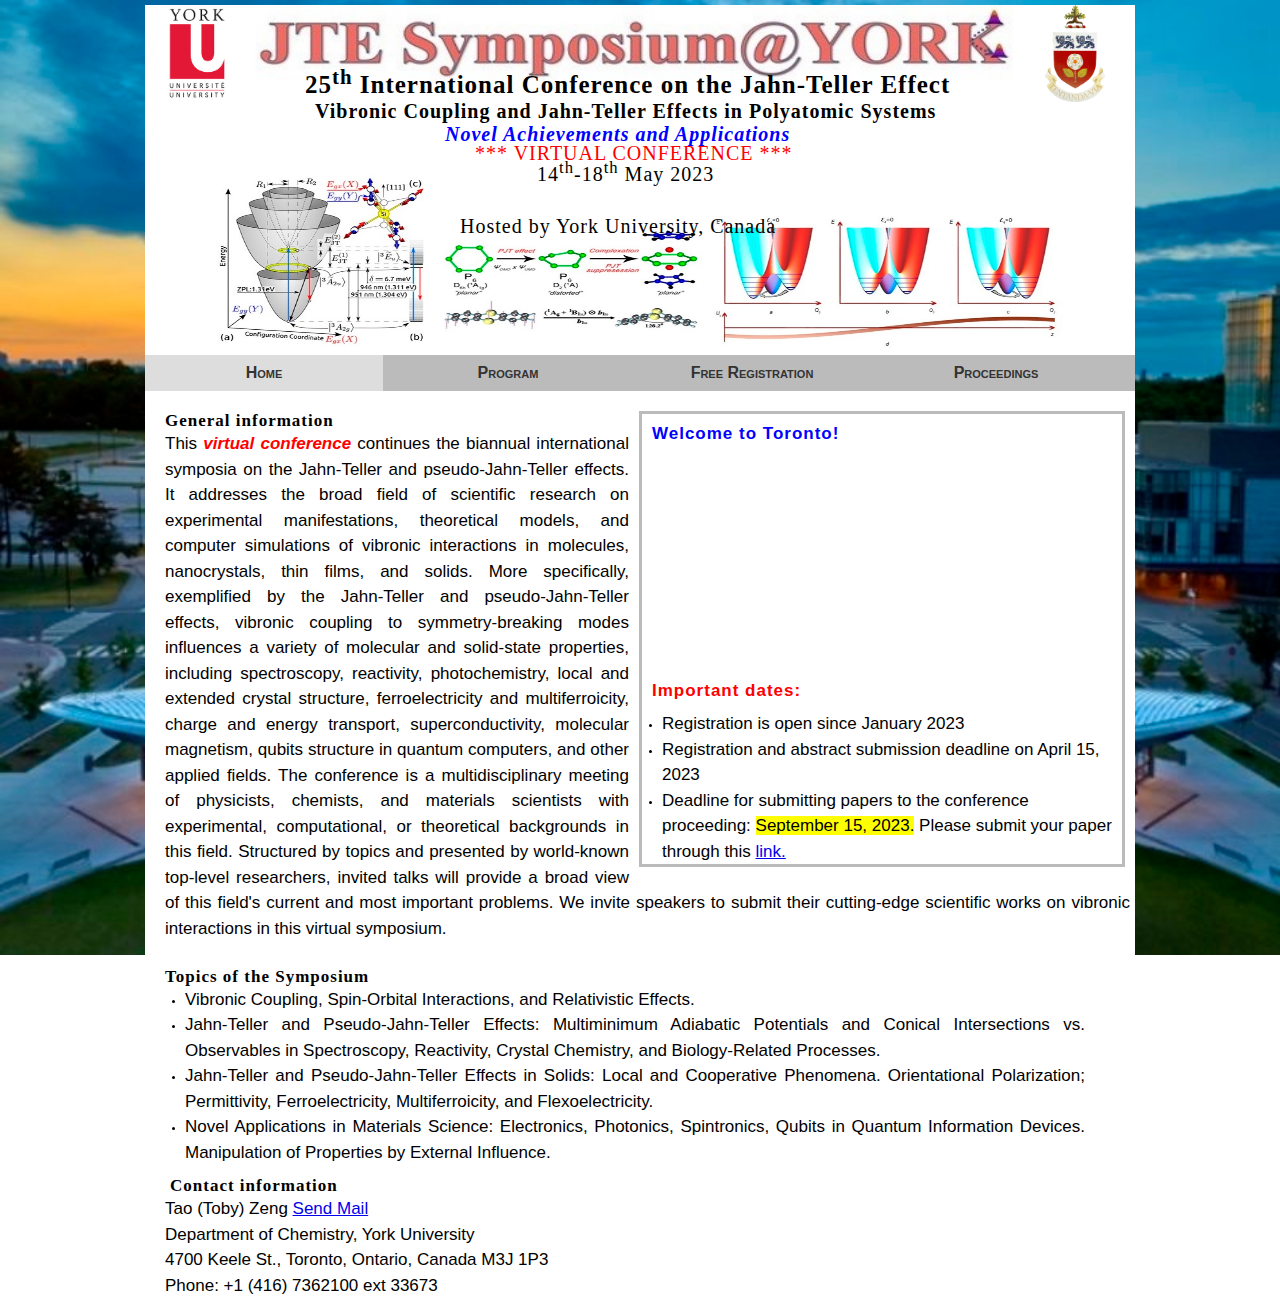
<file: index.html>
<!DOCTYPE html>
<html>

<head>
<meta name="google-site-verification" content="z3J9GEGyP3R76RiFEOBge3uaFL3lEd83gYvq4cQ7lCE" />
<title> JahnTeller2023</title>
<meta name="Description" content="International Symposium on the Jahn-Teller Effect" />
<meta name="author" content="Tao Zeng, Ekadashi Pradhan" />
<meta name="keywords" content="Jahn Teller Effect, Spectroscopy, Theoretical Chemistry" />

<!-- CSS --> 
<link rel="stylesheet" href="styles/default.css" type="text/css" media="screen" />
<!-- Scripts -->

</head>

<!-- Main page -->

<body>


  <!-- Content goes above here -->

<!-- The title bar -->
<div class="titlebar">

  <img src="img/JT_symp_york.jpg" width="760" height="75" style="position:absolute;left:110px;top:0px">
  <h1 style="position:absolute;left:160px;top:60px"> 25<sup>th</sup> International Conference on the Jahn-Teller Effect </h1>
  <h2 style="width: 990px position:absolute;left:170px;top:95px"><b> Vibronic Coupling and Jahn-Teller Effects in Polyatomic Systems</b> </h2>
  <h2 style="width: 990px position:absolute;left:300px;top:118px;color:blue"><i><b>Novel Achievements and Applications</b></i> </h2>
  <h2 style="position:absolute;left:330px;top:137px; color:red"> *** VIRTUAL CONFERENCE *** </h2>
  <h2 style="position:absolute;left:392px;top:153px"> 14<sup>th</sup>-18<sup>th</sup> May 2023</h2>
  <h2 id="demo" style="position:absolute;left:290px;top:182px"> </h2>
  <h2 style="position:absolute;left:315px;top:210px"> Hosted by York University, Canada</h2>

  <img src="img/Yorkunicrest1.png"  width="60" style="position:absolute;left:900px;top:0px">

  <img src="img/YorkULogo_Ver_rgb_square.jpg"  width="65" style="position:absolute;left:20px;top:0px">
</div>

<!-- The menu bar -->
<div class="menu">
<nav id="navigation">
<ul>
  <li class="current-menu-item"><a href="index.html">Home</a></li>
  <li><a href="programme.html">Program</a>
    <ul>
      <li><a href="programme.html#oralppt">Oral Presentations</a></li>
      <li><a href="programme.html#posterppt">Poster Presentations</a></li>
      <li><a href="committees.html">Committees</a></li>
    </ul>
  </li>
  <li><a href="registration.html">Free Registration</a>
  </li>
  <li><a href="proceedings.html">Proceedings</a>
  </li>
</ul>
</nav>
</div>



<!-- The content -->

<div class="content" style="height: 920px;">

<div style="position:absolute;left:10px;top:10px">

  <div  class="news" style="height: 450px;"> 
    <h4 style="margin: 10px;color: blue"> Welcome to Toronto! </h4>
    <div style="position:relative;left:10px;top:0px">
      <iframe width="460" height="215" src="https://www.youtube.com/embed/CZCDiMUK-IM" title="York U Right the Future" frameborder="0" allow="accelerometer; autoplay; clipboard-write; encrypted-media; gyroscope; picture-in-picture" allowfullscreen></iframe>
    </div>
<!--    <h4 style="margin: 10px;"> The abstract submission <a id="red" href="registration.html#abstracts" target="_top" >here</a> extended until 15<sup>th</sup> of May </h4> -->
<!--    <h4 style="margin: 10px;"> The call for abstracts is open <a id="red" href="registration.html#abstracts" target="_top" >here</a> (deadline: 15/5/18) </h4> -->
<!--    <h4 style="margin: 10px;"> The registration is open <a id="red" href="registration.html#registration" target="_top" >here</a> </h4> -->
    <h4 style="margin: 10px;"> Important dates: </h4>
    <ul style="margin-left: 20px;">
      <li> <p1> Registration is open since January 2023 <br>
      <li> <p1> Registration and abstract submission deadline on April 15, 2023</p1> </li>
      <li> <p1> Deadline for submitting papers to the conference proceeding: <span style="background-color: #ffff00;">September 15, 2023.</span> Please submit your paper through this <a href="https://www.morressier.com/call-for-papers/636a2eb50b0b660012c04f41" target="_blank">link.</a> </p1> </li>
    </ul>
    
  </div>

<div style="margin-left:10px">
<h3 style="margin-top:10px">General information</h3>
<p style="font: 1.7em Arial, sans-serif;font-weight:normal;text-align:justify;line-height: 150%;margin-right: 5px;">This <i><b><span style="color: red"> virtual conference </span></b></i> continues the biannual international symposia on the Jahn-Teller and pseudo-Jahn-Teller effects. It addresses the broad field of scientific research on experimental manifestations, theoretical models, and computer simulations of vibronic interactions in molecules, nanocrystals, thin films, and solids. More specifically, exemplified by the Jahn-Teller and pseudo-Jahn-Teller effects, vibronic coupling to symmetry-breaking modes influences a variety of molecular and solid-state properties, including spectroscopy, reactivity, photochemistry, local and extended crystal structure, ferroelectricity and multiferroicity, charge and energy transport, superconductivity, molecular magnetism, qubits structure in quantum computers, and other applied fields. The conference is a multidisciplinary meeting of physicists, chemists, and materials scientists with experimental, computational, or theoretical backgrounds in this field. Structured by topics and presented by world-known top-level researchers, invited talks will provide a broad view of this field's current and most important problems. We invite speakers to submit their cutting-edge scientific works on vibronic interactions in this virtual symposium.
<!-- Potential second paragraph -->
<br> <br>
</p>
</div>

<h3 style="margin-left: 10px">Topics of the Symposium</h3>
<ul style="margin-left: 30px; width: 900px; text-align:justify">
<li> <p style="font: 1.7em Arial, sans-serif;font-weight:normal;text-align:justify;line-height: 150%;"> Vibronic Coupling, Spin-Orbital Interactions, and Relativistic Effects.</p> </li>
<li> <p style="font: 1.7em Arial, sans-serif;font-weight:normal;text-align:justify;line-height: 150%;"> Jahn-Teller and Pseudo-Jahn-Teller Effects: Multiminimum Adiabatic Potentials and Conical Intersections vs. Observables in Spectroscopy, Reactivity, Crystal Chemistry, and Biology-Related Processes.</p></li>
<li> <p style="font: 1.7em Arial, sans-serif;font-weight:normal;text-align:justify;line-height: 150%;"> Jahn-Teller and Pseudo-Jahn-Teller Effects in Solids: Local and Cooperative Phenomena. Orientational Polarization; Permittivity, Ferroelectricity, Multiferroicity, and Flexoelectricity.</p></li>
<li> <p style="font: 1.7em Arial, sans-serif;font-weight:normal;text-align:justify;line-height: 150%;"> Novel Applications in Materials Science: Electronics, Photonics, Spintronics, Qubits in Quantum Information Devices. Manipulation of Properties by External Influence. </p></li>
</ul>

<br>
<div style="margin-left:10px">
<h3 style="margin-left: 5px"> Contact information </h3>
<p1> Tao (Toby) Zeng
<a href="mailto:tzeng@yorku.ca?Subject=Concerning JT23" target="_top">Send Mail</a>
<br>
Department of Chemistry, York University
<br>
4700 Keele St., Toronto, Ontario, Canada M3J 1P3
<br>
Phone: +1 (416) 7362100 ext 33673<br>
</p1>
</div>
</div>


</div><!-- content -->

<script>
// Set the date we're counting down to
var countDownDate = new Date("May 18, 2023 9:00:00").getTime();

// Update the count down every 1 second
var x = setInterval(function() {

  // Get today's date and time
  var now = new Date().getTime();

  // Find the distance between now and the count down date
  var distance = countDownDate - now;

  // Time calculations for days, hours, minutes and seconds
  var days = Math.floor(distance / (1000 * 60 * 60 * 24));
  var hours = Math.floor((distance % (1000 * 60 * 60 * 24)) / (1000 * 60 * 60));
  var minutes = Math.floor((distance % (1000 * 60 * 60)) / (1000 * 60));
  var seconds = Math.floor((distance % (1000 * 60)) / 1000);

  // Output the result in an element with id="demo"
        // document.getElementById("demo").innerHTML = "14<sup>th</sup>-18<sup>th</sup> May 2023 (<button>" + days + "d " + hours + "h "
        //document.getElementById("demo").innerHTML = days + "d " + hours + "h "
        //document.getElementById("demo").innerHTML = " <span style=\"background-color: #ffff00;\"> Day 1 Sessions ongoing (<a href=\"https:\/\/yorku.zoom.us\/j\/94557601912?pwd=SXBSRUx0V242dHJmRncxdkh5bVIwQT09\" target=\"_blank\">Click to Join</a>) </span>";
        document.getElementById("demo").innerHTML = " <span style=\"background-color: #ffff00;\">" + days + "d " + hours + "h "
                + minutes + "m " + seconds + "s remaining before Day 5 Sessions </span>";
        //        + minutes + "m " + seconds + "s remaining before opening </span>";

  // If the count down is over, write some text
  if (distance < 0) {
    clearInterval(x);
    //document.getElementById("demo").innerHTML = " <span style=\"background-color: #ffff00;\"> Day 5 Sessions ongoing (<a href=\"https:\/\/yorku.zoom.us\/j\/94557601912?pwd=SXBSRUx0V242dHJmRncxdkh5bVIwQT09\" target=\"_blank\">Click to Join</a>) </span>";
    document.getElementById("demo").innerHTML = "";
  }
}, 1000);
</script>


</body>
</html>
</file>
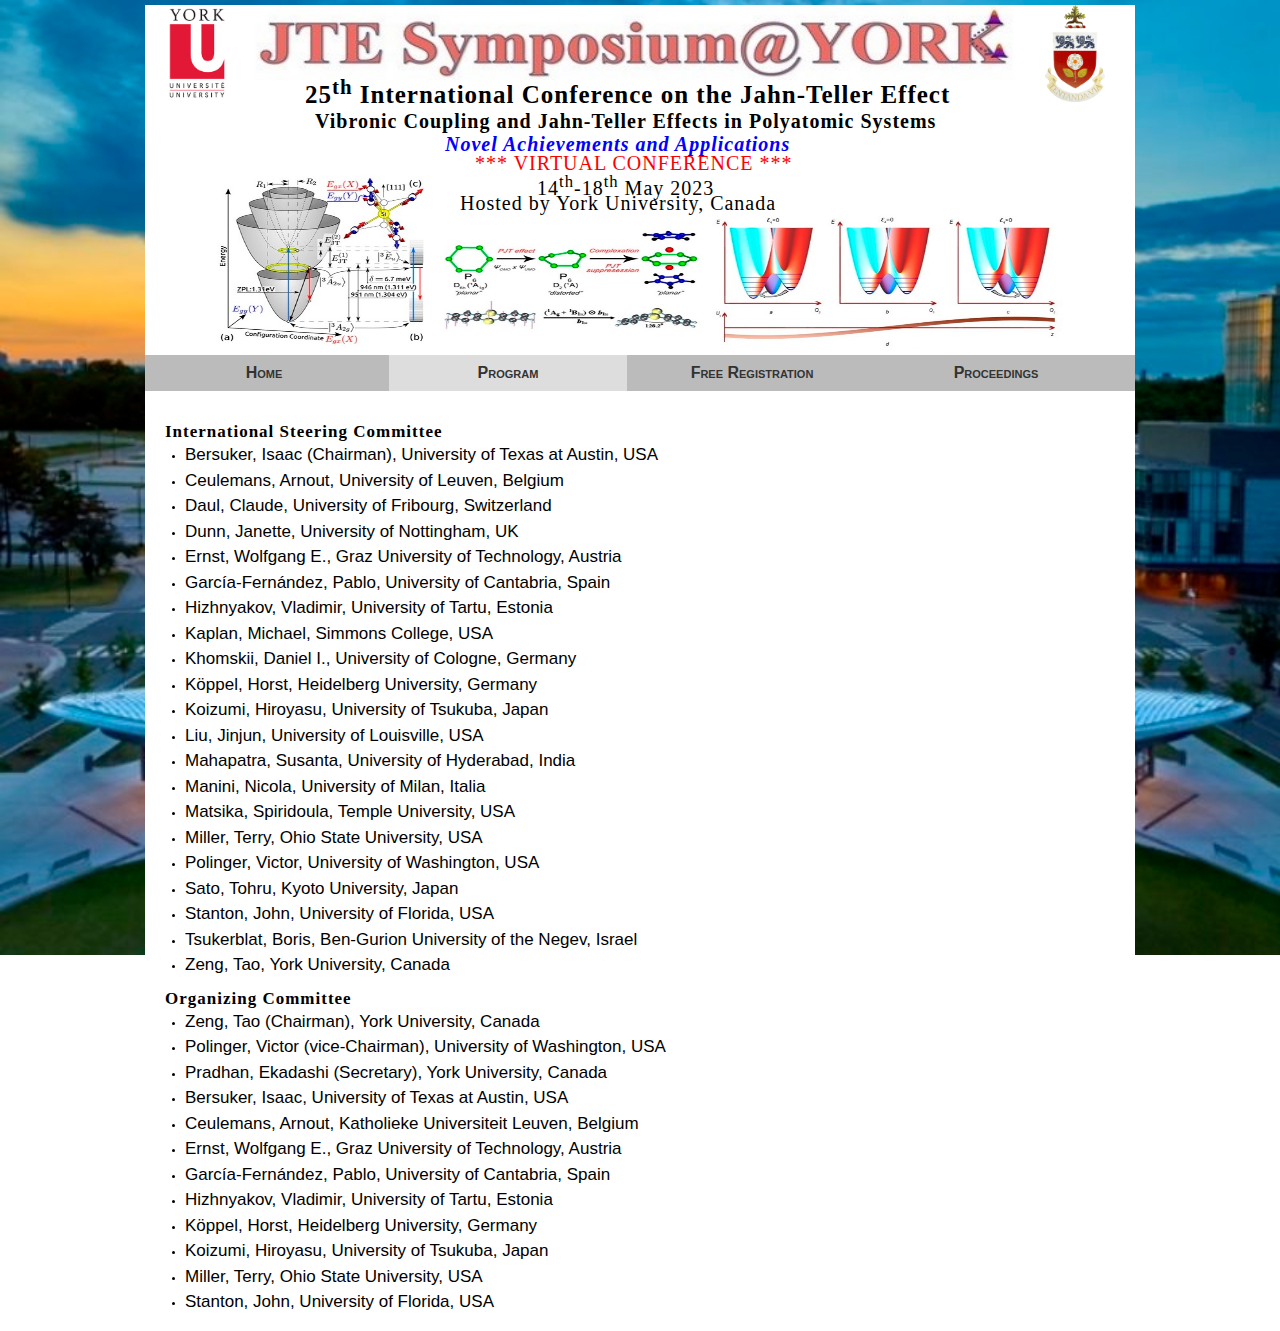
<file: committees.html>
<!DOCTYPE html>
<html>

<head>
<title> JahnTeller2023</title>
<meta name="Description" content="International Symposium on the Jahn-Teller Effect" />
<meta name="author" content="Tao Zeng, Ekadashi Pradhan" />
<meta name="keywords" content="Jahn Teller Effect, Spectroscopy, Theoretical Chemistry" />

<!-- CSS --> 
<link rel="stylesheet" href="styles/default.css" type="text/css" media="screen" />
<!-- Scripts -->

</head>

<!-- Main page -->

<body>


  <!-- Content goes above here -->

<!-- The title bar -->
<div class="titlebar">
  <img src="img/JT_symp_york.jpg" width="760" height="75" style="position:absolute;left:110px;top:0px">
  <h1 style="position:absolute;left:160px;top:70px"> 25<sup>th</sup> International Conference on the Jahn-Teller Effect </h1>
  <h2 style="width: 990px position:absolute;left:170px;top:105px"><b> Vibronic Coupling and Jahn-Teller Effects in Polyatomic Systems</b> </h2>
  <h2 style="width: 990px position:absolute;left:300px;top:128px;color:blue"><i><b>Novel Achievements and Applications</b></i> </h2>
    <h2 style="position:absolute;left:330px;top:147px; color:red"> *** VIRTUAL CONFERENCE *** </h2>
  <h2 style="position:absolute;left:392px;top:167px"> 14<sup>th</sup>-18<sup>th</sup> May 2023</h2>
  <h2 style="position:absolute;left:315px;top:187px"> Hosted by York University, Canada</h2>

  <img src="img/Yorkunicrest1.png"  width="60" style="position:absolute;left:900px;top:0px">

  <img src="img/YorkULogo_Ver_rgb_square.jpg"  width="65" style="position:absolute;left:20px;top:0px">
</div>

<!-- The menu bar -->
<div class="menu">
<nav id="navigation">
<ul>
  <li><a href="index.html">Home</a></li>
  <li class="current-menu-item"><a href="programme.html">Program</a>
    <ul>
      <li><a href="programme.html#oralppt">Oral Presentations</a></li>
      <li><a href="programme.html#posterppt">Poster Presentations</a></li>
      <li><a href="committees.html">Committees</a></li>
    </ul>
  </li>
  <li><a href="registration.html">Free Registration</a>
  </li>
  <li><a href="proceedings.html">Proceedings</a>
  </li>
</ul>
</nav>
</div>



<!-- The content -->

<div class="content" style="height: 940px;">

<br>

<div style="margin-left:10px;margin-top:20px;">

<h3 style="margin-left: 10px">International Steering Committee</h3>
<ul style="margin-left: 30px; width: 900px">
<!-- <ol type="I" style="margin-left: 30px; width: 900px"> -->
<li> <p1> Bersuker, Isaac (Chairman), University of Texas at Austin, USA </p1> </li>
<li> <p1> Ceulemans, Arnout, University of Leuven, Belgium </p1> </li>
<li> <p1> Daul, Claude, University of Fribourg, Switzerland </p1> </li>
<li> <p1> Dunn, Janette, University of Nottingham, UK </p1> </li>
<li> <p1> Ernst, Wolfgang E., Graz University of Technology, Austria </p1> </li>
<li> <p1> Garc&iacute;a-Fern&aacute;ndez, Pablo, University of Cantabria, Spain </p1> </li>
<li> <p1> Hizhnyakov, Vladimir, University of Tartu, Estonia </p1> </li>
<li> <p1> Kaplan, Michael, Simmons College, USA </p1> </li>
<li> <p1> Khomskii, Daniel I., University of Cologne, Germany </p1> </li>
<li> <p1> K&ouml;ppel, Horst, Heidelberg University, Germany </p1> </li>
<li> <p1> Koizumi, Hiroyasu, University of Tsukuba, Japan </p1> </li>
<li> <p1> Liu, Jinjun, University of Louisville, USA </p1> </li>
<li> <p1> Mahapatra, Susanta, University of Hyderabad, India </p1> </li>
<li> <p1> Manini, Nicola, University of Milan, Italia </p1> </li>
<li> <p1> Matsika, Spiridoula, Temple University, USA </p1> </li>
<li> <p1> Miller, Terry, Ohio State University, USA </p1> </li>
<li> <p1> Polinger, Victor, University of Washington, USA </p1> </li>
<li> <p1> Sato, Tohru, Kyoto University, Japan </p1> </li>
<li> <p1> Stanton, John, University of Florida, USA </p1> </li>
<li> <p1> Tsukerblat, Boris, Ben-Gurion University of the Negev, Israel </p1> </li>
<li> <p1> Zeng, Tao, York University, Canada </p1> </li>
</ul>


<br>

<h3 style="margin-left: 10px">Organizing Committee</h3>
<ul style="margin-left: 30px; width: 900px">
<!-- <ol type="I" style="margin-left: 30px; width: 900px"> -->
<li> <p1> Zeng, Tao (Chairman), York University, Canada </p1> </li>
<li> <p1> Polinger, Victor (vice-Chairman), University of Washington, USA </p1> </li>
<li> <p1> Pradhan, Ekadashi (Secretary), York University, Canada </p1> </li>
<li> <p1> Bersuker, Isaac, University of Texas at Austin, USA </p1> </li>
<li> <p1> Ceulemans, Arnout, Katholieke Universiteit Leuven, Belgium </p1> </li>
<li> <p1> Ernst, Wolfgang E., Graz University of Technology, Austria </p1> </li>
<li> <p1> Garc&iacute;a-Fern&aacute;ndez, Pablo, University of Cantabria, Spain </p1> </li>
<li> <p1> Hizhnyakov, Vladimir, University of Tartu, Estonia </p1> </li>
<li> <p1> K&ouml;ppel, Horst, Heidelberg University, Germany </p1> </li>
<li> <p1> Koizumi, Hiroyasu, University of Tsukuba, Japan </p1> </li>
<li> <p1> Miller, Terry, Ohio State University, USA </p1> </li>
<li> <p1> Stanton, John, University of Florida, USA </p1> </li>
</ul>



</div>




</div><!-- content -->



</body>
</html>
</file>
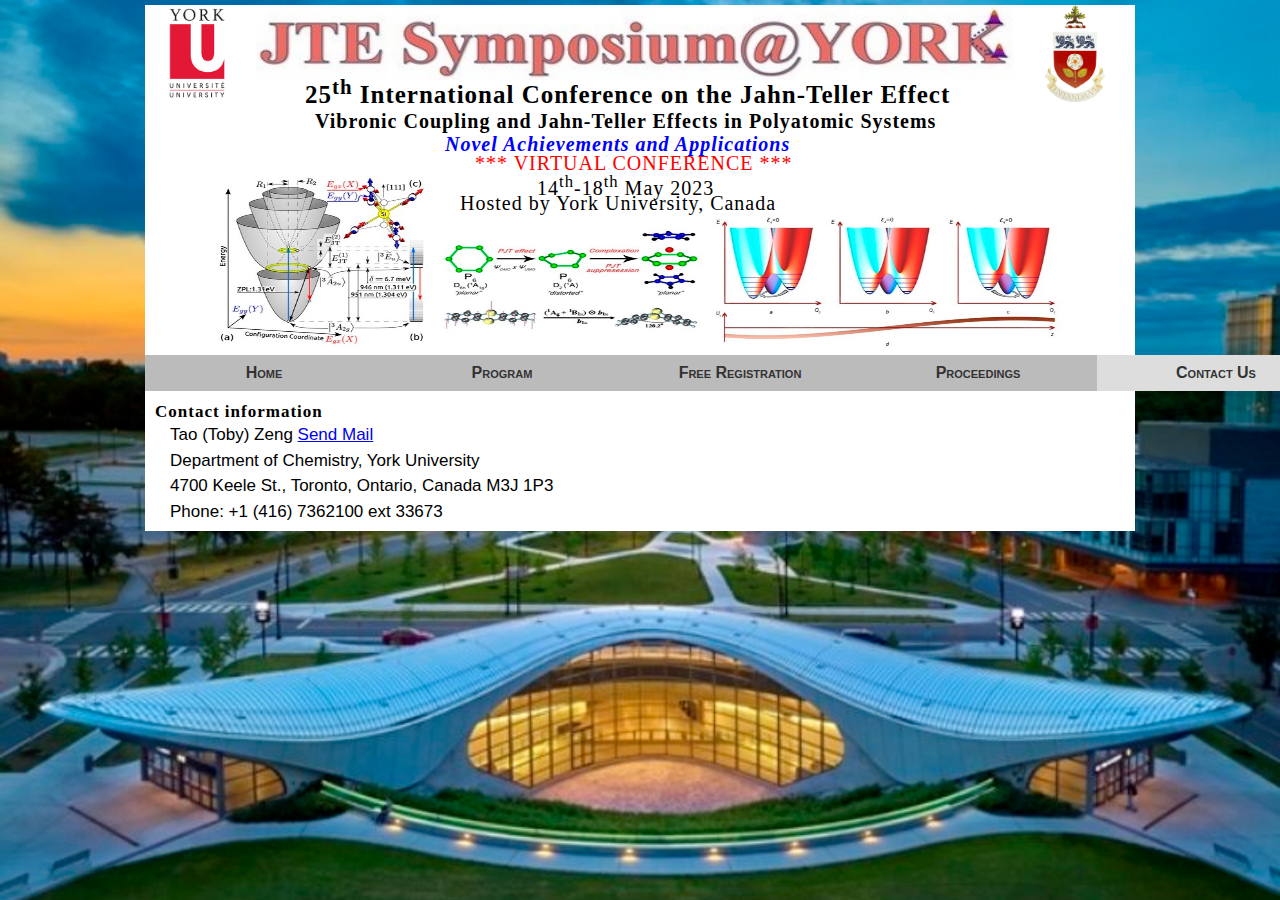
<file: contact.html>
<!DOCTYPE html>
<html>

<head>
<title> JahnTeller2023</title>
<meta name="Description" content="International Symposium on the Jahn-Teller Effect" />
<meta name="author" content="Tao Zeng, Ekadashi Pradhan" />
<meta name="keywords" content="Jahn Teller Effect, Spectroscopy, Theoretical Chemistry" />

<!-- CSS --> 
<link rel="stylesheet" href="styles/default.css" type="text/css" media="screen" />
<!-- Scripts -->

</head>

<!-- Main page -->

<body>


  <!-- Content goes above here -->

<!-- The title bar -->
<div class="titlebar">
  <img src="img/JT_symp_york.jpg" width="760" height="75" style="position:absolute;left:110px;top:0px">
  <h1 style="position:absolute;left:160px;top:70px"> 25<sup>th</sup> International Conference on the Jahn-Teller Effect </h1>
  <h2 style="width: 990px position:absolute;left:170px;top:105px"><b> Vibronic Coupling and Jahn-Teller Effects in Polyatomic Systems</b> </h2>
  <h2 style="width: 990px position:absolute;left:300px;top:128px;color:blue"><i><b>Novel Achievements and Applications</b></i> </h2>
    <h2 style="position:absolute;left:330px;top:147px; color:red"> *** VIRTUAL CONFERENCE *** </h2>
  <h2 style="position:absolute;left:392px;top:167px"> 14<sup>th</sup>-18<sup>th</sup> May 2023</h2>
  <h2 style="position:absolute;left:315px;top:187px"> Hosted by York University, Canada</h2>

  <img src="img/Yorkunicrest1.png"  width="60" style="position:absolute;left:900px;top:0px">

  <img src="img/YorkULogo_Ver_rgb_square.jpg"  width="65" style="position:absolute;left:20px;top:0px">
</div>

<!-- The menu bar -->
<div class="menu">
<nav id="navigation">
<ul>
  <li><a href="index.html">Home</a></li>
  <li><a href="programme.html#schedule">Program</a>
    <ul>
      <li><a href="programme.html#schedule">Schedule</a></li>
      <li><a href="programme.html#speakers">Speakers</a></li>
      <li><a href="committees.html">Committees</a></li> 
    </ul>
  </li>
  <li><a href="registration.html">Free Registration</a>
  </li>
  <li><a href="proceedings.html">Proceedings</a>
  </li>
  <li class="current-menu-item"><a href="contact.html">Contact Us</a></li>
</ul>
</nav>
</div>



<!-- The content -->

<div class="content" style="height: 140px;">

<div style="margin-left:10px;">
<br>
<h3> Contact information </h3>
<div style="margin-left:15px;">
<p1> Tao (Toby) Zeng
<a href="mailto:tzeng@yorku.ca?Subject=Concerning JT23" target="_top">Send Mail</a>
<br>
Department of Chemistry, York University
<br>
4700 Keele St., Toronto, Ontario, Canada M3J 1P3
<br>
Phone: +1 (416) 7362100 ext 33673<br>
</p1>
</div>
</div>

</div><!-- content -->
<div class="content" style="height: 140px; background-color: transparent;">
</div><!-- content -->

</body>
</html>
</file>
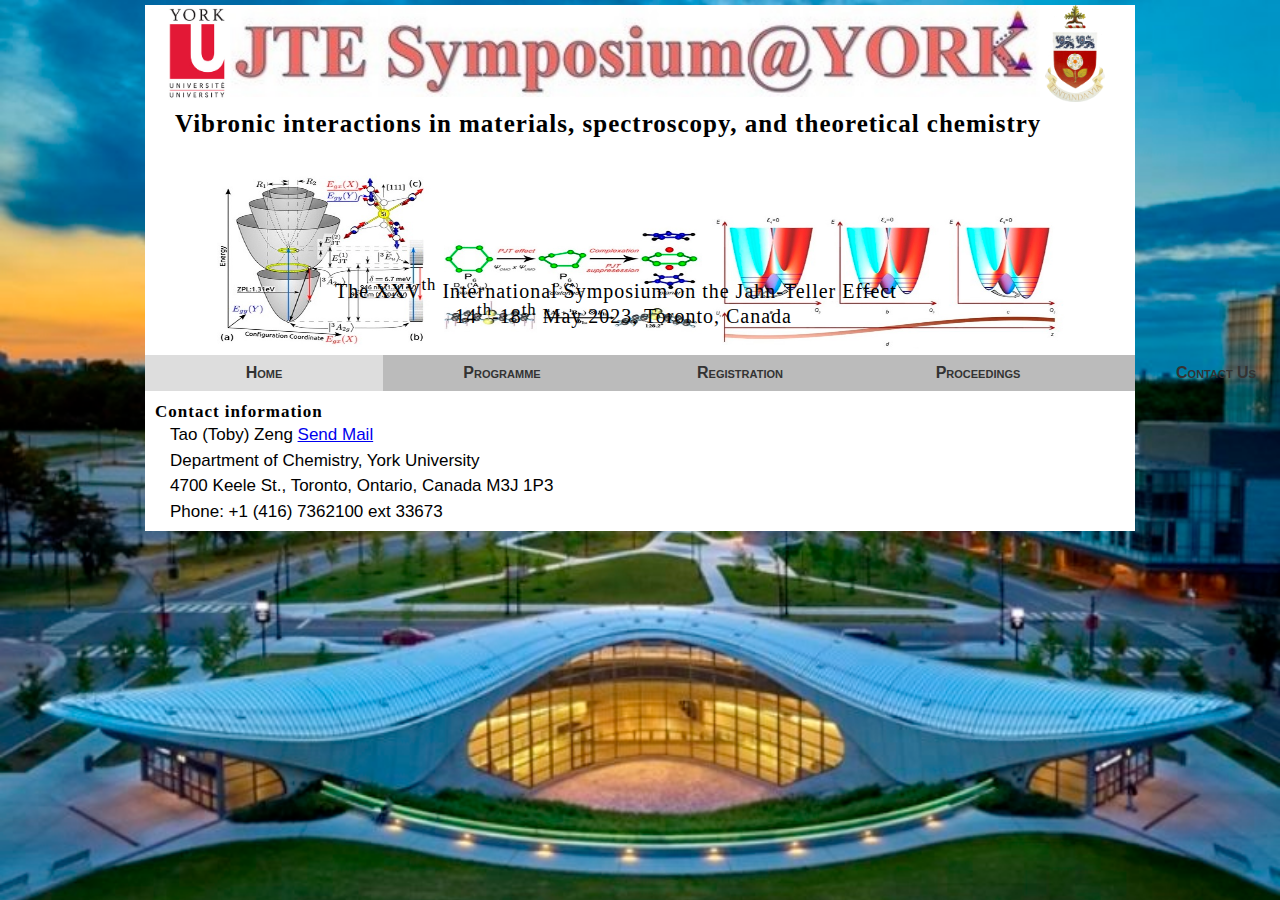
<file: contact_v0.html>
<!DOCTYPE html>
<html>

<head>
<title> JahnTeller2023</title>
<meta name="Description" content="International Symposium on the Jahn-Teller Effect" />
<meta name="author" content="Tao Zeng, Ekadashi Pradhan" />
<meta name="keywords" content="Jahn Teller Effect, Spectroscopy, Theoretical Chemistry" />

<!-- CSS --> 
<link rel="stylesheet" href="styles/default.css" type="text/css" media="screen" />
<!-- Scripts -->

</head>

<!-- Main page -->

<body>


  <!-- Content goes above here -->

<!-- The title bar -->
<div class="titlebar">

  <img src="img/JT_symp_york.jpg" width="810" style="position:absolute;left:85px;top:0px">

  <h1 style="width: 990px position:absolute;left:30px;top:105px"> Vibronic interactions in materials, spectroscopy, and theoretical chemistry</h1>

  <h2 style="position:absolute;left:190px;top:270px"> The XXV<sup>th</sup> International Symposium on the Jahn-Teller Effect</h2>

  <h2 style="position:absolute;left:310px;top:295px"> 14<sup>th</sup>-18<sup>th</sup> May 2023, Toronto, Canada</h2>

  <img src="img/Yorkunicrest1.png"  width="60" style="position:absolute;left:900px;top:0px">

  <img src="img/YorkULogo_Ver_rgb_square.jpg"  width="65" style="position:absolute;left:20px;top:0px">
</div>

<!-- The image bar -->
<!--div class="imagebar">
  <img src="img/coords_biswhite.png" width="990" height="250" style="position:relative">
</div>

<!-- The menu bar -->
<div class="menu">
<nav id="navigation">
<ul>
  <li class="current-menu-item"><a href="index.html">Home</a></li>
  <li><a href="programme.html#schedule">Programme</a>
    <ul>
      <li><a href="programme.html#schedule">Schedule</a></li>
      <li><a href="programme.html#speakers">Speakers</a></li>
      <!--<li><a href="#">Proceedings</a></li> -->
      <li><a href="committees.html">Committees</a></li> 
    </ul>
  </li>
  <li><a href="registration.html">Registration</a>
  </li>
  <li><a href="proceedings.html">Proceedings</a>
  </li>
  <li><a href="contact.html">Contact Us</a></li>
</ul>
</nav>
</div>



<!-- The content -->

<div class="content" style="height: 140px;">

<div style="margin-left:10px;">
<br>
<h3> Contact information </h3>
<div style="margin-left:15px;">
<p1> Tao (Toby) Zeng
<a href="mailto:tzeng@yorku.ca?Subject=Concerning JT23" target="_top">Send Mail</a>
<br>
Department of Chemistry, York University
<br>
4700 Keele St., Toronto, Ontario, Canada M3J 1P3
<br>
Phone: +1 (416) 7362100 ext 33673<br>
</p1>
</div>
</div>

</div><!-- content -->


</body>
</html>
</file>
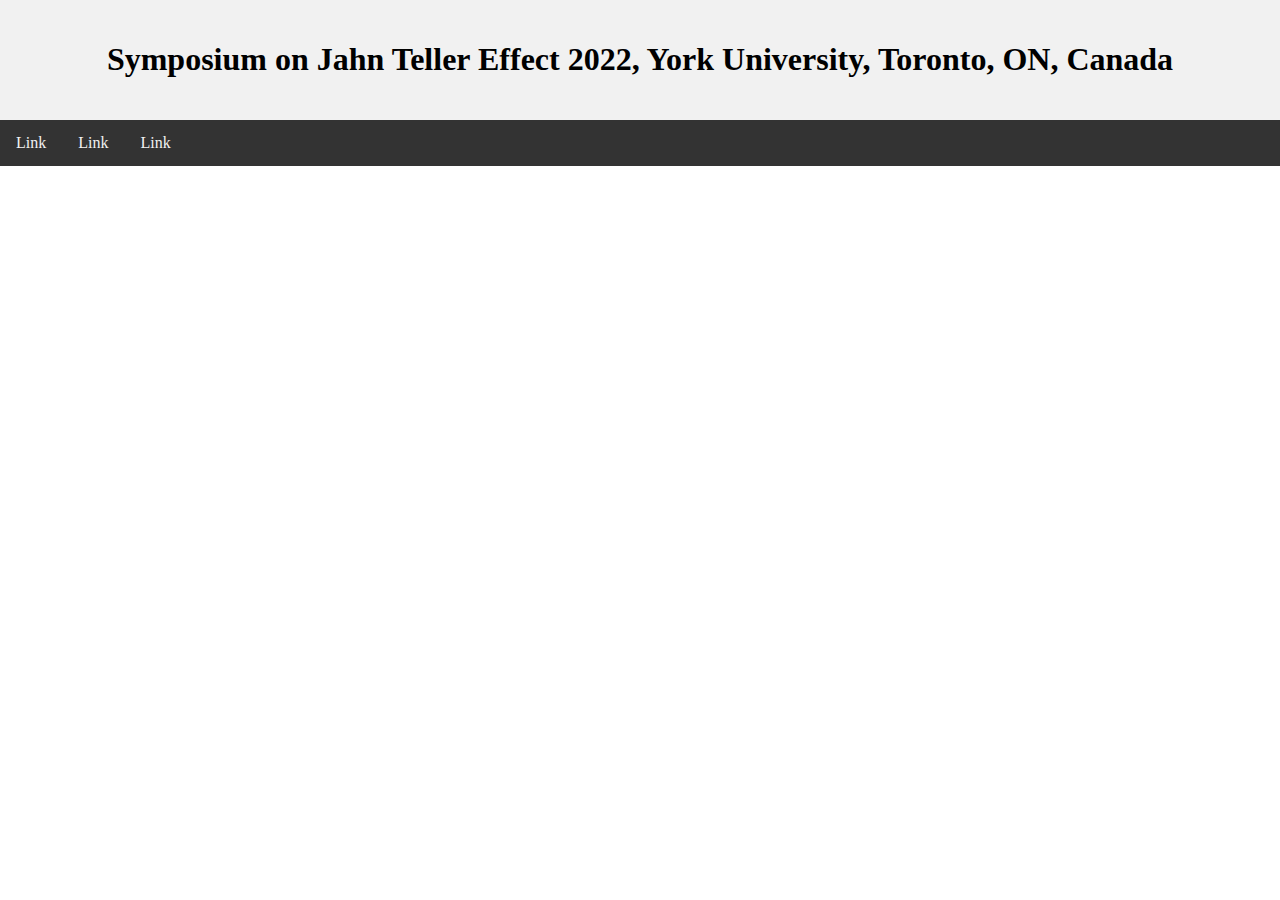
<file: index_v0.html>
<!DOCTYPE html>
<html lang="en">
<head>
<title>JahnTeller2022</title>
<meta charset="utf-8">
<meta name="viewport" content="width=device-width, initial-scale=1">
<style>
* {
  box-sizing: border-box;
}

body {
  margin: 0;
}

/* Style the header */
.header {
  background-color: #f1f1f1;
  padding: 20px;
  text-align: center;
}

/* Style the top navigation bar */
.topnav {
  overflow: hidden;
  background-color: #333;
}

/* Style the topnav links */
.topnav a {
  float: left;
  display: block;
  color: #f2f2f2;
  text-align: center;
  padding: 14px 16px;
  text-decoration: none;
}

/* Change color on hover */
.topnav a:hover {
  background-color: #ddd;
  color: black;
}
</style>
</head>
<body>

<div class="header">
  <h1>Symposium on Jahn Teller Effect 2022, York University, Toronto, ON, Canada</h1>
</div>

<div class="topnav">
  <a href="#">Link</a>
  <a href="#">Link</a>
  <a href="#">Link</a>
</div>

</body>
</html>
</file>
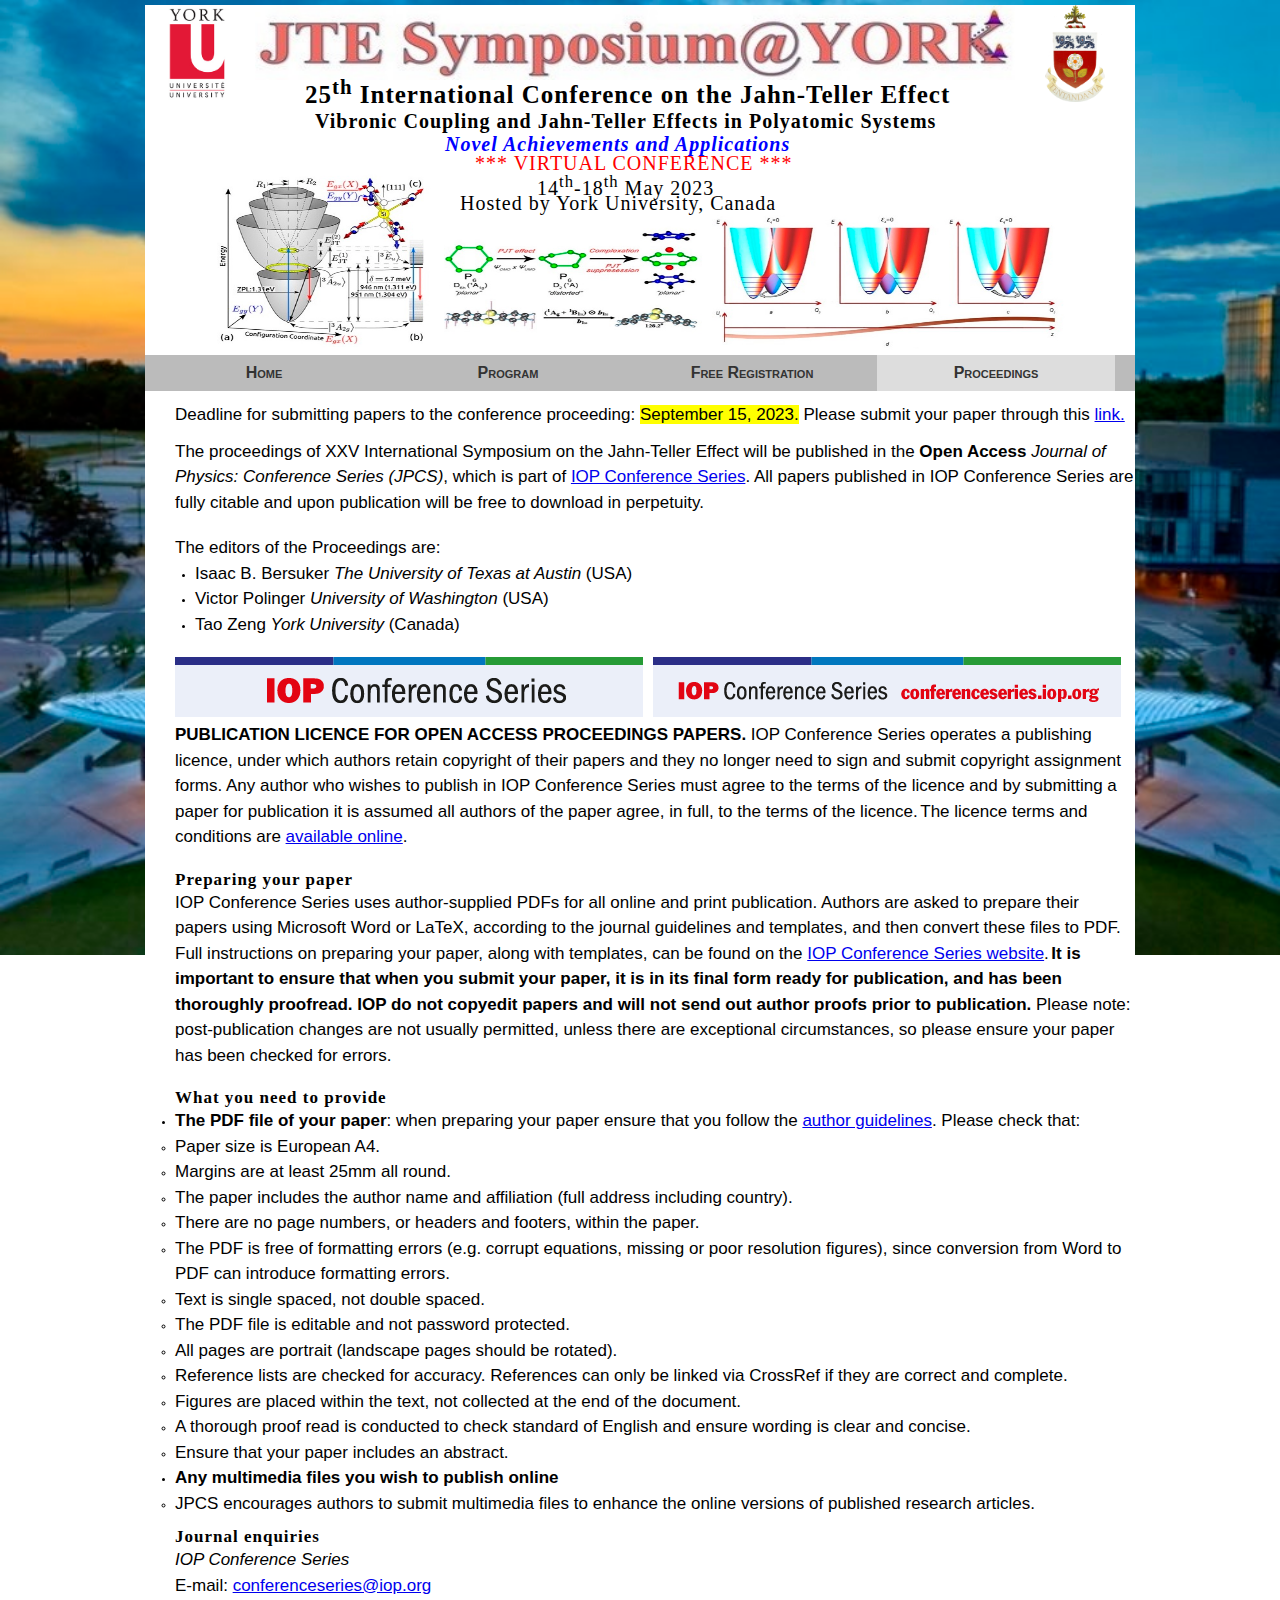
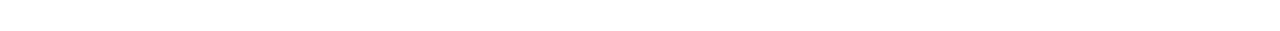
<file: proceedings.html>
<!DOCTYPE html>
<html>

<head>
<title> JahnTeller2023</title>
<meta name="Description" content="International Symposium on the Jahn-Teller Effect" />
<meta name="author" content="Tao Zeng, Ekadashi Pradhan" />
<meta name="keywords" content="Jahn Teller Effect, Spectroscopy, Theoretical Chemistry" />

<!-- CSS --> 
<link rel="stylesheet" href="styles/default.css" type="text/css" media="screen" />
<!-- Scripts -->

</head>

<!-- Main page -->

<body>


  <!-- Content goes above here -->

<!-- The title bar -->
<div class="titlebar">
  <img src="img/JT_symp_york.jpg" width="760" height="75" style="position:absolute;left:110px;top:0px">
  <h1 style="position:absolute;left:160px;top:70px"> 25<sup>th</sup> International Conference on the Jahn-Teller Effect </h1>
  <h2 style="width: 990px position:absolute;left:170px;top:105px"><b> Vibronic Coupling and Jahn-Teller Effects in Polyatomic Systems</b> </h2>
  <h2 style="width: 990px position:absolute;left:300px;top:128px;color:blue"><i><b>Novel Achievements and Applications</b></i> </h2>
    <h2 style="position:absolute;left:330px;top:147px; color:red"> *** VIRTUAL CONFERENCE *** </h2>
  <h2 style="position:absolute;left:392px;top:167px"> 14<sup>th</sup>-18<sup>th</sup> May 2023</h2>
  <h2 style="position:absolute;left:315px;top:187px"> Hosted by York University, Canada</h2>

  <img src="img/Yorkunicrest1.png"  width="60" style="position:absolute;left:900px;top:0px">

  <img src="img/YorkULogo_Ver_rgb_square.jpg"  width="65" style="position:absolute;left:20px;top:0px">
</div>

<!-- The menu bar -->
<div class="menu">
<nav id="navigation">
<ul>
  <li><a href="index.html">Home</a></li>
  <li><a href="programme.html">Program</a>
    <ul>
      <li><a href="programme.html#oralppt">Oral Presentations</a></li>
      <li><a href="programme.html#posterppt">Poster Presentations</a></li>
      <li><a href="committees.html">Committees</a></li>
    </ul>
  </li>
  <li><a href="registration.html">Free Registration</a>
  </li>
  <li class="current-menu-item"><a href="proceedings.html">Proceedings</a>
  </li>
</ul>
</nav>
</div>



<!-- The content -->

<div class="content" style="height: 1240px;">
<div style="margin-left:30px;">

<br>
<p1> Deadline for submitting papers to the conference proceeding: <span style="background-color: #ffff00;">September 15, 2023.</span> Please submit your paper through this <a href="https://www.morressier.com/call-for-papers/636a2eb50b0b660012c04f41" target="_blank">link.</a> </p1> <br><br>
<p1>The proceedings of XXV International Symposium on the Jahn-Teller Effect will be published in the <b>Open Access</b> <i>Journal of Physics: Conference Series (JPCS)</i>, which is part of
<a href="http://conferenceseries.iop.org/content/home" target="_blank"> IOP Conference Series</a>. 
All papers published in IOP Conference Series are fully citable and upon publication will be free to download in perpetuity.</p1>
<br>
<div style="margin-top:20px;">
<p1> The editors of the Proceedings are:</p1>
<ul style="margin-left:20px">
<li><p1> Isaac B. Bersuker <i>The University of Texas at Austin</i> (USA) </p1></li>
<li><p1> Victor Polinger <i>University of Washington</i> (USA) </p1></li>
<li><p1> Tao Zeng <i>York University</i> (Canada) </p1></li>
</ul>
</div>

<div style="margin-top:20px;">
<img src="img/ConferenceSeries_468x60_animated.gif" style="float: left; margin-right: 1%; margin-bottom: 0.5em;">
<img src="img/ConferenceSeries_468x60_static.png" style="float: left;  margin-right: 1%; margin-bottom: 0.5em;">
</div>

<div style="margin-top:20px;">
<p1><br><b>PUBLICATION LICENCE FOR OPEN ACCESS PROCEEDINGS PAPERS.</b> IOP Conference Series operates a publishing 
licence, under which authors retain copyright of their papers and they no longer need to sign and submit copyright 
assignment forms. Any author who wishes to publish in IOP Conference Series must agree to the terms of the 
licence and by submitting a paper for publication it is assumed all authors of the paper agree, in full, to 
the terms of the licence.</p1>


<p1>The licence terms and conditions are <a href="http://conferenceseries.iop.org/content/quick_links/IOP%20Proceedings%20Licence" target="_blank">available online</a>.</p1>

<br>
</div>

<div style="margin-top:20px;">
<h3>Preparing your paper</h3>
<p1>IOP Conference Series uses author-supplied PDFs for all online and print publication. Authors are asked to 
prepare their papers using Microsoft Word or LaTeX, according to the journal guidelines and templates, and 
then convert these files to PDF. Full instructions on preparing your paper, along with templates, can be found on the 
<a href="http://conferenceseries.iop.org/content/authors" target="_blank">IOP Conference Series website</a>.</p1>
 
<p1><strong>It is important to ensure that when you submit your paper, it is in its final form ready for publication, and has 
been thoroughly proofread. IOP do not copyedit papers and will not send out author proofs prior to 
publication.</strong> Please note: post-publication changes are not usually permitted, unless there are exceptional 
circumstances, so please ensure your paper has been checked for errors.</p1>

<br>
</div>

<div style="margin-top:20px;">
<h3>What you need to provide</h3>
<ul>
<li><p1><b>The PDF file of your paper</b>: when preparing your paper ensure 
that you follow the <a href="http://conferenceseries.iop.org/content/authors" target="_blank">author guidelines</a>. Please check that:</p1></li>
<ul><li><p1>Paper size is European A4.</p1></li>
<li><p1>Margins are at least 25mm all round.</p1></li>
<li><p1>The paper includes the author name and affiliation (full address including country).</p1></li>
<li><p1>There are no page numbers, or headers and footers, within the paper.</p1></li>
<li><p1>The PDF is free of formatting errors (e.g. corrupt equations, missing or poor resolution figures), since conversion from Word to PDF can introduce formatting errors.</p1></li>
<li><p1>Text is single spaced, not double spaced.</p1></li>
<li><p1>The PDF file is editable and not password protected.</p1></li>
<li><p1>All pages are portrait (landscape pages should be rotated).</p1></li>
<li><p1>Reference lists are checked for accuracy. References can only be linked via CrossRef if they are correct and complete.</p1></li>
<li><p1>Figures are placed within the text, not collected at the end of the document.</p1></li>
<li><p1>A thorough proof read is conducted to check standard of English and ensure wording is clear and concise.</p1></li>
<li><p1>Ensure that your paper includes an abstract.</p1></li>
  </ul>
    <li><p1><b>Any multimedia files you wish to publish online</b></p1></li>     
<ul><li><p1>JPCS encourages authors to  submit multimedia files to 
enhance the online versions of published research articles.</p1></li>
</ul>
</ul>

<br>
</div>

<h3>Journal enquiries</h3>
<p1><i>IOP Conference Series</i> <br>
E-mail: <a href="mailto:conferenceseries@iop.org">conferenceseries@iop.org</a></p1>

<!--
</div>
<h3>Instructions for full paper submission</h3>


<h2>Important: please read before you submit a paper</h2>

<h2>Where to send your paper</h2>
<p>Manuscripts, prepared according to the <a href="http://conferenceseries.iop.org/content/authors" target="_blank">author guidelines</a>, should be 
submitted to [INSERT EMAIL ADDRESS / SUBMISSIONS LINK] by [INSERT SUBMISSION DEADLINE]</p>


-->
</div>
</div>

</body>
</html>
</file>
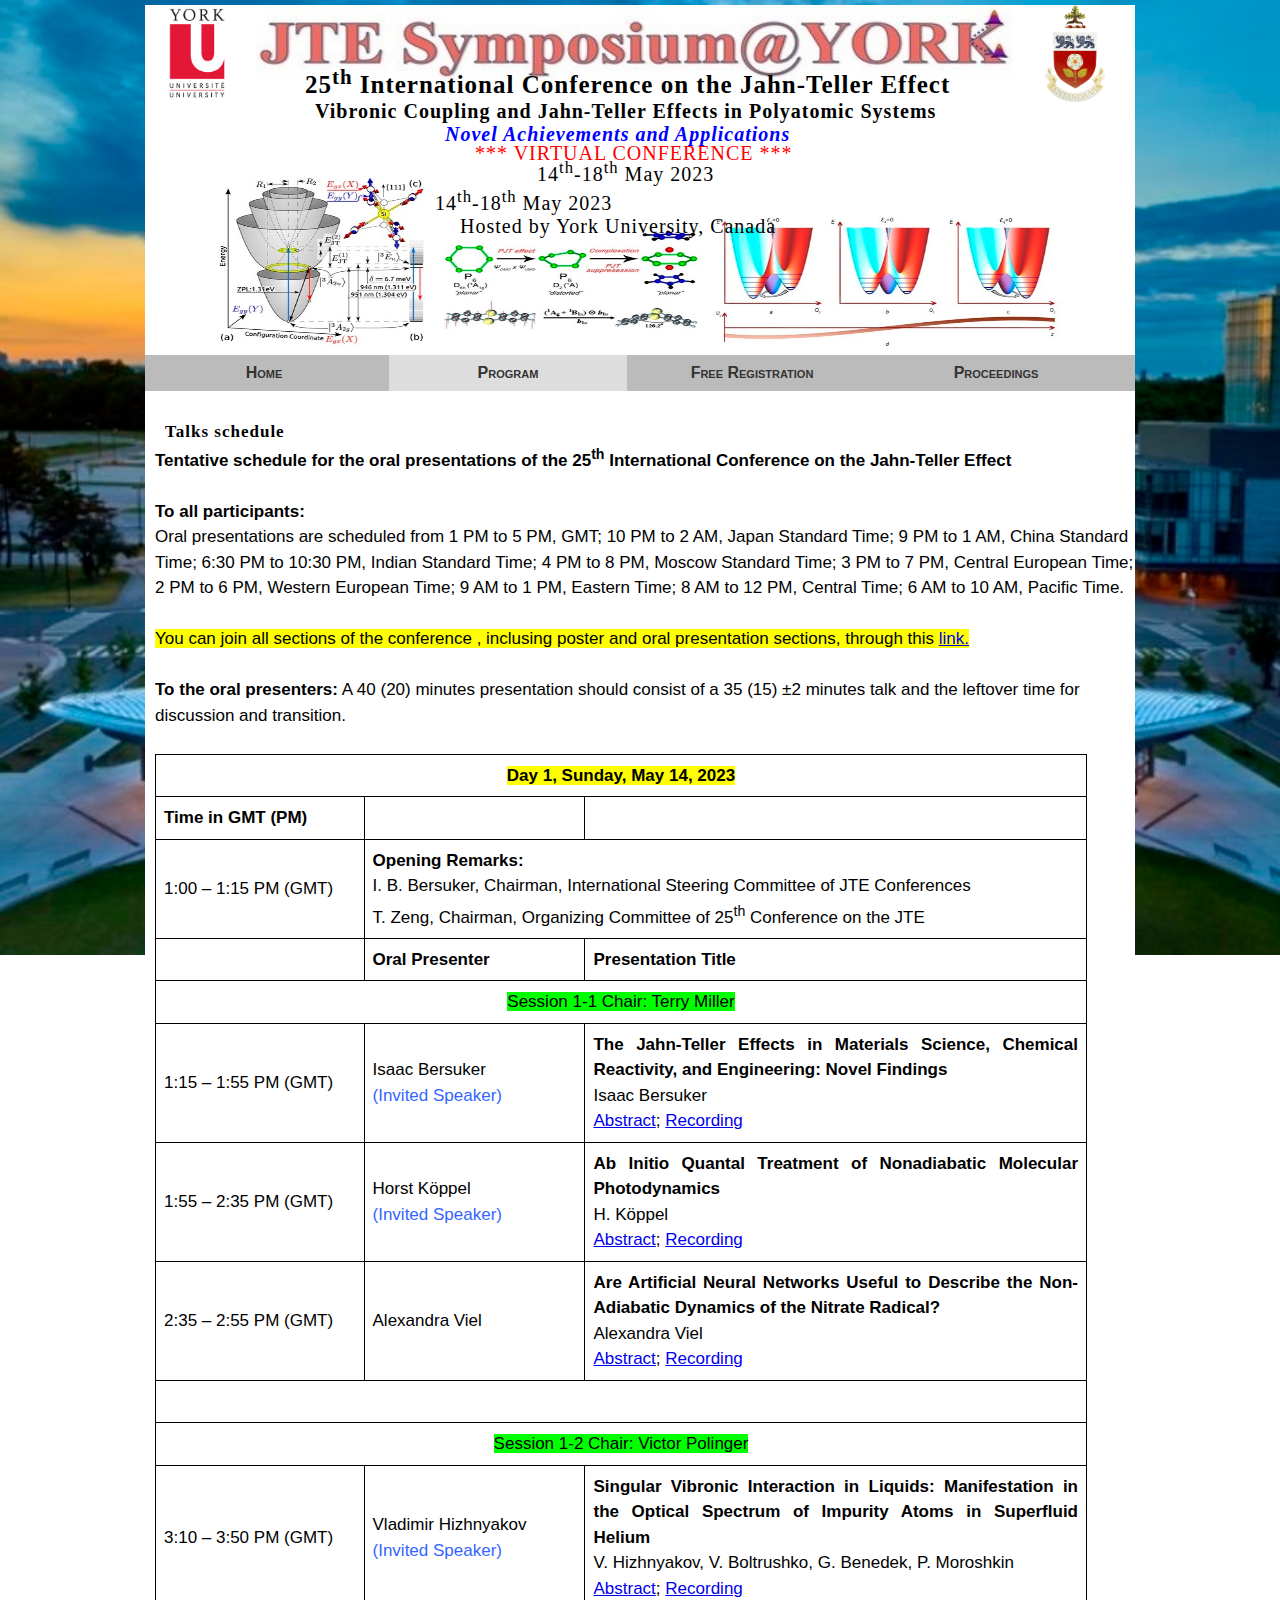
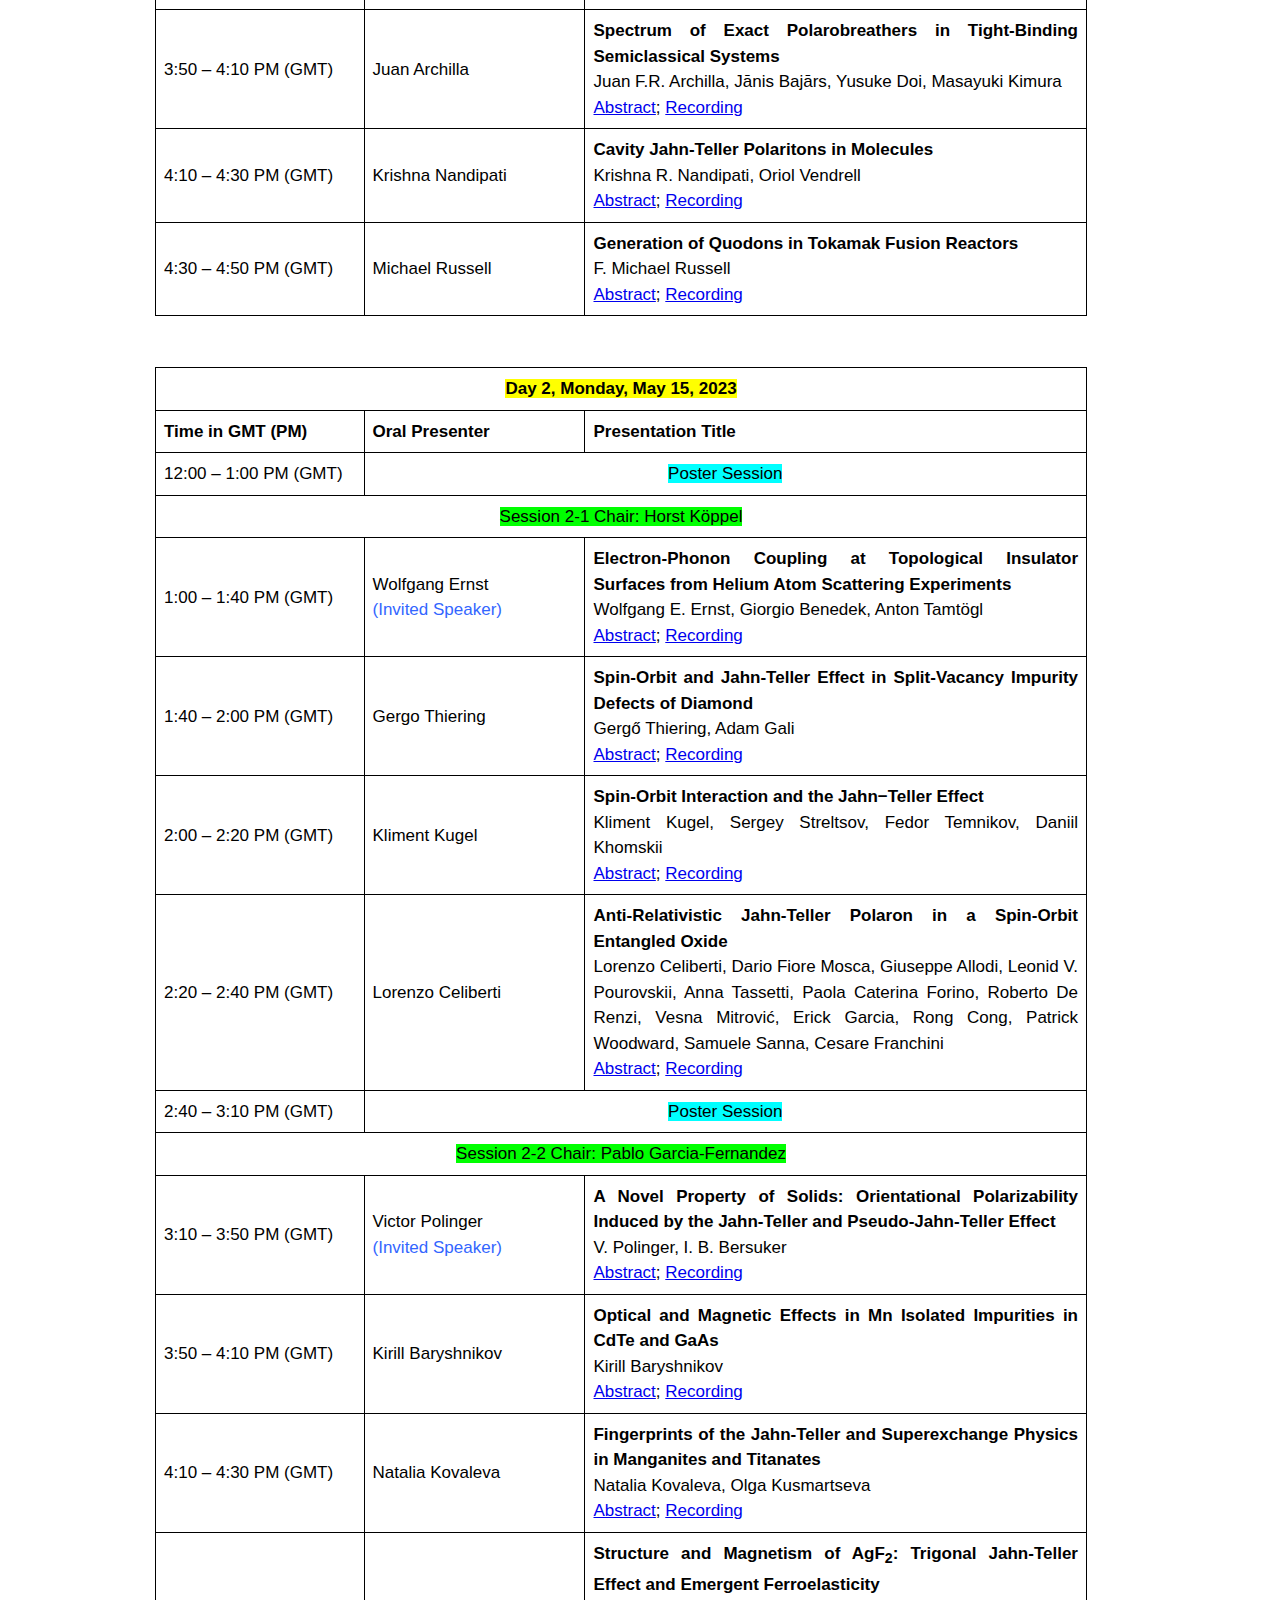
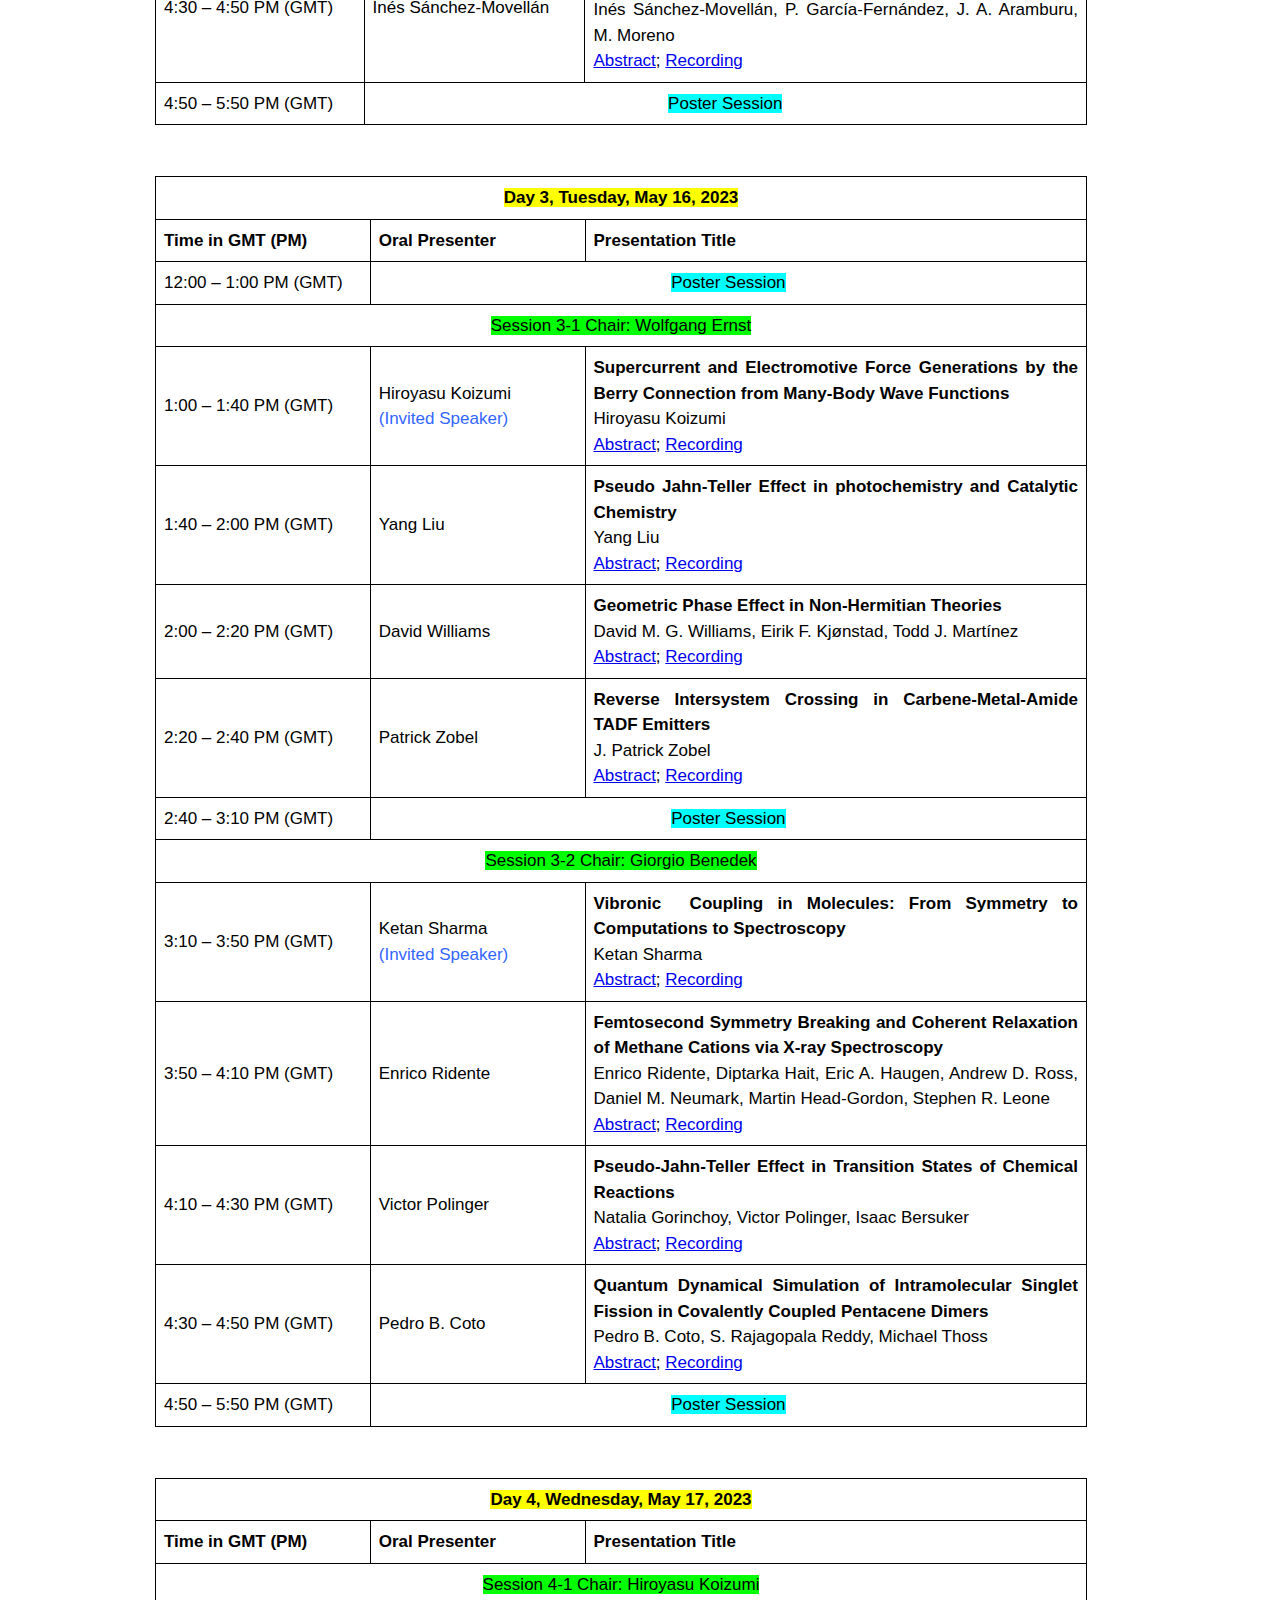
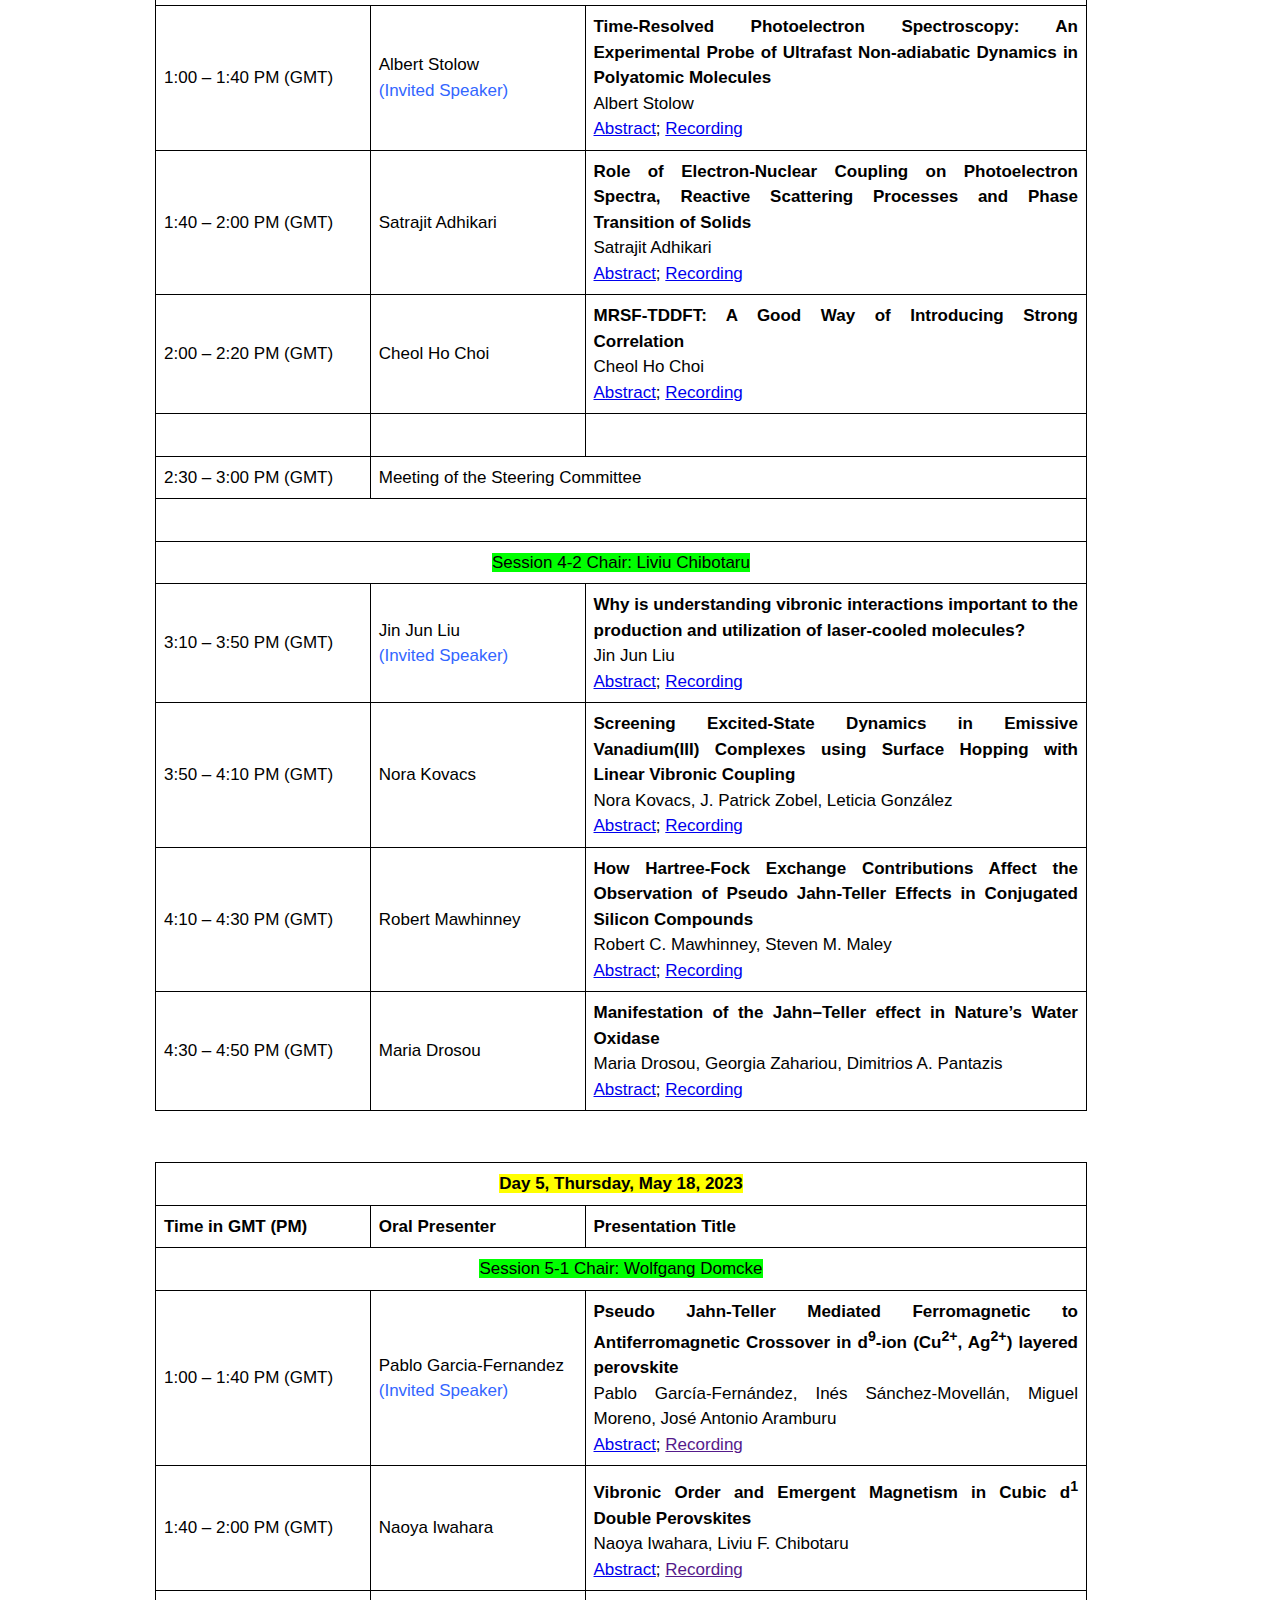
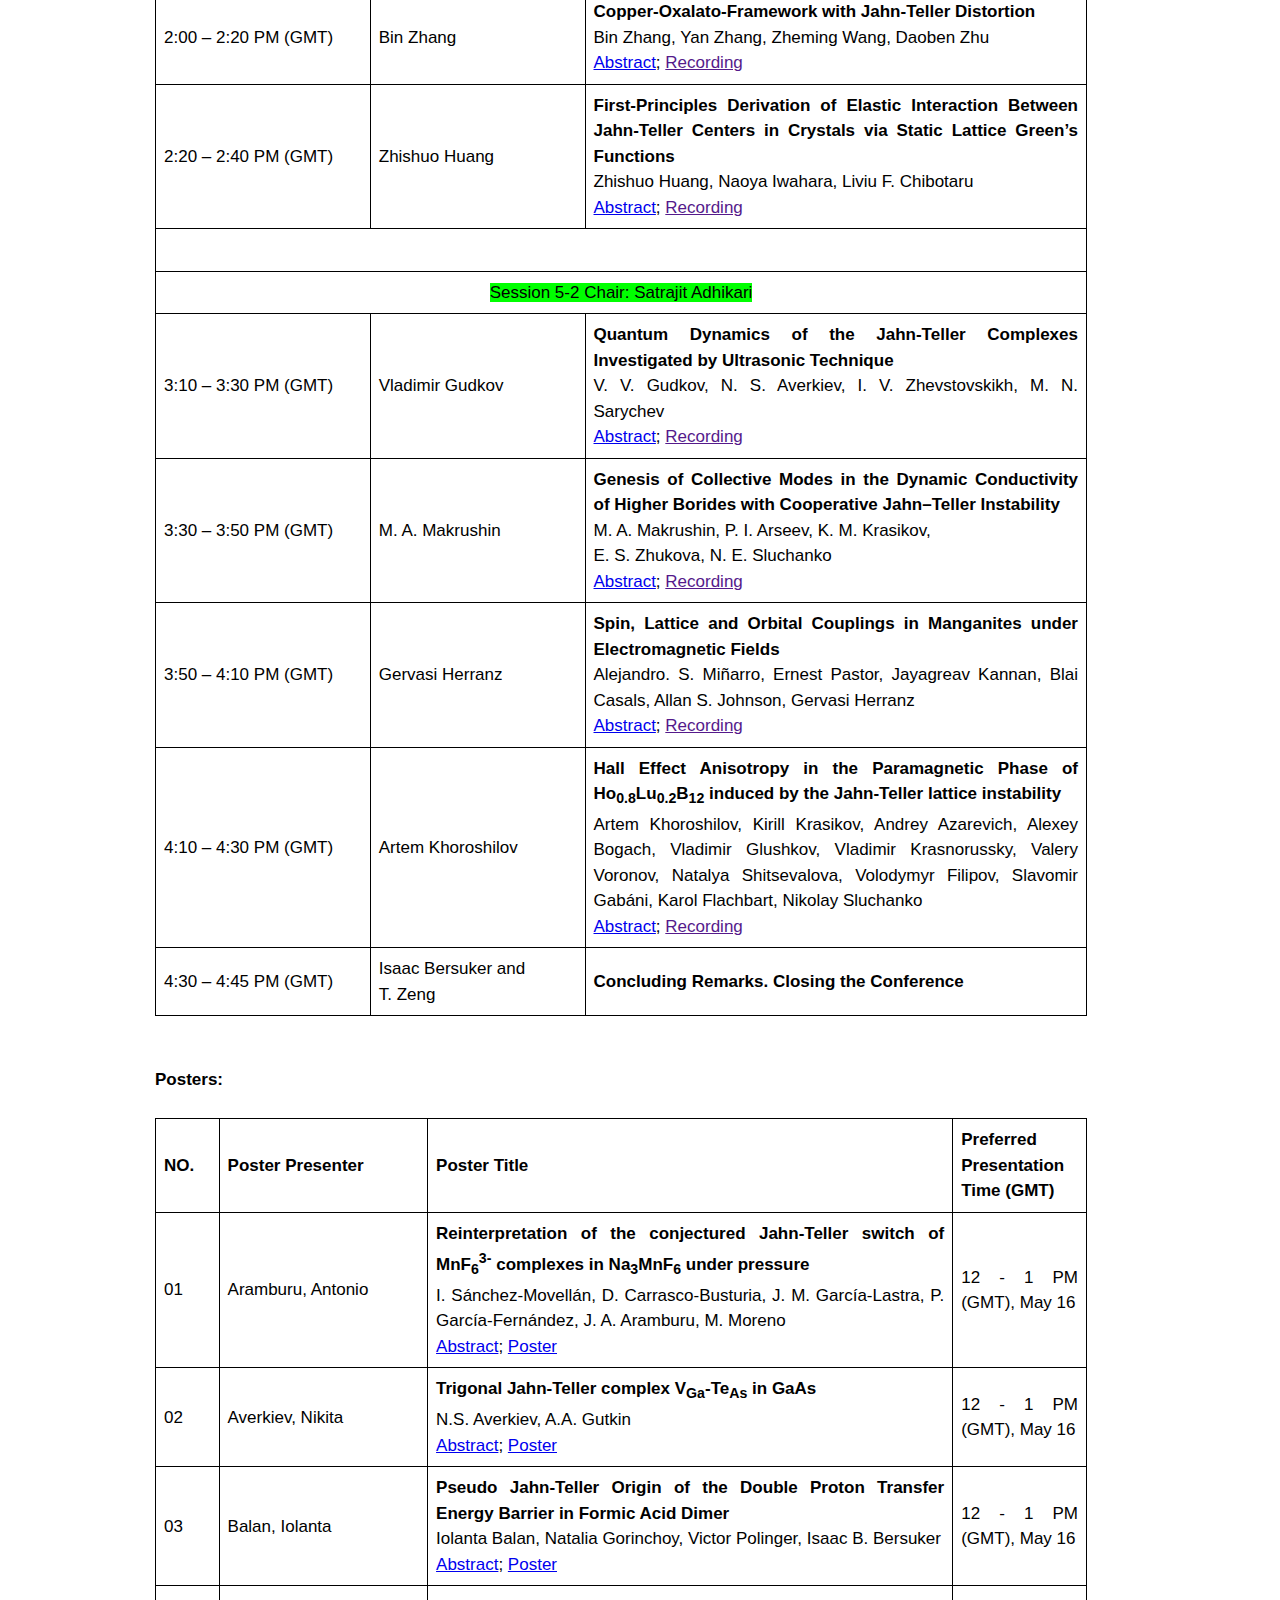
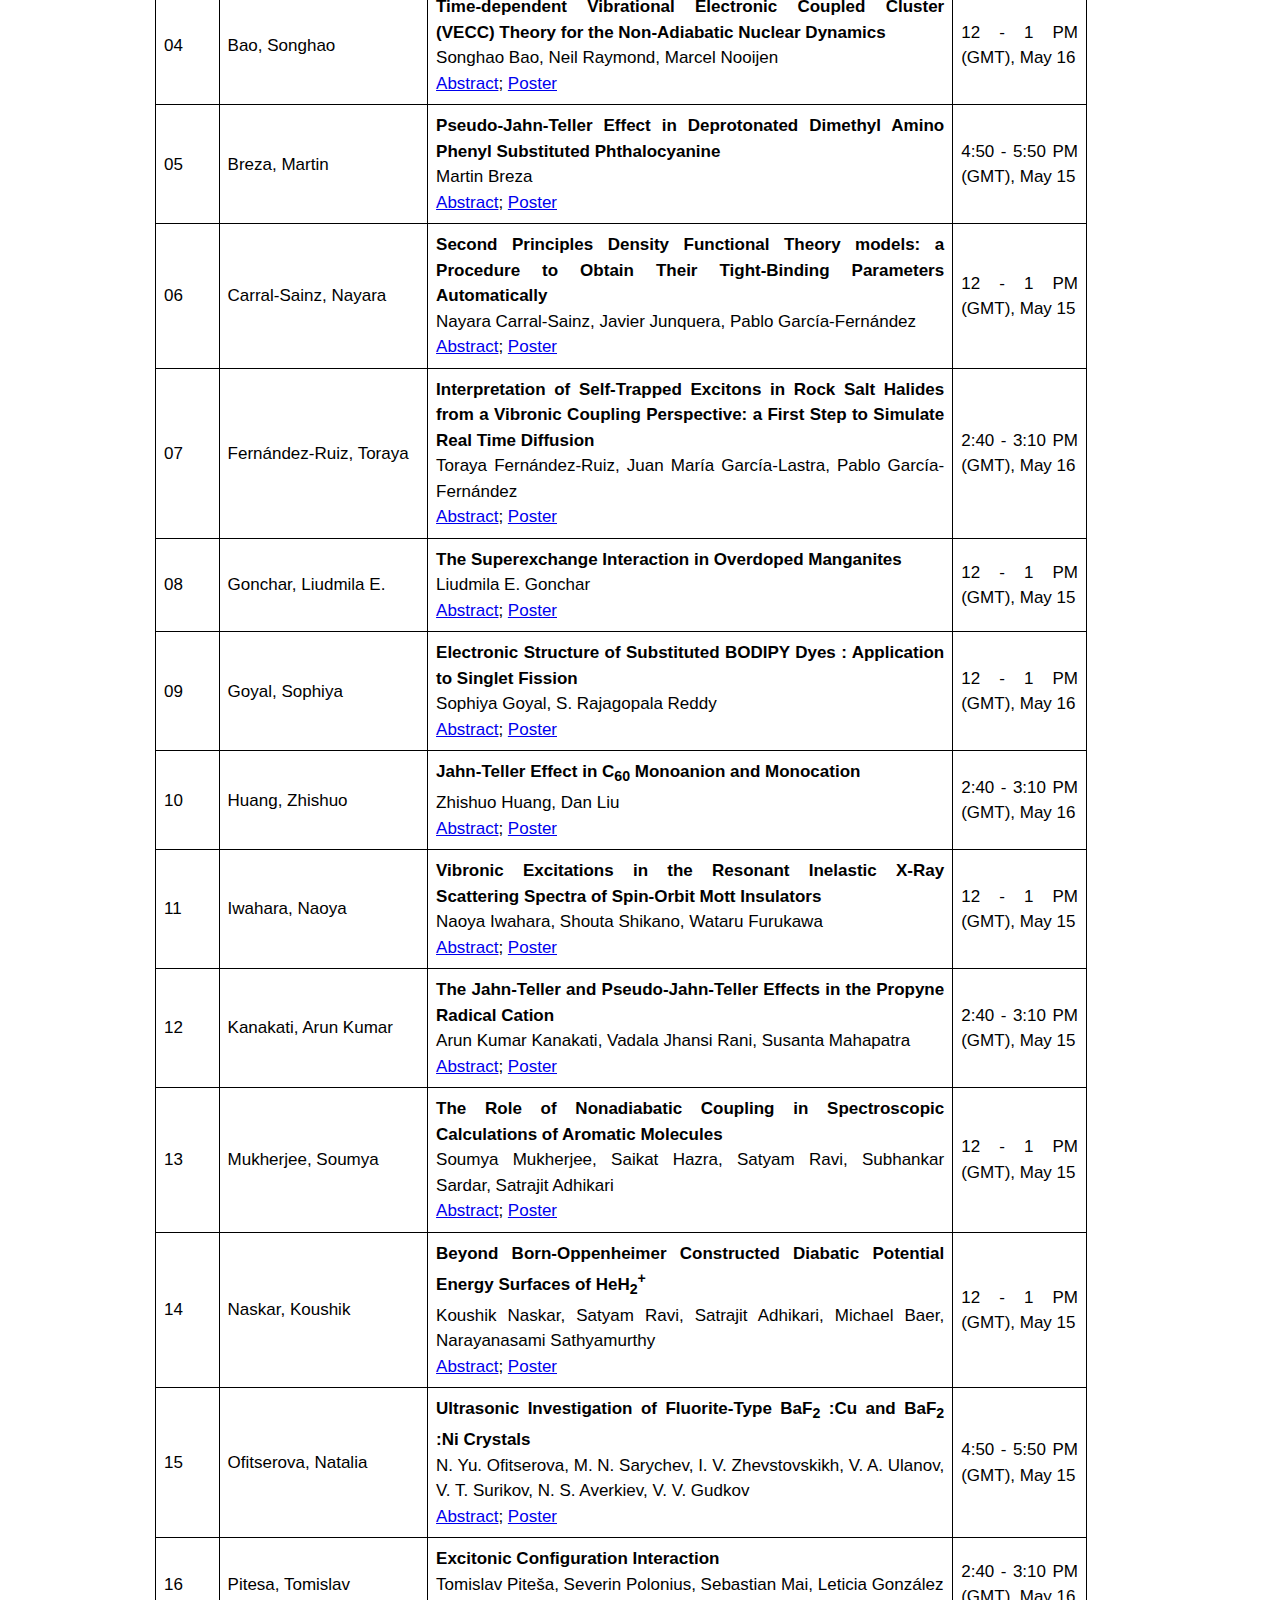
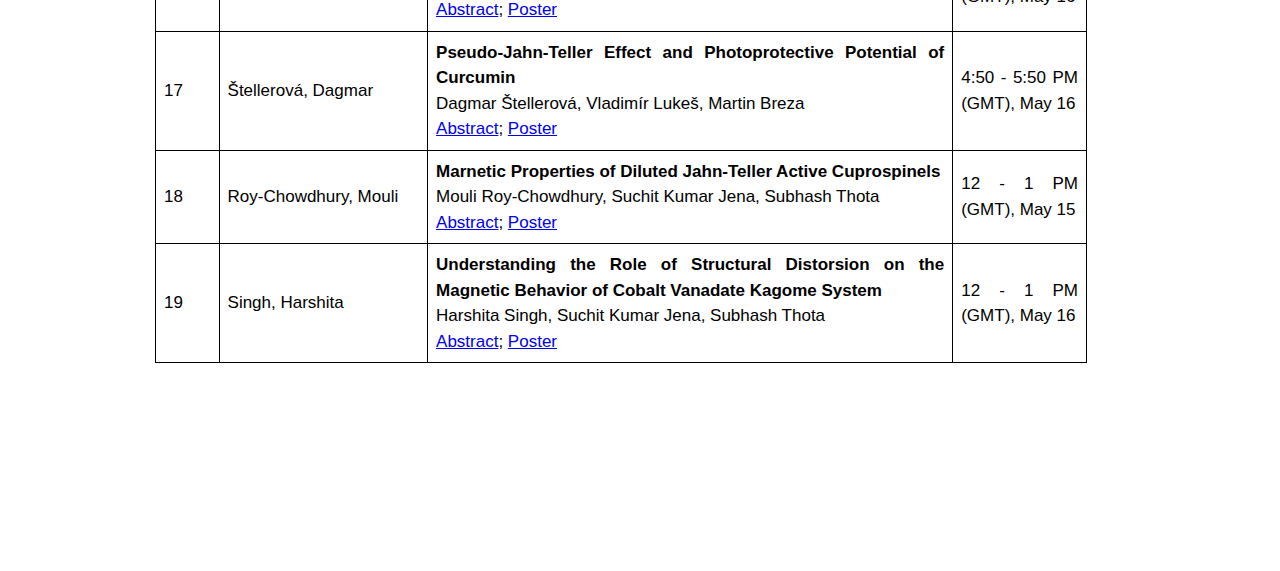
<file: programme.html>
<!DOCTYPE html>
<html>

<head>
<title> JahnTeller2023</title>
<meta name="Description" content="International Symposium on the Jahn-Teller Effect" />
<meta name="author" content="Tao Zeng, Ekadashi Pradhan" />
<meta name="keywords" content="Jahn Teller Effect, Spectroscopy, Theoretical Chemistry" />

<!-- CSS --> 
<link rel="stylesheet" href="styles/default.css" type="text/css" media="screen" />
<!-- Scripts -->

</head>

<!-- Main page -->

<body>


  <!-- Content goes above here -->

<!-- The title bar -->
<!-- 
<div class="titlebar">
  <img src="img/JT_symp_york.jpg" width="760" height="75" style="position:absolute;left:110px;top:0px">
  <h1 style="position:absolute;left:160px;top:70px"> 25<sup>th</sup> International Conference on the Jahn-Teller Effect </h1>
  <h2 style="width: 990px position:absolute;left:170px;top:105px"><b> Vibronic Coupling and Jahn-Teller Effects in Polyatomic Systems</b> </h2>
  <h2 style="width: 990px position:absolute;left:300px;top:128px;color:blue"><i><b>Novel Achievements and Applications</b></i> </h2>
    <h2 style="position:absolute;left:330px;top:147px; color:red"> *** VIRTUAL CONFERENCE *** </h2>
  <h2 style="position:absolute;left:392px;top:167px"> 14<sup>th</sup>-18<sup>th</sup> May 2023</h2>
  <h2 style="position:absolute;left:315px;top:187px"> Hosted by York University, Canada</h2>

-->
<!-- Same as index.html -->
<div class="titlebar">
  <img src="img/JT_symp_york.jpg" width="760" height="75" style="position:absolute;left:110px;top:0px">
  <h1 style="position:absolute;left:160px;top:60px"> 25<sup>th</sup> International Conference on the Jahn-Teller Effect </h1>
  <h2 style="width: 990px position:absolute;left:170px;top:95px"><b> Vibronic Coupling and Jahn-Teller Effects in Polyatomic Systems</b> </h2>
  <h2 style="width: 990px position:absolute;left:300px;top:118px;color:blue"><i><b>Novel Achievements and Applications</b></i> </h2>
  <h2 style="position:absolute;left:330px;top:137px; color:red"> *** VIRTUAL CONFERENCE *** </h2>
  <h2 style="position:absolute;left:392px;top:153px"> 14<sup>th</sup>-18<sup>th</sup> May 2023</h2>
  <h2 id="demo" style="position:absolute;left:290px;top:182px"> 14<sup>th</sup>-18<sup>th</sup> May 2023</h2>
  <h2 style="position:absolute;left:315px;top:210px"> Hosted by York University, Canada</h2>

<!-- Same as index.html -->


  <img src="img/Yorkunicrest1.png"  width="60" style="position:absolute;left:900px;top:0px">

  <img src="img/YorkULogo_Ver_rgb_square.jpg"  width="65" style="position:absolute;left:20px;top:0px">
</div>

<!-- The menu bar -->
<div class="menu">
<nav id="navigation">
<ul>
  <li><a href="index.html">Home</a></li>
  <li class="current-menu-item"><a href="programme.html">Program</a>
    <ul>
      <li><a href="programme.html#oralppt">Oral Presentations</a></li>
      <li><a href="programme.html#posterppt">Poster Presentations</a></li>
      <li><a href="committees.html">Committees</a></li> 
    </ul>
  </li>
  <li><a href="registration.html">Free Registration</a>
  </li>
  <li><a href="proceedings.html">Proceedings</a>
  </li>
</ul>
</nav>
</div>



<!-- The content -->


<div class="content" style="height: 9780px;">
	<br>
<div style="margin-left:10px;margin-top:20px;">
<h3 id="oralppt" style="margin-left: 10px">Talks schedule</h3>
<p1> <strong>Tentative schedule for the oral presentations of the 25<sup>th</sup> International Conference on the Jahn-Teller Effect</strong>
<p>&nbsp;</p>
<strong>To all participants:</strong> <br> Oral presentations are scheduled from 1 PM to 5 PM, GMT; 10 PM to 2 AM, Japan Standard Time; 9 PM to 1 AM, China Standard Time; 6:30 PM to 10:30 PM, Indian Standard Time; 4 PM to 8 PM, Moscow Standard Time; 3 PM to 7 PM, Central European Time; 2 PM to 6 PM, Western European Time; 9 AM to 1 PM, Eastern Time; 8 AM to 12 PM, Central Time; 6 AM to 10 AM, Pacific Time.
<br><br>
<span style="background-color: #ffff00;">You can join all sections of the conference , inclusing poster and oral presentation sections, through this <a href="https://yorku.zoom.us/j/94557601912?pwd=SXBSRUx0V242dHJmRncxdkh5bVIwQT09" target="_blank">link.</a></span>
<p>&nbsp;</p>
<strong>To the oral presenters:</strong> A 40 (20) minutes presentation should consist of a 35 (15) <span>&#177;</span>2 minutes talk and the leftover time for discussion and transition.
<p>&nbsp;</p>
<!-- Entry of the Table -->
<table width="932">
<tbody>
<tr>
<td style="width: 711px;" colspan="3">
<p style="text-align: center;"><span style="background-color: #ffff00;"><strong>Day 1, Sunday, May 14, 2023</strong></span></p>
</td>
</tr>
<tr>
<td style="width: 151px;">
<p><strong>Time in GMT (PM)</strong></p>
</td>
<td style="width: 161px;">
<p></p>
</td>
<td style="width: 387px;">
<p></p>
</td>
</tr>
<tr>
<td style="width: 151px;">
<p>1:00 &ndash; 1:15 PM (GMT)</p>
</td>
<td style="width: 548px;" colspan="2">
<p><strong>Opening Remarks:</strong></p>
<p>I. B. Bersuker, Chairman, International Steering Committee of JTE Conferences <br>
 T. Zeng, Chairman, Organizing Committee of 25<sup>th</sup> Conference on the JTE</p>
</td>
</tr>
<tr>
<td style="width: 151px;">
<p></p>
</td>
<td style="width: 161px;">
<p><strong>Oral Presenter</strong></p>
</td>
<td style="width: 387px;">
<p><strong>Presentation Title</strong></p>
</td>
</tr>
<tr>
<td style="width: 711px;" colspan="3">
<p style="text-align: center;"><span style="background-color: #00ff00;">Session 1-1 Chair: Terry Miller</span></p>
</td>
</tr>
<tr>
<td style="width: 151px;">
<p>1:15 &ndash; 1:55 PM (GMT)</p>
</td>
<td style="width: 161px;">
<p>Isaac Bersuker<br /> <span style="color: #3366ff;">(Invited Speaker)</span></p>
</td>
<td style="width: 387px;">
<p><strong>The Jahn-Teller Effects in Materials Science, Chemical Reactivity, and Engineering: Novel Findings</strong><br /> Isaac Bersuker<br /> <a href="https://jahnteller2023-yorku.ca/Abstracts/Bersuker_Isaac_Oral.pdf" target="_blank">Abstract</a>; <a href="https://drive.google.com/file/d/1s5MuipvvdPitKOQlnnC0hCBrbw3mMyZW/view?usp=sharing" target="_blank">Recording</a></p>
</td>
</tr>
<tr>
<td style="width: 151px;">
<p>1:55 &ndash; 2:35 PM (GMT)</p>
</td>
<td style="width: 161px;">
<p>Horst Köppel<br /> <span style="color: #3366ff;">(Invited Speaker)</span></p>
</td>
<td style="width: 387px;">
<p><strong>Ab Initio Quantal Treatment of Nonadiabatic Molecular Photodynamics</strong><br /> H. Köppel</p>
<p><a href="https://jahnteller2023-yorku.ca/Abstracts/Koeppel_Horst_Oral.pdf" target="_blank">Abstract</a>;  <a href="https://drive.google.com/file/d/1OJ7dqJi7QG5npdRPSXjgFXeBOapjbcCg/view?usp=sharing" target="_blank">Recording</a></p>
</td>
</tr>
<tr>
<td style="width: 151px;">
<p>2:35 &ndash; 2:55 PM (GMT)</p>
</td>
<td style="width: 161px;">
<p>Alexandra Viel</p>
</td>
<td style="width: 387px;">
<p><strong>Are Artificial Neural Networks Useful to Describe the Non-Adiabatic Dynamics of the Nitrate Radical?</strong><br /> Alexandra Viel</p>
<p><a href="https://jahnteller2023-yorku.ca/Abstracts/Viel_Alexandra_Oral.pdf" target="_blank">Abstract</a>;  <a href="https://drive.google.com/file/d/10gOORc4FCxmlRpzVdvQiQcbL53HQzZoi/view?usp=sharing" target="_blank">Recording</a></p>
</td>
</tr>
<tr>
<td style="width: 711px;" colspan="3">
<p>&nbsp;</p>
</td>
</tr>
<tr>
<td style="width: 711px;" colspan="3">
<p style="text-align: center;"><span style="background-color: #00ff00;">Session 1-2 Chair: Victor Polinger</span></p>
</td>
</tr>
<tr>
<td style="width: 151px;">
<p>3:10 &ndash; 3:50 PM (GMT)</p>
</td>
<td style="width: 161px;">
<p>Vladimir Hizhnyakov<br /> <span style="color: #3366ff;">(Invited Speaker)</span></p>
</td>
<td style="width: 387px;">
<p><strong>Singular Vibronic Interaction in Liquids: Manifestation in the Optical Spectrum of Impurity Atoms in Superfluid Helium</strong><br /> V. Hizhnyakov, V. Boltrushko, G. Benedek, P. Moroshkin<br /> <a href="https://jahnteller2023-yorku.ca/Abstracts/Hizhnyakov_Vladimir_Oral.pdf" target="_blank">Abstract</a>; <a href="https://drive.google.com/file/d/16MLNC6-TdIoY7PX7waNBK0ftCQIfNd9S/view?usp=sharing" target="_blank">Recording</a></p>
</td>
</tr>
<tr>
<td style="width: 151px;">
<p>3:50 &ndash; 4:10 PM (GMT)</p>
</td>
<td style="width: 161px;">
<p>Juan Archilla</p>
</td>
<td style="width: 387px;">
<p><strong>Spectrum of Exact Polarobreathers in Tight-Binding Semiclassical Systems</strong><br /> Juan F.R. Archilla, Jānis Bajārs, Yusuke Doi, Masayuki Kimura<br /> <a href="https://jahnteller2023-yorku.ca/Abstracts/Archilla_Juan_Oral.pdf" target="_blank">Abstract</a>; <a href="https://drive.google.com/file/d/1szrhXxZPQU8OK7oKRTAtEtEAKdEKHDBp/view?usp=sharing" target="_blank">Recording</a></p>
</td>
</tr>
<tr>
<td style="width: 151px;">
<p>4:10 &ndash; 4:30 PM (GMT)</p>
</td>
<td style="width: 161px;">
<p>Krishna Nandipati</p>
</td>
<td style="width: 387px;">
<p><strong>Cavity Jahn-Teller Polaritons in Molecules</strong><br /> Krishna R. Nandipati, Oriol Vendrell</p>
<p><a href="https://jahnteller2023-yorku.ca/Abstracts/Nandipati_Krishna_Oral_2.pdf" target="_blank">Abstract</a>; <a href="https://drive.google.com/file/d/1XD48ZHwNYTKKx92U_tj3fteGS8QXsWVs/view?usp=sharing" target="_blank">Recording</a></p>
</td>
</tr>
<tr>
<td style="width: 151px;">
<p>4:30 &ndash; 4:50 PM (GMT)</p>
</td>
<td style="width: 161px;">
<p>Michael Russell</p>
</td>
<td style="width: 387px;">
<p><strong>Generation of Quodons in Tokamak Fusion Reactors</strong><br /> F. Michael Russell<br /> <a href="https://jahnteller2023-yorku.ca/Abstracts/Russell_Michael_Oral.pdf" target="_blank">Abstract</a>; <a href="https://drive.google.com/file/d/1Z-OnhKz-xakKu2XUJwgkGFGucP9Sroac/view?usp=sharing" target="_blank">Recording</a></p>
</td>
</tr>
</tbody>
</table>
<p>&nbsp;</p>
<p>&nbsp;</p>
<table width="932">
<tbody>
<tr>
<td style="width: 711px;" colspan="3">
<p style="text-align: center;"><span style="background-color: #ffff00;"><strong>Day 2, Monday, May 15, 2023</strong></span></p>
</td>
</tr>
<tr>
<td style="width: 151px;">
<p><strong>Time in GMT (PM)</strong></p>
</td>
<td style="width: 161px;">
<p><strong>Oral Presenter</strong></p>
</td>
<td style="width: 387px;">
<p><strong>Presentation Title</strong></p>
</td>
</tr>
<tr>
<td style="width: 151px;">
<p>12:00 &ndash; 1:00 PM (GMT)</p>
</td>
<td style="width: 312px;" colspan="2">
<p style="text-align: center;"><span style="background-color: #00ffff;">Poster Session</span></p>
</td>
</tr>
<tr>
<tr>
<td style="width: 711px;" colspan="3">
<p style="text-align: center;"><span style="background-color: #00ff00;">Session 2-1 Chair: Horst Köppel</span></p>
</td>
</tr>
<tr>
<td style="width: 151px;">
<p>1:00 &ndash; 1:40 PM (GMT)</p>
</td>
<td style="width: 161px;">
<p>Wolfgang Ernst<br /> <span style="color: #3366ff;">(Invited Speaker)</span></p>
</td>
<td style="width: 387px;">
<p><strong>Electron-Phonon Coupling at Topological Insulator Surfaces from Helium Atom Scattering Experiments</strong><br /> Wolfgang E. Ernst, Giorgio Benedek, Anton Tamt&ouml;gl<br /> <a href="https://jahnteller2023-yorku.ca/Abstracts/Ernst_Wolfgang_Oral.pdf" target="_blank">Abstract</a>; <a href="https://drive.google.com/file/d/1bmcljHc3IpqPnCB_mRv4IQi6hep4OsCh/view?usp=share_link" target="_blank">Recording</a></p>
</td>
</tr>
<tr>
<td style="width: 151px;">
<p>1:40 &ndash; 2:00 PM (GMT)</p>
</td>
<td style="width: 161px;">
<p>Gergo Thiering</p>
</td>
<td style="width: 387px;">
<p><strong>Spin-Orbit and Jahn-Teller Effect in Split-Vacancy Impurity Defects of Diamond</strong><br /> Gergő Thiering, Adam Gali<br /> <a href="https://jahnteller2023-yorku.ca/Abstracts/Thiering_Gergo_Oral.pdf" target="_blank">Abstract</a>; <a href="https://drive.google.com/file/d/1WWp5wiX4lIQ0_hvTnGmz096W_PnDuRha/view?usp=share_link" target="_blank">Recording</a></p>
</td>
</tr>
<tr>
<td style="width: 151px;">
<p>2:00 &ndash; 2:20 PM (GMT)</p>
</td>
<td style="width: 161px;">
<p>Kliment Kugel</p>
</td>
<td style="width: 387px;">
<p><strong>Spin-Orbit Interaction and the Jahn&minus;Teller Effect</strong><br /> Kliment Kugel, Sergey Streltsov, Fedor Temnikov, Daniil Khomskii<br /> <a href="https://jahnteller2023-yorku.ca/Abstracts/Kugel_Kliment_Oral.pdf" target="_blank">Abstract</a>; <a href="https://drive.google.com/file/d/1u7Pzt8g1f284AZC40pSfVHRWZl9SqIrq/view?usp=sharing" target="_blank">Recording</a></p>
</td>
</tr>
<tr>
<td style="width: 151px;">
<p>2:20 &ndash; 2:40 PM (GMT)</p>
</td>
<td style="width: 161px;">
<p>Lorenzo Celiberti</p>
</td>
<td style="width: 387px;">
<p><strong>Anti-Relativistic Jahn-Teller Polaron in a Spin-Orbit Entangled Oxide</strong><br /> Lorenzo Celiberti, Dario Fiore Mosca, Giuseppe Allodi, Leonid V. Pourovskii, Anna Tassetti, Paola Caterina Forino, Roberto De Renzi, Vesna Mitrović, Erick Garcia, Rong Cong, Patrick Woodward, Samuele Sanna, Cesare Franchini<br /> <a href="https://jahnteller2023-yorku.ca/Abstracts/Celiberti_Lorenzo_Oral.pdf" target="_blank">Abstract</a>; <a href="https://drive.google.com/file/d/1M9s-ay1AWVLmy5SZW34SlLYqS-_axoTm/view?usp=share_link" target="_blank">Recording</a></p>
</td>
</tr>
<tr>
<td style="width: 151px;">
<p>2:40 &ndash; 3:10 PM (GMT)</p>
</td>
<td style="width: 312px;" colspan="2">
<p style="text-align: center;"><span style="background-color: #00ffff;">Poster Session</span></p>
</td>
</tr>
<tr>
<td style="width: 711px;" colspan="3">
<p style="text-align: center;"><span style="background-color: #00ff00;">Session 2-2 Chair: Pablo Garcia-Fernandez</span></p>
</td>
</tr>
<tr>
<td style="width: 151px;">
<p>3:10 &ndash; 3:50 PM (GMT)</p>
</td>
<td style="width: 161px;">
<p>Victor Polinger<br /> <span style="color: #3366ff;">(Invited Speaker)</span></p>
</td>
<td style="width: 387px;">
<p><strong>A Novel Property of Solids: Orientational Polarizability Induced by the Jahn-Teller and Pseudo-Jahn-Teller Effect</strong><br /> V. Polinger, I. B. Bersuker<br /> <a href="https://jahnteller2023-yorku.ca/Abstracts/Polinger_Victor_Oral.pdf" target="_blank">Abstract</a>; <a href="https://drive.google.com/file/d/1_qseroVwz75NfdTsYMsUHLSl6tnuT6Xa/view?usp=share_link" target="_blank">Recording</a></p>
</td>
</tr>
<tr>
<td style="width: 151px;">
<p>3:50 &ndash; 4:10 PM (GMT)</p>
</td>
<td style="width: 161px;">
<p>Kirill Baryshnikov</p>
</td>
<td style="width: 387px;">
<p><strong>Optical and Magnetic Effects in Mn Isolated Impurities in CdTe and GaAs</strong><br /> Kirill Baryshnikov<br /> <a href="https://jahnteller2023-yorku.ca/Abstracts/Baryshnikov_Kirill_Oral.pdf" target="_blank">Abstract</a>; <a href="https://drive.google.com/file/d/1V1iEcYOW4uzjxDR3czoOL_hEaYmvuykS/view?usp=share_link" target="_blank">Recording</a></p>
</td>
</tr>
<tr>
<td style="width: 151px;">
<p>4:10 &ndash; 4:30 PM (GMT)</p>
</td>
<td style="width: 161px;">
<p>Natalia Kovaleva</p>
</td>
<td style="width: 387px;">
<p><strong>Fingerprints of the Jahn-Teller and Superexchange Physics in Manganites and Titanates</strong><br /> Natalia Kovaleva, Olga Kusmartseva</p>
<p><a href="https://jahnteller2023-yorku.ca/Abstracts/Kovaleva_Natalia_Oral.pdf" target="_blank">Abstract</a>; <a href="https://drive.google.com/file/d/1AwCK_QvFN2PpT7Y9a1bBuBvdYvnGPRB7/view?usp=share_link" target="_blank">Recording</a></p>
</td>
</tr>
<tr>
<td style="width: 151px;">
<p>4:30 &ndash; 4:50 PM (GMT)</p>
</td>
<td style="width: 161px;">
<p>In&eacute;s S&aacute;nchez-Movell&aacute;n</p>
</td>
<td style="width: 387px;">
<p><strong>Structure and Magnetism of AgF<sub>2</sub>: Trigonal Jahn-Teller Effect and Emergent Ferroelasticity</strong><br /> In&eacute;s S&aacute;nchez-Movell&aacute;n, P. Garc&iacute;a-Fern&aacute;ndez, J. A. Aramburu, M. Moreno<br /> <a href="https://jahnteller2023-yorku.ca/Abstracts/Sanchez-Movellan_Ines_Oral.pdf" target="_blank">Abstract</a>; <a href="https://drive.google.com/file/d/1q_iKGqGQREm1_4gijpRD8Ss2So5P1jkx/view?usp=share_link" target="_blank">Recording</a></p>
</td>
</tr>
<tr>
<td style="width: 151px;">
<p>4:50 &ndash; 5:50 PM (GMT)</p>
</td>
<td style="width: 312px;" colspan="2">
<p style="text-align: center;"><span style="background-color: #00ffff;">Poster Session</span></p>
</td>
</tr>
</tbody>
</table>
<p>&nbsp;</p>
<p>&nbsp;</p>
<table width="932">
<tbody>
<tr>
<td colspan="3" width="699">
<p style="text-align: center;"><span style="background-color: #ffff00;"><strong>Day 3, Tuesday, May 16, 2023</strong></span></p>
</td>
</tr>
<tr>
<td width="156">
<p><strong>Time in GMT (PM)</strong></p>
</td>
<td width="156">
<p><strong>Oral Presenter</strong></p>
</td>
<td width="387">
<p><strong>Presentation Title</strong></p>
</td>
</tr>
<tr>
<td style="width: 151px;">
<p>12:00 &ndash; 1:00 PM (GMT)</p>
</td>
<td style="width: 312px;" colspan="2">
<p style="text-align: center;"><span style="background-color: #00ffff;">Poster Session</span></p>
</td>
</tr>
<tr>
<td colspan="3" width="699">
<p style="text-align: center;"><span style="background-color: #00ff00;">Session 3-1 Chair: Wolfgang Ernst</span></p>
</td>
</tr>
<tr>
<td width="156">
<p>1:00 &ndash; 1:40 PM (GMT)</p>
</td>
<td width="156">
<p>Hiroyasu Koizumi<br /> <span style="color: #3366ff;">(Invited Speaker)</span></p>
</td>
<td width="387">
<p><strong>Supercurrent and Electromotive Force Generations by the Berry Connection from Many-Body Wave Functions</strong><br /> Hiroyasu Koizumi<br /> <a href="https://jahnteller2023-yorku.ca/Abstracts/Koizumi_Hiroyaus_Oral.pdf" target="_blank">Abstract</a>; <a href="https://drive.google.com/file/d/1PBlJjg3maRcXpkUTkGyDF8-t3S46nXgH/view?usp=sharing" target="_blank">Recording</a></p>
</td>
</tr>
<tr>
<td width="156">
<p>1:40 &ndash; 2:00 PM (GMT)</p>
</td>
<!-- Swapped with Adhikari-->
<td width="156">
<p>Yang Liu</p>
</td>
<td width="387">
<p><strong>Pseudo Jahn-Teller Effect in photochemistry and Catalytic Chemistry</strong><br /> Yang Liu<br /> <a href="https://jahnteller2023-yorku.ca/Abstracts/Liu_Yang_Oral.pdf" target="_blank">Abstract</a>; <a href="https://drive.google.com/file/d/1eb9hpRh-80UaXqLDmB9rw9q2RDQz7dSU/view?usp=sharing" target="_blank">Recording</a></p>
</td>
<!-- Swapped with Adhikari-->
</tr>
<tr>
<td width="156">
<p>2:00 &ndash; 2:20 PM (GMT)</p>
</td>
<td width="156">
<p>David Williams</p>
</td>
<td width="387">
<p><strong>Geometric Phase Effect in Non-Hermitian Theories</strong><br /> David M. G. Williams, Eirik F. Kj&oslash;nstad, Todd J. Mart&iacute;nez<br /> <a href="https://jahnteller2023-yorku.ca/Abstracts/Williams_David_Oral.pdf" target="_blank">Abstract</a>; <a href="https://drive.google.com/file/d/1mUyAaLBum57gr06TtFW5ghzDWPvDgdEO/view?usp=sharing" target="_blank">Recording</a></p>
</td>
</tr>
<tr>
<td width="156">
<p>2:20 &ndash; 2:40 PM (GMT)</p>
</td>
<td width="156">
<p>Patrick Zobel</p>
</td>
<td width="387">
<p><strong>Reverse Intersystem Crossing in Carbene-Metal-Amide TADF Emitters</strong><br /> J. Patrick Zobel<br /> <a href="https://jahnteller2023-yorku.ca/Abstracts/Zobel_Patrick_Oral.pdf" target="_blank">Abstract</a>; <a href="https://drive.google.com/file/d/1koIx8diME_eTjpkovHJDqxWyWXZltp61/view?usp=sharing" target="_blank">Recording</a></p>
</td>
</tr>
<tr>
<td style="width: 151px;">
<p>2:40 &ndash; 3:10 PM (GMT)</p>
</td>
<td style="width: 312px;" colspan="2">
<p style="text-align: center;"><span style="background-color: #00ffff;">Poster Session</span></p>
</td>
</tr>
<tr>
<td colspan="3" width="699">
<p style="text-align: center;"><span style="background-color: #00ff00;">Session 3-2 Chair: Giorgio Benedek</span></p>
</td>
</tr>
<tr>
<td width="156">
<p>3:10 &ndash; 3:50 PM (GMT)</p>
</td>
<td width="156">
<p>Ketan Sharma<br /> <span style="color: #3366ff;">(Invited Speaker)</span></p>
</td>
<td width="387">
<p><strong>Vibronic &nbsp;Coupling in Molecules: From Symmetry to Computations to Spectroscopy</strong><br /> Ketan Sharma<br /><a href="https://jahnteller2023-yorku.ca/Abstracts/Sharma_Ketan_Oral.pdf" target="_blank">Abstract</a>; <a href="https://drive.google.com/file/d/1nsHPc-7xRQCQDKLjXS8n8OWFYBSCvxLh/view?usp=sharing" target="_blank">Recording</a></p>
</td>
</tr>
<tr>
<td width="156">
<p>3:50 &ndash; 4:10 PM (GMT)</p>
</td>
<td width="156">
<p>Enrico Ridente</p>
</td>
<td width="387">
<p><strong>Femtosecond Symmetry Breaking and Coherent Relaxation of Methane Cations via X-ray Spectroscopy</strong><br /> Enrico Ridente, Diptarka Hait, Eric A. Haugen, Andrew D. Ross, Daniel M. Neumark, Martin Head-Gordon, Stephen R. Leone<br /> <a href="https://jahnteller2023-yorku.ca/Abstracts/Ridente_Enrico_Oral.pdf" target="_blank">Abstract</a>; <a href="https://drive.google.com/file/d/1V4scIPakgT68Vxf-HE6DBO42cGEXV0XY/view?usp=sharing" target="_blank">Recording</a></p>
</td>
</tr>
<tr>
<td width="156">
<p>4:10 &ndash; 4:30 PM (GMT)</p>
</td>
<td width="156">
<p>Victor Polinger</p>
</td>
<td width="387">
<p><strong>Pseudo-Jahn-Teller Effect in Transition States of Chemical Reactions</strong><br /> Natalia Gorinchoy, Victor Polinger, Isaac Bersuker<br /> <a href="https://jahnteller2023-yorku.ca/Abstracts/Gorinchoy_Natalia_Oral.pdf" target="_blank">Abstract</a>; <a href="https://drive.google.com/file/d/1Rq7EFkAUwyrBQ6Ct_h8NyLNNEc8sgw-i/view?usp=sharing" target="_blank">Recording</a></p>
</td>
</tr>
<tr>
<td width="156">
<p>4:30 &ndash; 4:50 PM (GMT)</p>
</td>
<td width="156">
<p>Pedro B. Coto</p>
</td>
<td width="387">
<p><strong>Quantum Dynamical Simulation of Intramolecular Singlet Fission in Covalently Coupled Pentacene Dimers</strong><br /> Pedro B. Coto, S. Rajagopala Reddy, Michael Thoss<br /> <a href="https://jahnteller2023-yorku.ca/Abstracts/Coto_PedroB_Oral.pdf" target="_blank">Abstract</a>; <a href="https://drive.google.com/file/d/1kOhgjY-_USdpvjwmNiFetdpSQOZP7vGO/view" target="_blank">Recording</a></p>
</td>
</tr>
<tr>
<td style="width: 151px;">
<p>4:50 &ndash; 5:50 PM (GMT)</p>
</td>
<td style="width: 312px;" colspan="2">
<p style="text-align: center;"><span style="background-color: #00ffff;">Poster Session</span></p>
</td>
</tr>
</tbody>
</table>
<p>&nbsp;</p>
<p>&nbsp;</p>
<table width="932">
<tbody>
<tr>
<td colspan="3" width="699">
<p style="text-align: center;"><span style="background-color: #ffff00;"><strong>Day 4, Wednesday, May 17, 2023</strong></span></p>
</td>
</tr>
<tr>
<td width="156">
<p><strong>Time in GMT (PM)</strong></p>
</td>
<td width="156">
<p><strong>Oral Presenter</strong></p>
</td>
<td width="387">
<p><strong>Presentation Title</strong></p>
</td>
</tr>
<tr>
<td colspan="3" width="699">
<p style="text-align: center;"><span style="background-color: #00ff00;">Session 4-1 Chair: Hiroyasu Koizumi</span></p>
</td>
</tr>
<tr>
<td width="156">
<p>1:00 &ndash; 1:40 PM (GMT)</p>
</td>
<td width="156">
<p>Albert Stolow<br /> <span style="color: #3366ff;">(Invited Speaker)</span></p>
</td>
<td width="387">
<p><strong>Time-Resolved Photoelectron Spectroscopy: An Experimental Probe of Ultrafast Non-adiabatic Dynamics in Polyatomic Molecules</strong><br /> Albert Stolow<br /> <a href="https://jahnteller2023-yorku.ca/Abstracts/Stolow_Albert_Oral.pdf" target="_blank">Abstract</a>; <a href="https://drive.google.com/file/d/1rpCTn0W_ZrcKtBRO1nDImeitScjw2hUo/view?usp=sharing" target="_blank">Recording</a></p>
</td>
</tr>
<tr>
<td width="156">
<p>1:40 &ndash; 2:00 PM (GMT)</p>
</td>
<!-- Swapped with Yang Liu -->
<td width="156">
<p>Satrajit Adhikari</p>
</td>
<td width="387">
<p><strong>Role of Electron-Nuclear Coupling on Photoelectron Spectra, Reactive Scattering Processes and Phase Transition of Solids</strong><br /> Satrajit Adhikari<br /> <a href="https://jahnteller2023-yorku.ca/Abstracts/Adhikari_Satrajit_Oral.pdf" target="_blank">Abstract</a>; <a href="https://drive.google.com/file/d/1Hz0S3bdCkKnTQ1FqfFGhaVzn1eqtNoAA/view?usp=sharing" target="_blank">Recording</a></p>
</td>
<!-- Swapped with Yang Liu -->
</tr>
<tr>
<td width="156">
<p>2:00 &ndash; 2:20 PM (GMT)</p>
</td>
<!--  Swapping with Nora's talk -->
<td width="156">
<p>Cheol Ho Choi</p>
</td>
<td width="387">
<p><strong>MRSF-TDDFT: A Good Way of Introducing Strong Correlation</strong><br /> Cheol Ho Choi<br /> <a href="https://jahnteller2023-yorku.ca/Abstracts/Choi_Cheol_Ho_Oral.pdf" target="_blank">Abstract</a>; <a href="https://drive.google.com/file/d/1MVl3dvU_2R2rS6I9QAjpFFcpIbvl_ALb/view?usp=sharing" target="_blank">Recording</a></p>
</td>
<!--  Swapping with Nora's talk -->
</tr>
<tr>
<td width="156">
<p>&nbsp;</p>
</td>
<td width="156">
<p>&nbsp;</p>
</td>
<td width="387">
<p><strong>&nbsp;</strong></p>
</td>
</tr>
<tr>
<td width="156">
<p>2:30 &ndash; 3:00 PM (GMT)</p>
</td>
<td colspan="2" width="543">
<p>Meeting of the Steering Committee</p>
</td>
</tr>
<tr>
<td colspan="3" width="699">
<p>&nbsp;</p>
</td>
</tr>
<tr>
<td colspan="3" width="699">
<p style="text-align: center;"><span style="background-color: #00ff00;">Session 4-2 Chair: Liviu Chibotaru</span></p>
</td>
</tr>
<tr>
<td width="156">
<p>3:10 &ndash; 3:50 PM (GMT)</p>
</td>
<td width="156">
<p>Jin Jun Liu<br /> <span style="color: #3366ff;">(Invited Speaker)</span></p>
</td>
<td width="387">
<p><strong>Why is understanding vibronic interactions important to the production and utilization of laser-cooled molecules?</strong><br /> Jin Jun Liu<br /> <a href="https://jahnteller2023-yorku.ca/Abstracts/Liu_JinJun_Oral.pdf" target="_blank">Abstract</a>; <a href="https://drive.google.com/file/d/1fwn7spna4AGpgp55PZ6ANqu5JEfKq3mX/view?usp=sharing" target="_blank">Recording</a></p>
</td>
</tr>
<tr>
<td width="156">
<p>3:50 &ndash; 4:10 PM (GMT)</p>
</td>
<!--  Swapping with Cheols's talk -->
<td width="156">
<p>Nora Kovacs</p>
</td>
<td width="387">
<p><strong>Screening Excited-State Dynamics in Emissive Vanadium(III) Complexes using Surface Hopping with Linear Vibronic Coupling</strong><br /> Nora Kovacs, J. Patrick Zobel, Leticia González</p>
<p><a href="https://jahnteller2023-yorku.ca/Abstracts/Kovacs_Nora_Oral.pdf" target="_blank">Abstract</a>; <a href="https://drive.google.com/file/d/1BzKwGoQTTWtJacaV11W7ewImR1J2RWl0/view?usp=sharing" target="_blank">Recording</a></p>
</td>
<!--  Swapping with Cheol's talk -->
</tr>
<tr>
<td width="156">
<p>4:10 &ndash; 4:30 PM (GMT)</p>
</td>
<td width="156">
<p>Robert Mawhinney</p>
</td>
<td width="387">
<p><strong>How Hartree-Fock Exchange Contributions Affect the Observation of Pseudo Jahn-Teller Effects in Conjugated Silicon Compounds</strong><br /> Robert C. Mawhinney, Steven M. Maley<br /> <a href="https://jahnteller2023-yorku.ca/Abstracts/Mawhinney_Robert_Oral.pdf" target="_blank">Abstract</a>; <a href="https://drive.google.com/file/d/1M-SPF6DGU2hwt1pmiflQ0C5GBngWC_TP/view?usp=share_link" target="_blank">Recording</a></p>
</td>
</tr>
<tr>
<td width="156">
<p>4:30 &ndash; 4:50 PM (GMT)</p>
</td>
<td width="156">
<p>Maria Drosou</p>
</td>
<td width="387">
<p><strong>Manifestation of the Jahn&ndash;Teller effect in Nature&rsquo;s Water Oxidase</strong><br /> Maria Drosou, Georgia Zahariou, Dimitrios A. Pantazis</p>
<p><a href="https://jahnteller2023-yorku.ca/Abstracts/Drosou_Maria_Oral.pdf" target="_blank">Abstract</a>; <a href="https://drive.google.com/file/d/1vuaBp-iAhPU2tKiPE9yga3yZVfm-9tk1/view?usp=share_link" target="_blank">Recording</a></p>
</td>
</tr>
</tbody>
</table>
<p>&nbsp;</p>
<p>&nbsp;</p>
<table width="932">
<tbody>
<tr>
<td colspan="3" width="699">
<p style="text-align: center;"><span style="background-color: #ffff00;"><strong>Day 5, Thursday, May 18, 2023</strong></span></p>
</td>
</tr>
<tr>
<td width="156">
<p><strong>Time in GMT (PM)</strong></p>
</td>
<td width="156">
<p><strong>Oral Presenter</strong></p>
</td>
<td width="387">
<p><strong>Presentation Title</strong></p>
</td>
</tr>
<tr>
<td colspan="3" width="699">
<p style="text-align: center;"><span style="background-color: #00ff00;">Session 5-1 Chair: Wolfgang Domcke</span></p>
</td>
</tr>
<tr>
<td width="156">
<p>1:00 &ndash; 1:40 PM (GMT)</p>
</td>
<td width="156">
<p>Pablo Garcia-Fernandez <br /> <span style="color: #3366ff;">(Invited Speaker)</span></p>
</td>
<td width="387">
<p><strong>Pseudo Jahn-Teller Mediated Ferromagnetic to Antiferromagnetic Crossover in d<sup>9</sup>-ion (Cu<sup>2+</sup>, Ag<sup>2+</sup>) layered perovskite</strong><br /> Pablo Garc&iacute;a-Fern&aacute;ndez, In&eacute;s S&aacute;nchez-Movell&aacute;n, Miguel Moreno, Jos&eacute; Antonio Aramburu<br /> <a href="https://jahnteller2023-yorku.ca/Abstracts/Garcia-Fernandez_Pablo_Oral.pdf" target="_blank">Abstract</a>; <a href="" target="_blank">Recording</a></p>
</td>
</tr>
<tr>
<td width="156">
<p>1:40 &ndash; 2:00 PM (GMT)</p>
</td>
<td width="156">
<p>Naoya Iwahara</p>
</td>
<td width="387">
<p><strong>Vibronic Order and Emergent Magnetism in Cubic d<sup>1</sup> Double Perovskites</strong><br /> Naoya Iwahara, Liviu F. Chibotaru<br /> <a href="https://jahnteller2023-yorku.ca/Abstracts/Iwahara_Naoya_Oral.pdf" target="_blank">Abstract</a>; <a href="" target="_blank">Recording</a></p>
</td>
</tr>
<tr>
<td width="156">
<p>2:00 &ndash; 2:20 PM (GMT)</p>
</td>
<td width="156">
<p>Bin Zhang</p>
</td>
<td width="387">
<p><strong>Copper-Oxalato-Framework with Jahn-Teller Distortion</strong><br /> Bin Zhang, Yan Zhang, Zheming Wang, Daoben Zhu</p>
<p><a href="https://jahnteller2023-yorku.ca/Abstracts/Zhang_Bin_Oral.pdf" target="_blank">Abstract</a>; <a href="" target="_blank">Recording</a></p>
</td>
</tr>
<tr>
<td width="156">
<p>2:20 &ndash; 2:40 PM (GMT)</p>
</td>
<td width="156">
<p>Zhishuo Huang</p>
</td>
<td width="387">
<p><strong>First-Principles Derivation of Elastic Interaction Between Jahn-Teller Centers in Crystals via Static Lattice Green&rsquo;s Functions</strong><br /> Zhishuo Huang, Naoya Iwahara, Liviu F. Chibotaru<br /> <a href="https://jahnteller2023-yorku.ca/Abstracts/Huang_Zhishuo_Oral.pdf" target="_blank">Abstract</a>; <a href="" target="_blank">Recording</a></p>
</td>
</tr>
<tr>
<td colspan="3" width="699">
<p>&nbsp;</p>
</td>
</tr>
<tr>
<td colspan="3" width="699">
<p style="text-align: center;"><span style="background-color: #00ff00;">Session 5-2 Chair: Satrajit Adhikari</span></p>
</td>
</tr>
<tr>
<td width="156">
<p>3:10 &ndash; 3:30 PM (GMT)</p>
</td>
<td width="156">
<p>Vladimir Gudkov</p>
</td>
<td width="387">
<p><strong>Quantum Dynamics of the Jahn-Teller Complexes Investigated by Ultrasonic Technique</strong><br /> V. V. Gudkov, N. S. Averkiev, I. V. Zhevstovskikh, M. N. Sarychev<br /> <a href="https://jahnteller2023-yorku.ca/Abstracts/Gudkov_Vladimir_Oral.pdf" target="_blank">Abstract</a>; <a href="" target="_blank">Recording</a></p>
</td>
</tr>
<tr>
<td width="156">
<p>3:30 &ndash; 3:50 PM (GMT)</p>
</td>
<td width="156">
<p>M. A. Makrushin</p>
</td>
<td width="387">
<p><strong>Genesis of Collective Modes in the Dynamic Conductivity of Higher Borides with Cooperative Jahn&ndash;Teller Instability</strong><br /> M. A. Makrushin, P. I. Arseev, K. M. Krasikov,</p>
<p>E. S. Zhukova, N. E. Sluchanko<br /> <a href="https://jahnteller2023-yorku.ca/Abstracts/Makrushin_Maksim_Oral.pdf" target="_blank">Abstract</a>; <a href="" target="_blank">Recording</a></p>
</td>
</tr>
<tr>
<td width="156">
<p>3:50 &ndash; 4:10 PM (GMT)</p>
</td>
<td width="156">
<p>Gervasi Herranz</p>
</td>
<td width="387">
<p><strong>Spin, Lattice and Orbital Couplings in Manganites under Electromagnetic Fields</strong><br /> Alejandro. S. Miñarro, Ernest Pastor, Jayagreav Kannan, Blai Casals, Allan S. Johnson, Gervasi Herranz</p>
<p><a href="https://jahnteller2023-yorku.ca/Abstracts/Herranz_Gervasi_Oral.pdf" target="_blank">Abstract</a>; <a href="" target="_blank">Recording</a></p>
</td>
</tr>
<tr>
<td width="156">
<p>4:10 &ndash; 4:30 PM (GMT)</p>
</td>
<td width="156">
<p>Artem Khoroshilov</p>
</td>
<td width="387">
<p><strong>Hall Effect Anisotropy in the Paramagnetic Phase of Ho<sub>0.8</sub>Lu<sub>0.2</sub>B<sub>12</sub> induced by the Jahn-Teller lattice instability</strong><br /> Artem Khoroshilov, Kirill Krasikov, Andrey Azarevich, Alexey Bogach, Vladimir Glushkov, Vladimir Krasnorussky, Valery Voronov, Natalya Shitsevalova, Volodymyr Filipov, Slavomir Gab&aacute;ni, Karol Flachbart, Nikolay Sluchanko<br /> <a href="https://jahnteller2023-yorku.ca/Abstracts/Khoroshilov_Artem_Oral.pdf" target="_blank">Abstract</a>; <a href="" target="_blank">Recording</a></p>
</td>
</tr>
<tr>
<td width="156">
<p>4:30 &ndash; 4:45 PM (GMT)</p>
</td>
<td width="156">
<p>Isaac Bersuker and <br /> T. Zeng</p>
</td>
<td width="387">
<p><strong>Concluding Remarks. Closing the Conference</strong></p>
</td>
</tr>
</tbody>
</table>
<p>&nbsp;</p>
<p>&nbsp;</p>
<p id="posterppt"><strong>Posters:</strong></p>
<p>&nbsp;</p>
<table style="width: 932px;">
<tbody>
<tr>
<td width="40"><p><strong>NO.</strong></p></td>
<td width="170">
<p><strong>Poster Presenter</strong></p>
</td>
<td width="454">
<p><strong>Poster Title</strong></p>
</td>
<td width="80"><p><strong>Preferred Presentation Time (GMT)</strong></p></td>
</tr>
<tr>
<td width="40"><p>01</p></td>
<td width="170">
<p>Aramburu, Antonio</p>
</td>
<td width="454">
<p><strong>Reinterpretation of the conjectured Jahn-Teller switch of MnF<sub>6</sub><sup>3-</sup> complexes in Na<sub>3</sub>MnF<sub>6</sub> under pressure</strong><br /> I. S&aacute;nchez-Movell&aacute;n, D. Carrasco-Busturia, J. M. Garc&iacute;a-Lastra, P. Garc&iacute;a-Fern&aacute;ndez, J. A. Aramburu, M. Moreno<br /> <a href="https://jahnteller2023-yorku.ca/Abstracts/Aramburu_Antonio_Poster.pdf" target="_blank">Abstract</a>; <a href="https://jahnteller2023-yorku.ca/Posters/Aramburu_Antonio_Poster_file.pdf" target="_blank">Poster</a></p>
</td>
<td width="80"><p>12 - 1 PM (GMT), May 16</p></td>
</tr>
<tr>
<td width="40"><p>02</p></td>
<td width="170">
<p>Averkiev, Nikita</p>
</td>
<td width="454">
<p><strong>Trigonal Jahn-Teller complex V<sub>Ga</sub>-Te<sub>As</sub> in GaAs</strong><br /> N.S. Averkiev, A.A. Gutkin<br /> <a href="https://jahnteller2023-yorku.ca/Abstracts/Averkiev_Nikita_Poster.pdf" target="_blank">Abstract</a>; <a href="https://jahnteller2023-yorku.ca/Posters/Averkiev_Nikita_Poster_file.pdf" target="_blank">Poster</a></p>
</td>
<td width="80"><p> 12 - 1 PM (GMT), May 16</p></td>
</tr>
<tr>
<td width="40"><p>03</p></td>
<td width="170">
<p>Balan, Iolanta</p>
</td>
<td width="454">
<p><strong>Pseudo Jahn-Teller Origin of the Double Proton Transfer Energy Barrier in Formic Acid Dimer</strong><br /> Iolanta Balan, Natalia Gorinchoy, Victor Polinger, Isaac B. Bersuker<br /> <a href="https://jahnteller2023-yorku.ca/Abstracts/Balan_Iolanta_Poster.pdf" target="_blank">Abstract</a>; <a href="https://jahnteller2023-yorku.ca/Posters/Balan_Iolanta_Poster_file.pdf" target="_blank">Poster</a></p>
</td>
<td width="80"><p>12 - 1 PM (GMT), May 16</p></td>
</tr>
<tr>
<td width="40"><p>04</p></td>
<td width="170">
<p>Bao, Songhao</p>
</td>
<td width="454">
<p><strong>Time-dependent Vibrational Electronic Coupled Cluster (VECC) Theory for the Non-Adiabatic Nuclear Dynamics</strong><br /> Songhao Bao, Neil Raymond, Marcel Nooijen<br /> <a href="https://jahnteller2023-yorku.ca/Abstracts/Bao_Songhao_Poster.pdf" target="_blank">Abstract</a>; <a href="https://jahnteller2023-yorku.ca/Posters/Bao_Songhao_Poster_file.pdf" target="_blank">Poster</a></p>
</td>
<td width="80"><p>12 - 1 PM (GMT), May 16</p></td>
</tr>
<tr>
<td width="40"><p>05</p></td>
<td width="170">
<p>Breza, Martin</p>
</td>
<td width="454">
<p><strong>Pseudo-Jahn-Teller Effect in Deprotonated Dimethyl Amino Phenyl Substituted Phthalocyanine</strong><br /> Martin Breza<br /> <a href="https://jahnteller2023-yorku.ca/Abstracts/Breza_Martin_Poster.pdf" target="_blank">Abstract</a>; <a href="https://jahnteller2023-yorku.ca/Posters/Breza_Martin_Poster_file.pdf" target="_blank">Poster</a></p>
</td>
<td width="80"><p>4:50 - 5:50 PM (GMT), May 15</p></td>
</tr>
<tr>
<td width="40"><p>06</p></td>
<td width="170">
<p>Carral-Sainz, Nayara</p>
</td>
<td width="454">
<p><strong>Second Principles Density Functional Theory models: a Procedure to Obtain Their Tight-Binding Parameters Automatically</strong><br /> Nayara Carral-Sainz, Javier Junquera, Pablo García-Fernández<br /> <a href="https://jahnteller2023-yorku.ca/Abstracts/Carral-Sainz_Nayara_Poster.pdf" target="_blank">Abstract</a>; <a href="https://jahnteller2023-yorku.ca/Posters/Carral-Sainz_Nayara_Poster_file.pdf" target="_blank">Poster</a></p>
</td>
<td width="80"><p>12 - 1 PM (GMT), May 15</p></td>
</tr>
<tr>
<td width="40"><p>07</p></td>
<td width="170">
<p>Fern&aacute;ndez-Ruiz, Toraya</p>
</td>
<td width="454">
<p><strong>Interpretation of Self-Trapped Excitons in Rock Salt Halides from a Vibronic Coupling Perspective: a First Step to Simulate Real Time Diffusion<br /> </strong>Toraya Fern&aacute;ndez-Ruiz, Juan Mar&iacute;a Garc&iacute;a-Lastra, Pablo Garc&iacute;a-Fern&aacute;ndez<br /> <a href="https://jahnteller2023-yorku.ca/Abstracts/Fernandez-Ruiz_Toraya_Poster.pdf" target="_blank">Abstract</a>; <a href="https://jahnteller2023-yorku.ca/Posters/Fernandez-Ruiz_Toraya_Poster_file.pdf" target="_blank">Poster</a></p>
</td>
<td width="80"><p> 2:40 - 3:10 PM (GMT), May 16</p></td>
</tr>
<tr>
<td width="40"><p>08</p></td>
<td width="170">
<p>Gonchar, Liudmila E.</p>
</td>
<td width="454">
<p><strong>The Superexchange Interaction in Overdoped Manganites</strong><br /> Liudmila E. Gonchar<br /> <a href="https://jahnteller2023-yorku.ca/Abstracts/Gonchar_Liudmila_Poster.pdf" target="_blank">Abstract</a>; <a href="https://jahnteller2023-yorku.ca/Posters/Gonchar_Liudmila_Poster_file.pdf" target="_blank">Poster</a></p>
</td>
<td width="80"><p> 12 - 1 PM (GMT), May 15</p></td>
</tr>
<tr>
<td width="40"><p>09</p></td>
<td width="170">
<p>Goyal, Sophiya</p>
</td>
<td width="454">
<p><strong>Electronic Structure of Substituted BODIPY Dyes : Application to Singlet Fission</strong><br /> Sophiya Goyal, S. Rajagopala Reddy<br /> <a href="https://jahnteller2023-yorku.ca/Abstracts/Goyal_Sophiya_Poster.pdf" target="_blank">Abstract</a>; <a href="https://jahnteller2023-yorku.ca/Posters/Goyal_Sophiya_Poster_file.pdf" target="_blank">Poster</a></p>
</td>
<td width="80"><p>12 - 1 PM (GMT), May 16</p></td>
</tr>
<tr>
<td width="40"><p>10</p></td>
<td width="170">
<p>Huang, Zhishuo</p>
</td>
<td width="454">
<p><strong>Jahn-Teller Effect in C<sub>60</sub> Monoanion and Monocation<br /> </strong>Zhishuo Huang, Dan Liu<br /> <a href="https://jahnteller2023-yorku.ca/Abstracts/Huang_Zhishuo_Poster.pdf" target="_blank">Abstract</a>; <a href="https://jahnteller2023-yorku.ca/Posters/Huang_Zhishuo_Poster_file.pdf" target="_blank">Poster</a></p>
</td>
<td width="80"><p>2:40 - 3:10 PM (GMT), May 16</p></td>
</tr>
<tr>
<td width="40"><p>11</p></td>
<td width="170">
<p>Iwahara, Naoya</p>
</td>
<td width="454">
<p><strong>Vibronic Excitations in the Resonant Inelastic X-Ray Scattering Spectra of Spin-Orbit Mott Insulators</strong><br /> Naoya Iwahara, Shouta Shikano, Wataru Furukawa<br /> <a href="https://jahnteller2023-yorku.ca/Abstracts/Iwahara_Naoya_Poster.pdf" target="_blank">Abstract</a>; <a href="https://jahnteller2023-yorku.ca/Posters/Iwahara_Naoya_Poster_file.pdf" target="_blank">Poster</a></p>
</td>
<td width="80"><p>12 - 1 PM (GMT), May 15</p></td>
</tr>
<!--Adding Posters -->
<tr>
<td width="40"><p>12</p></td>
<td width="170">
<p>Kanakati, Arun Kumar</p>
</td>
<td width="454">
<p><strong>The Jahn-Teller and Pseudo-Jahn-Teller Effects in the Propyne Radical Cation</strong><br /> Arun Kumar Kanakati, Vadala Jhansi Rani, Susanta Mahapatra<br /> <a href="https://jahnteller2023-yorku.ca/Abstracts/Kanakati_Arun_Poster.pdf" target="_blank">Abstract</a>; <a href="https://jahnteller2023-yorku.ca/Posters/Kanakati_Arun_Poster_file.pdf" target="_blank">Poster</a></p>
</td>
<td width="80"><p>2:40 - 3:10 PM (GMT), May 15</p></td>
</tr>
<!--Adding Posters -->
<!--Adding Posters -->
<tr>
<td width="40"><p>13</p></td>
<td width="170">
<p>Mukherjee, Soumya</p>
</td>
<td width="454">
<p><strong>The Role of Nonadiabatic Coupling in Spectroscopic Calculations of Aromatic Molecules</strong><br />Soumya Mukherjee, Saikat Hazra, Satyam Ravi, Subhankar Sardar, Satrajit Adhikari<br /> <a href="https://jahnteller2023-yorku.ca/Abstracts/Mukherjee_Soumya_Poster.pdf" target="_blank">Abstract</a>; <a href="https://jahnteller2023-yorku.ca/Posters/Mukherjee_Soumya_Poster_file.pdf" target="_blank">Poster</a></p>
</td>
<td width="80"><p> 12 - 1 PM (GMT), May 15</p></td>
</tr>
<!--Adding Posters -->
<tr>
<td width="40"><p>14</p></td>
<td width="170">
<p>Naskar, Koushik</p>
</td>
<td width="454">
<p><strong>Beyond Born-Oppenheimer Constructed Diabatic Potential Energy Surfaces of HeH<sub>2</sub><sup>+</sup></strong><br />Koushik Naskar, Satyam Ravi, Satrajit Adhikari, Michael Baer, Narayanasami Sathyamurthy<br /> <a href="https://jahnteller2023-yorku.ca/Abstracts/Naskar_Koushik_Poster.pdf" target="_blank">Abstract</a>; <a href="https://jahnteller2023-yorku.ca/Posters/Naskar_Koushik_Poster_file.pdf" target="_blank">Poster</a></p>
</td>
<td width="80"><p> 12 - 1 PM (GMT), May 15</p></td>
</tr>
<!--Adding Posters -->
<!--Adding Posters -->
<tr>
<td width="40"><p>15</p></td>
<td width="170">
<p>Ofitserova, Natalia</p>
</td>
<td width="454">
<p><strong>Ultrasonic Investigation of F</strong><strong>luorite-Type BaF<sub>2</sub> :Cu and BaF<sub>2</sub> :Ni Crystals</strong><br /> N. Yu. Ofitserova, M. N. Sarychev, I. V. Zhevstovskikh, V. A. Ulanov, V. T. Surikov, N. S. Averkiev, V. V. Gudkov<br /> <a href="https://jahnteller2023-yorku.ca/Abstracts/Ofitserova_Natalia_Poster.pdf" target="_blank">Abstract</a>; <a href="https://jahnteller2023-yorku.ca/Posters/Ofitserova_Natalia_Poster_file.pdf" target="_blank">Poster</a></p>
</td>
<td width="80"><p> 4:50 - 5:50 PM (GMT), May 15</p></td>
</tr>
<!--Adding Posters -->
<tr>
<td width="40"><p>16</p></td>
<td width="170">
<p>Pitesa, Tomislav</p>
</td>
<td width="454">
<p><strong>Excitonic Configuration Interaction</strong><br />Tomislav Piteša, Severin Polonius, Sebastian Mai, Leticia González<br /> <a href="https://jahnteller2023-yorku.ca/Abstracts/Pitesa_Tomislav_Poster.pdf" target="_blank">Abstract</a>; <a href="https://jahnteller2023-yorku.ca/Posters/Pitesa_Tomislav_Poster_file.pdf" target="_blank">Poster</a></p>
</td>
<td width="80"><p> 2:40 - 3:10 PM (GMT), May 16</p></td>
</tr>
<!--Adding Posters -->
<tr>
<td width="40"><p>17</p></td>
<td width="170">
<p>&Scaron;tellerov&aacute;, Dagmar</p>
</td>
<td width="454">
<p><strong>Pseudo-Jahn-Teller Effect and Photoprotective Potential of Curcumin</strong><br /> Dagmar &Scaron;tellerov&aacute;, Vladim&iacute;r Luke&scaron;, Martin Breza<br /> <a href="https://jahnteller2023-yorku.ca/Abstracts/Stellerova_Dagmar_Poster.pdf" target="_blank">Abstract</a>; <a href="https://jahnteller2023-yorku.ca/Posters/Stellerova_Dagmar_Poster_file.pdf" target="_blank">Poster</a></p>
</td>
<td width="80"><p> 4:50 - 5:50 PM (GMT), May 16</p></td>
</tr>
<!--Adding Posters -->
<!--Adding Posters -->
<tr>
<td width="40"><p>18</p></td>
<td width="170">
<p>Roy-Chowdhury, Mouli</p>
</td>
<td width="454">
<p><strong>Marnetic Properties of Diluted Jahn-Teller Active Cuprospinels</strong><br /> Mouli Roy-Chowdhury, Suchit Kumar Jena, Subhash Thota<br /> <a href="https://jahnteller2023-yorku.ca/Abstracts/Roy-Chowdhury_Mouli_Poster.pdf" target="_blank">Abstract</a>; <a href="https://jahnteller2023-yorku.ca/Posters/Roy-Chowdhury_Mouli_Poster_file.pdf" target="_blank">Poster</a></p>
</td>
<td width="80"><p>12 - 1 PM (GMT), May 15 </p></td>
</tr>
<!--Adding Posters -->
<!--Adding Posters -->
<tr>
<td width="40"><p>19</p></td>
<td width="170">
<p>Singh, Harshita</p>
</td>
<td width="454">
<p><strong>Understanding the Role of Structural Distorsion on the Magnetic Behavior of Cobalt Vanadate Kagome System</strong><br /> Harshita Singh, Suchit Kumar Jena, Subhash Thota<br /> <a href="https://jahnteller2023-yorku.ca/Abstracts/Singh_Harshita_Poster.pdf" target="_blank">Abstract</a>; <a href="https://jahnteller2023-yorku.ca/Posters/Singh_Harshita_Poster_file.pdf" target="_blank">Poster</a></p>
</td>
<td width="80"><p>12 - 1 PM (GMT), May 16 </p></td>
</tr>
<!--Adding Posters -->

</tbody>
</table>
<p>&nbsp;</p>
<!-- End of the Table -->
<p>&nbsp;</p>
</p1>
<!-- <h3 id="speakers" style="margin-left: 10px" target="_blank">Abstract book</h3> -->
<!-- <p1> To be compiled. -->
<!-- </p1> -->
<!-- <a href="img/JT18_abstracts_v2.pdf"> <p style="color: #ff0000; text-decoration: underline; background: 0;font: 1.7em Arial, sans-serif; letter-spacing: 1px; text-align:center;">  Click here for abstract book in pdf format</p> </a><br> -->
<!--
<h3 id="speakers" style="margin-left: 10px">Plenary speakers</h3>
<p1> To be determined
</p1>

<br>

<h3 id="speakers" style="margin-left: 10px">Hot topic speakers</h3>
<p1> To be determined
</p1>


<br>


-->
<!-- <h3 id="speakers" style="margin-left: 10px">Recordings of Talks:</h3> -->
<!-- <a href="img/JT18_talks.zip"> <p style="color: #ff0000; text-decoration: underline; background: 0;font: 1.7em Arial, sans-serif; letter-spacing: 1px; text-align:center;">  Click here for zip file with lectures in pdf</p> </a><br> -->
<!-- <p1> Will be available after the symposium. -->
<!-- </p1> -->

</div><!-- content -->

<script>
// Set the date we're counting down to
var countDownDate = new Date("May 18, 2023 9:00:00").getTime();

// Update the count down every 1 second
var x = setInterval(function() {

  // Get today's date and time
  var now = new Date().getTime();

  // Find the distance between now and the count down date
  var distance = countDownDate - now;

  // Time calculations for days, hours, minutes and seconds
  var days = Math.floor(distance / (1000 * 60 * 60 * 24));
  var hours = Math.floor((distance % (1000 * 60 * 60 * 24)) / (1000 * 60 * 60));
  var minutes = Math.floor((distance % (1000 * 60 * 60)) / (1000 * 60));
  var seconds = Math.floor((distance % (1000 * 60)) / 1000);

  // Output the result in an element with id="demo"
        // document.getElementById("demo").innerHTML = "14<sup>th</sup>-18<sup>th</sup> May 2023 (<button>" + days + "d " + hours + "h "
        //document.getElementById("demo").innerHTML = days + "d " + hours + "h "
        //document.getElementById("demo").innerHTML = " <span style=\"background-color: #ffff00;\">" + days + "d " + hours + "h "
        //        + minutes + "m " + seconds + "s remaining before opening </span>";
        document.getElementById("demo").innerHTML = " <span style=\"background-color: #ffff00;\">" + days + "d " + hours + "h "
	                + minutes + "m " + seconds + "s remaining before Day 5 Sessions </span>";
        //document.getElementById("demo").innerHTML = " <span style=\"background-color: #ffff00;\"> Day 1 Sessions ongoing (<a href=\"https:\/\/yorku.zoom.us\/j\/94557601912?pwd=SXBSRUx0V242dHJmRncxdkh5bVIwQT09\" target=\"_blank\">Click to Join</a>) </span>";


  // If the count down is over, write some text
  if (distance < 0) {
    clearInterval(x);
    document.getElementById("demo").innerHTML = "";
    //document.getElementById("demo").innerHTML = " <span style=\"background-color: #ffff00;\"> Day 5 Sessions ongoing (<a href=\"https:\/\/yorku.zoom.us\/j\/94557601912?pwd=SXBSRUx0V242dHJmRncxdkh5bVIwQT09\" target=\"_blank\">Click to Join</a>) </span>";
  }
}, 1000);
</script>


</body>
</html>
</file>
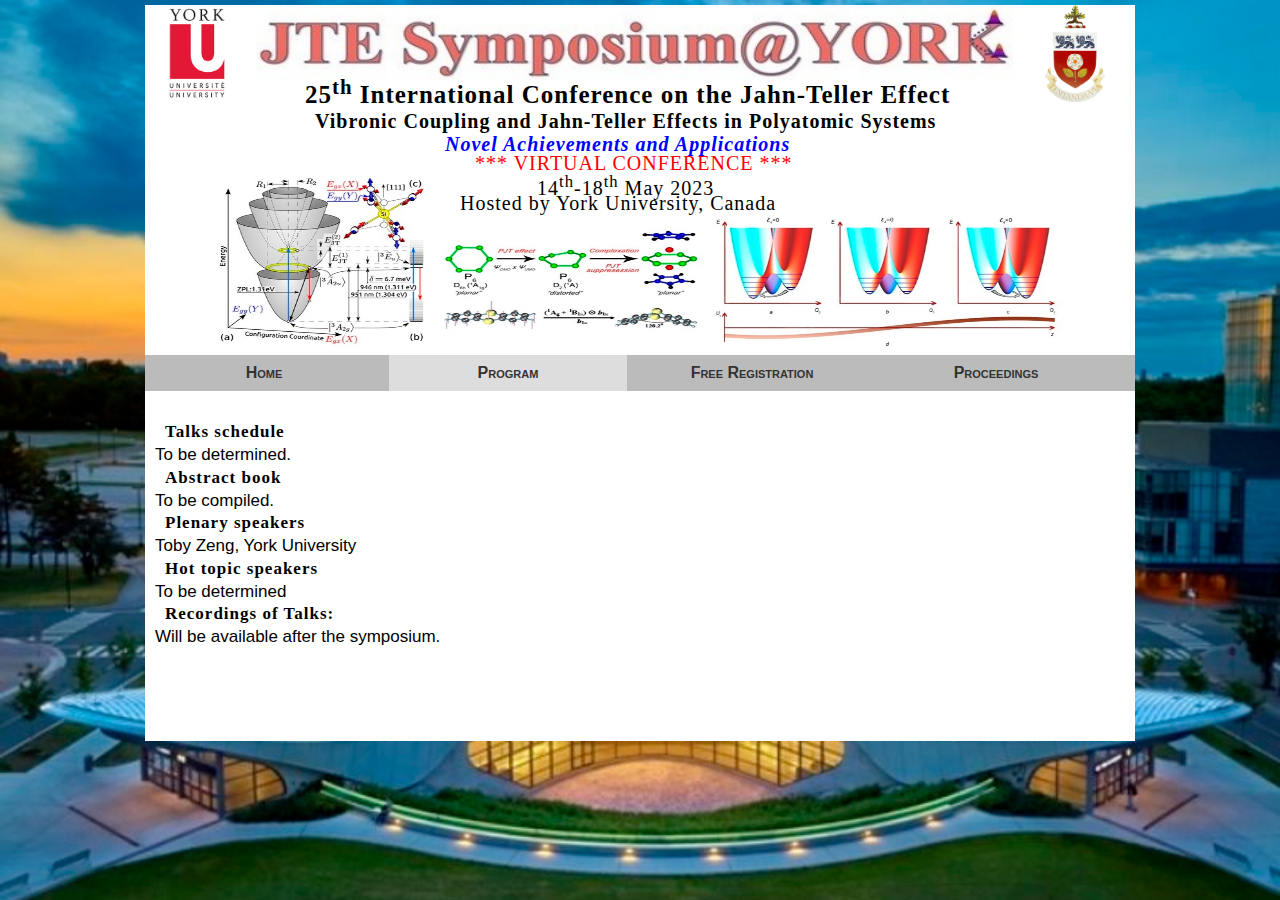
<file: programme2.html>
<!DOCTYPE html>
<html>

<head>
<title> JahnTeller2023</title>
<meta name="Description" content="International Symposium on the Jahn-Teller Effect" />
<meta name="author" content="Tao Zeng, Ekadashi Pradhan" />
<meta name="keywords" content="Jahn Teller Effect, Spectroscopy, Theoretical Chemistry" />

<!-- CSS --> 
<link rel="stylesheet" href="styles/default.css" type="text/css" media="screen" />
<!-- Scripts -->

</head>

<!-- Main page -->

<body>


  <!-- Content goes above here -->

<!-- The title bar -->
<div class="titlebar">
  <img src="img/JT_symp_york.jpg" width="760" height="75" style="position:absolute;left:110px;top:0px">
  <h1 style="position:absolute;left:160px;top:70px"> 25<sup>th</sup> International Conference on the Jahn-Teller Effect </h1>
  <h2 style="width: 990px position:absolute;left:170px;top:105px"><b> Vibronic Coupling and Jahn-Teller Effects in Polyatomic Systems</b> </h2>
  <h2 style="width: 990px position:absolute;left:300px;top:128px;color:blue"><i><b>Novel Achievements and Applications</b></i> </h2>
    <h2 style="position:absolute;left:330px;top:147px; color:red"> *** VIRTUAL CONFERENCE *** </h2>
  <h2 style="position:absolute;left:392px;top:167px"> 14<sup>th</sup>-18<sup>th</sup> May 2023</h2>
  <h2 style="position:absolute;left:315px;top:187px"> Hosted by York University, Canada</h2>

  <img src="img/Yorkunicrest1.png"  width="60" style="position:absolute;left:900px;top:0px">

  <img src="img/YorkULogo_Ver_rgb_square.jpg"  width="65" style="position:absolute;left:20px;top:0px">
</div>

<!-- The menu bar -->
<div class="menu">
<nav id="navigation">
<ul>
  <li><a href="index.html">Home</a></li>
  <li class="current-menu-item"><a href="programme.html#schedule">Program</a>
    <ul>
      <li><a href="programme.html#schedule">Schedule</a></li>
      <li><a href="programme.html#speakers">Speakers</a></li>
      <li><a href="committees.html">Committees</a></li> 
    </ul>
  </li>
  <li><a href="registration.html">Free Registration</a>
  </li>
  <li><a href="proceedings.html">Proceedings</a>
  </li>
</ul>
</nav>
</div>



<!-- The content -->


<div class="content" style="height: 350px;">

<br>

<div style="margin-left:10px;margin-top:20px;">
<h3 id="speakers" style="margin-left: 10px">Talks schedule</h3>
<p1> To be determined.
</p1>
<!-- <img src="img/schedule.svg" alt="Schedule" width="950"> -->

<h3 id="speakers" style="margin-left: 10px">Abstract book</h3>
<p1> To be compiled.
</p1>
<!-- <a href="img/JT18_abstracts_v2.pdf"> <p style="color: #ff0000; text-decoration: underline; background: 0;font: 1.7em Arial, sans-serif; letter-spacing: 1px; text-align:center;">  Click here for abstract book in pdf format</p> </a><br> -->

<h3 id="speakers" style="margin-left: 10px">Plenary speakers</h3>
<p1> Toby Zeng, York University
</p1>

<br>

<h3 id="speakers" style="margin-left: 10px">Hot topic speakers</h3>
<p1> To be determined
</p1>

<br>



<h3 id="speakers" style="margin-left: 10px">Recordings of Talks:</h3>
<!-- <a href="img/JT18_talks.zip"> <p style="color: #ff0000; text-decoration: underline; background: 0;font: 1.7em Arial, sans-serif; letter-spacing: 1px; text-align:center;">  Click here for zip file with lectures in pdf</p> </a><br> -->
<p1> Will be available after the symposium.
</p1>

</div><!-- content -->



</body>
</html>
</file>
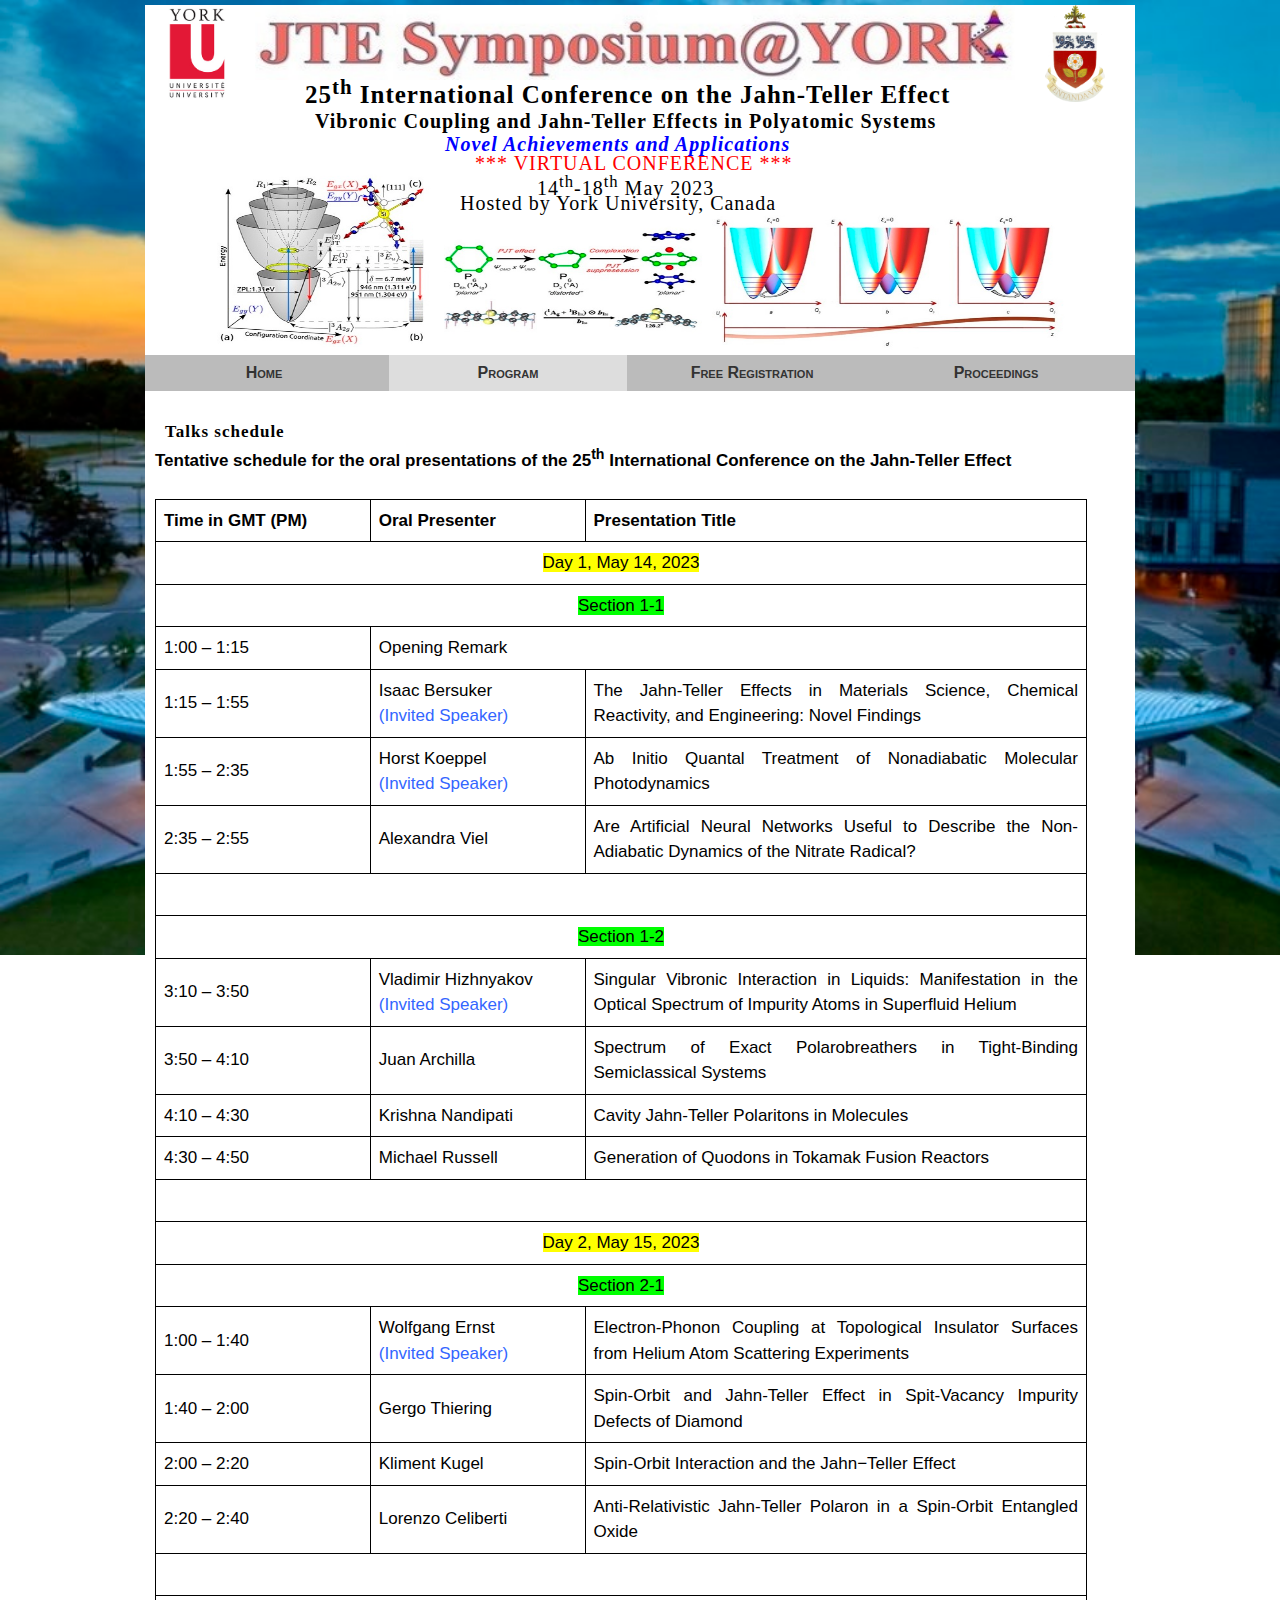
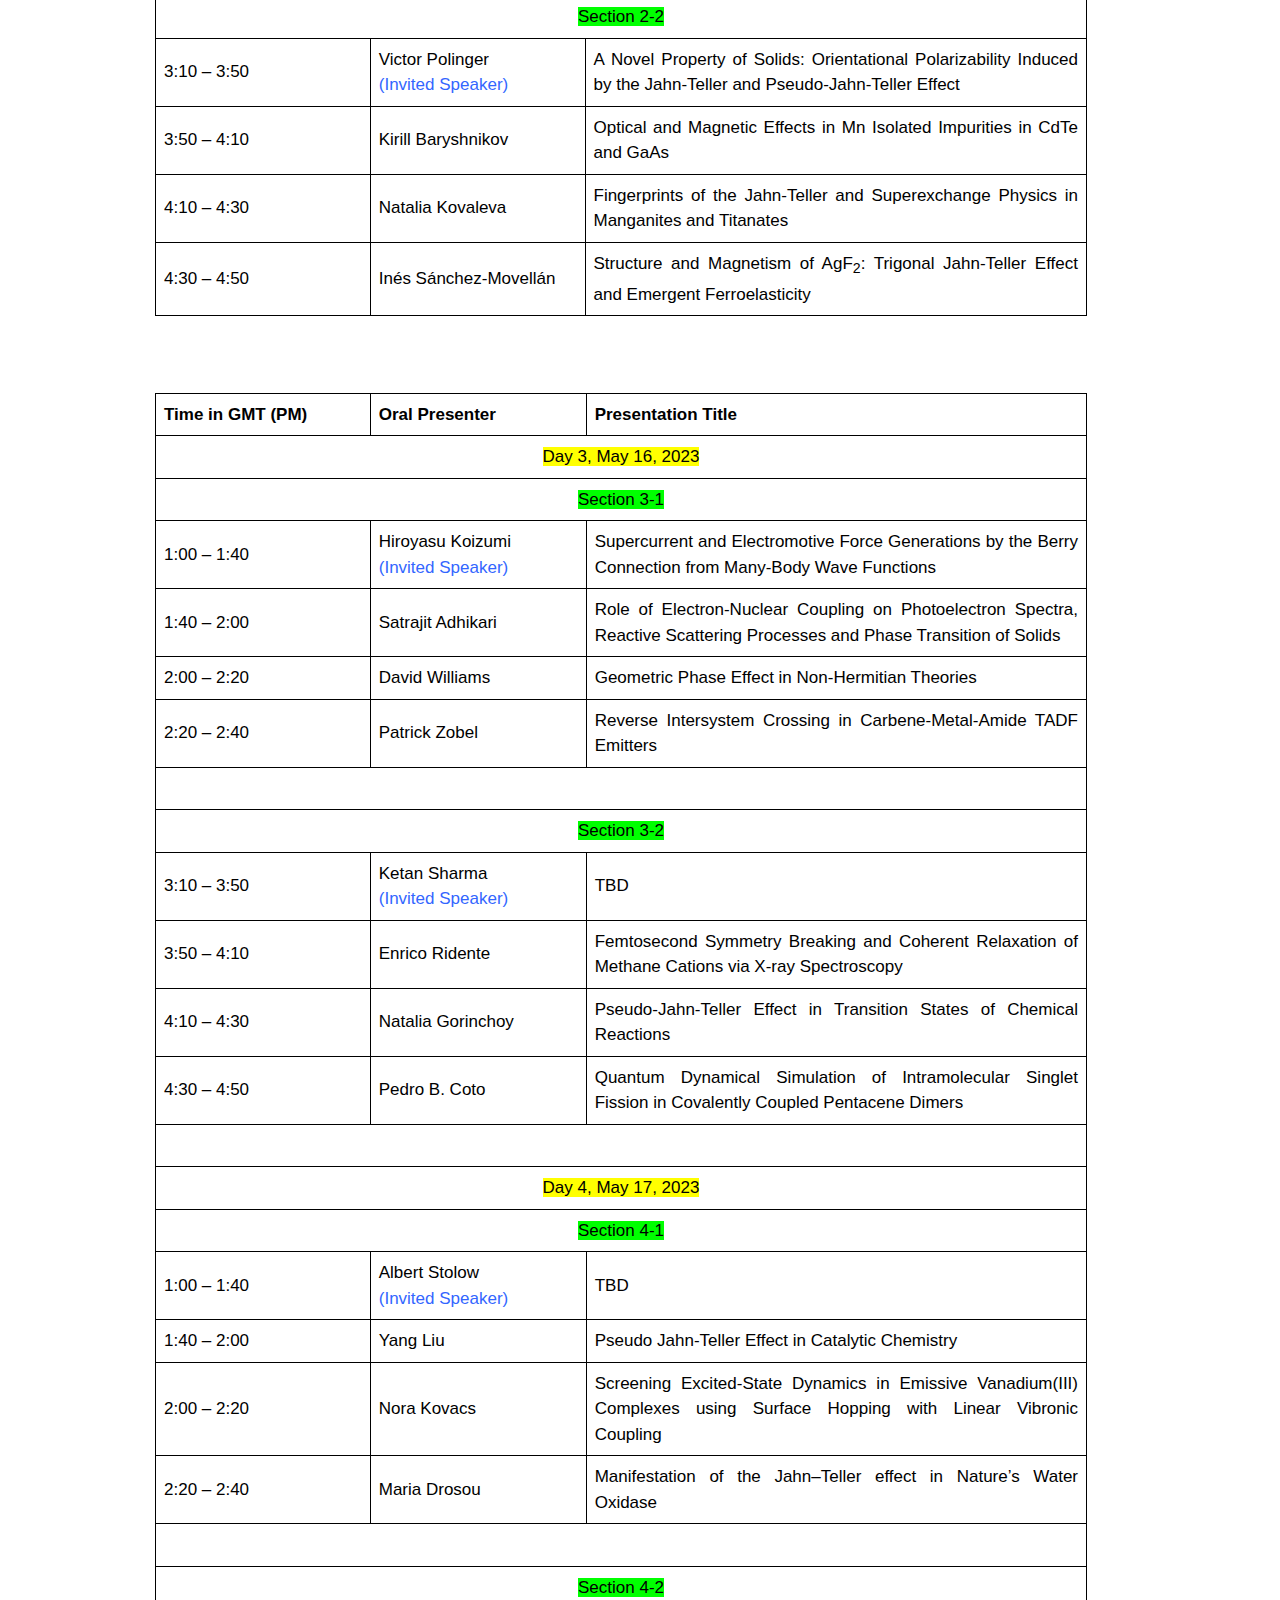
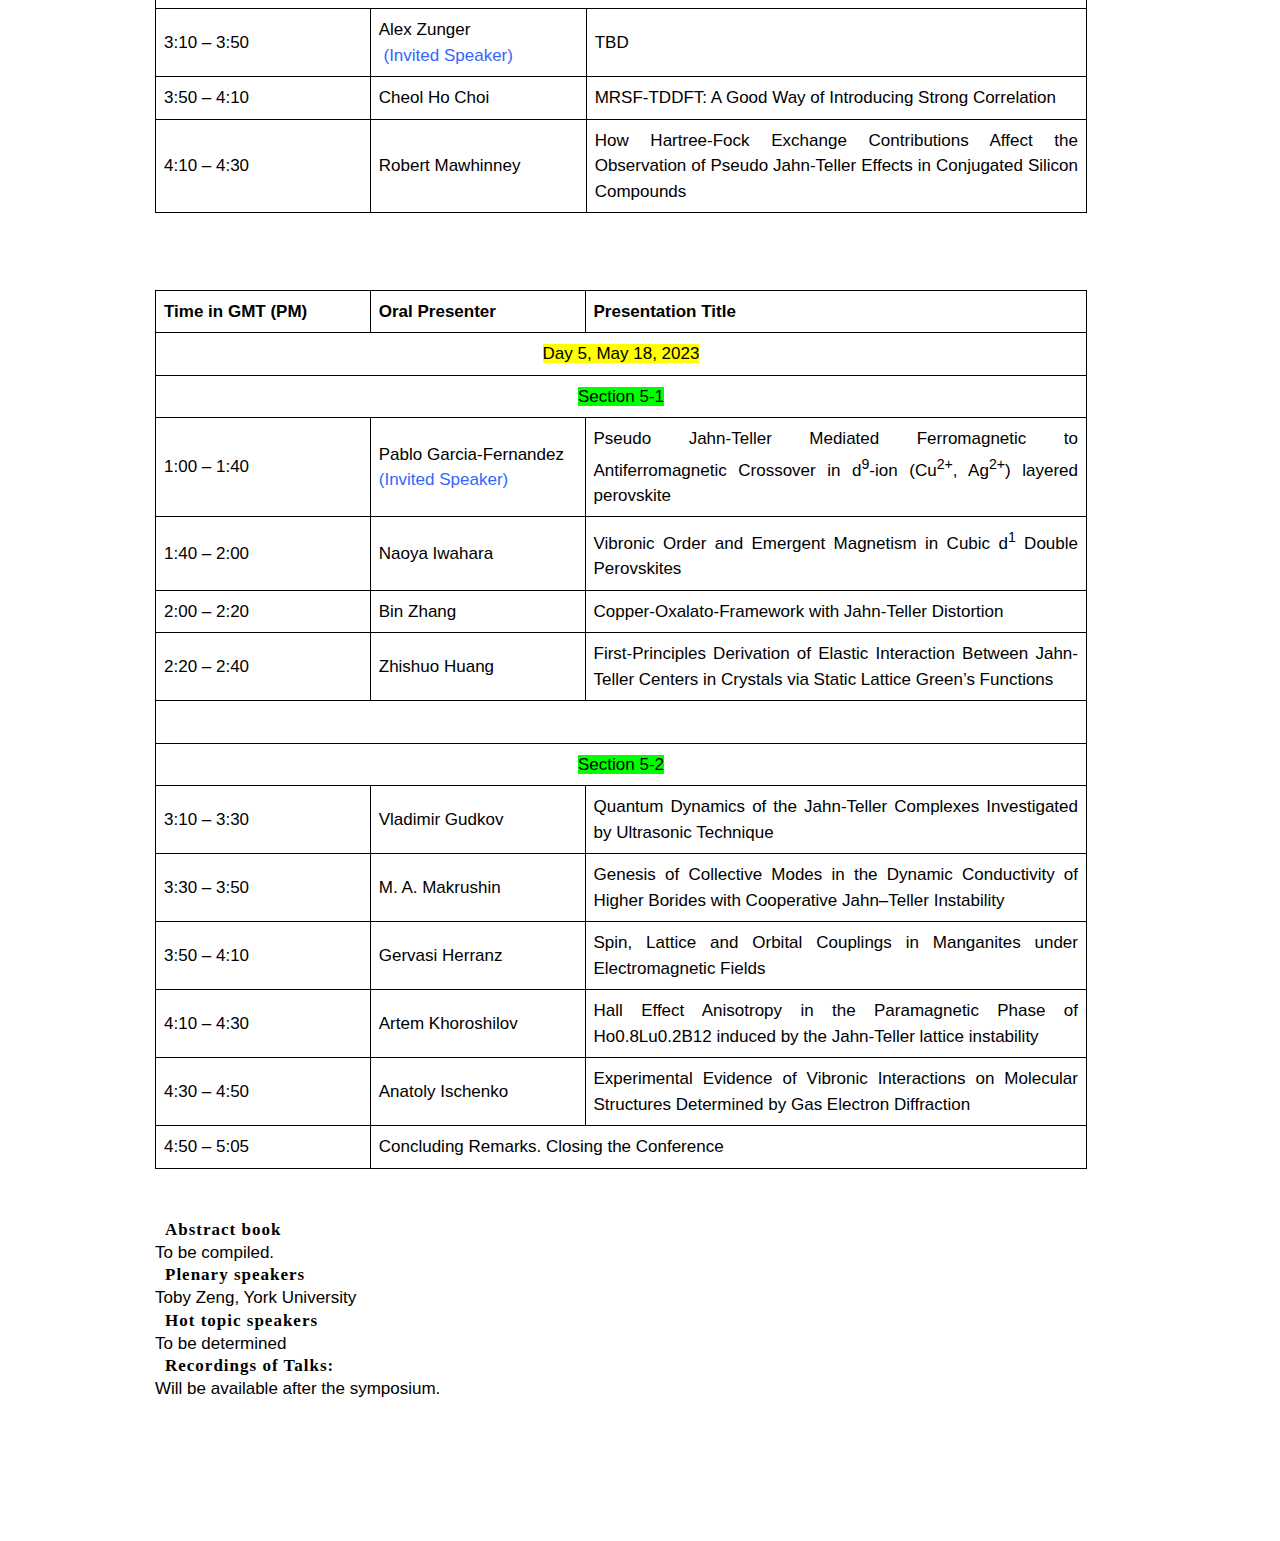
<file: programme3.html>
<!DOCTYPE html>
<html>

<head>
<title> JahnTeller2023</title>
<meta name="Description" content="International Symposium on the Jahn-Teller Effect" />
<meta name="author" content="Tao Zeng, Ekadashi Pradhan" />
<meta name="keywords" content="Jahn Teller Effect, Spectroscopy, Theoretical Chemistry" />

<!-- CSS --> 
<link rel="stylesheet" href="styles/default.css" type="text/css" media="screen" />
<!-- Scripts -->

</head>

<!-- Main page -->

<body>


  <!-- Content goes above here -->

<!-- The title bar -->
<div class="titlebar">
  <img src="img/JT_symp_york.jpg" width="760" height="75" style="position:absolute;left:110px;top:0px">
  <h1 style="position:absolute;left:160px;top:70px"> 25<sup>th</sup> International Conference on the Jahn-Teller Effect </h1>
  <h2 style="width: 990px position:absolute;left:170px;top:105px"><b> Vibronic Coupling and Jahn-Teller Effects in Polyatomic Systems</b> </h2>
  <h2 style="width: 990px position:absolute;left:300px;top:128px;color:blue"><i><b>Novel Achievements and Applications</b></i> </h2>
    <h2 style="position:absolute;left:330px;top:147px; color:red"> *** VIRTUAL CONFERENCE *** </h2>
  <h2 style="position:absolute;left:392px;top:167px"> 14<sup>th</sup>-18<sup>th</sup> May 2023</h2>
  <h2 style="position:absolute;left:315px;top:187px"> Hosted by York University, Canada</h2>

  <img src="img/Yorkunicrest1.png"  width="60" style="position:absolute;left:900px;top:0px">

  <img src="img/YorkULogo_Ver_rgb_square.jpg"  width="65" style="position:absolute;left:20px;top:0px">
</div>

<!-- The menu bar -->
<div class="menu">
<nav id="navigation">
<ul>
  <li><a href="index.html">Home</a></li>
  <li class="current-menu-item"><a href="programme3.html#schedule">Program</a>
    <ul>
      <li><a href="programme3.html#schedule">Schedule</a></li>
      <li><a href="programme3.html#speakers">Speakers</a></li>
      <li><a href="committees.html">Committees</a></li> 
    </ul>
  </li>
  <li><a href="registration.html">Free Registration</a>
  </li>
  <li><a href="proceedings.html">Proceedings</a>
  </li>
</ul>
</nav>
</div>



<!-- The content -->


<div class="content" style="height: 4350px;">

<br>

<div style="margin-left:10px;margin-top:20px;">
<h3 id="speakers" style="margin-left: 10px">Talks schedule</h3>
<p1> <strong>Tentative schedule for the oral presentations of the 25<sup>th</sup> International Conference on the Jahn-Teller Effect</strong>
<p>&nbsp;</p>
<table width="932">
<tbody>
<tr>
<td width="156">
<p><strong>Time in GMT (PM)</strong></p>
</td>
<td width="156">
<p><strong>Oral Presenter</strong></p>
</td>
<td width="387">
<p><strong>Presentation Title</strong></p>
</td>
</tr>
<tr>
<td colspan="3" width="699">
<p style="text-align: center;"><span style="background-color: #ffff00;">Day 1, May 14, 2023</span></p>
</td>
</tr>
<tr>
<td colspan="3" width="699">
<p style="text-align: center;"><span style="background-color: #00ff00;">Section 1-1</span></p>
</td>
</tr>
<tr>
<td width="156">
<p>1:00 &ndash; 1:15</p>
</td>
<td colspan="2" width="543">
<p>Opening Remark</p>
</td>
</tr>
<tr>
<td width="156">
<p>1:15 &ndash; 1:55</p>
</td>
<td width="156">
<p>Isaac Bersuker</p>
<p><span style="color: #3366ff;">(Invited Speaker)</span></p>
</td>
<td width="387">
<p>The Jahn-Teller Effects in Materials Science, Chemical Reactivity, and Engineering: Novel Findings</p>
</td>
</tr>
<tr>
<td width="156">
<p>1:55 &ndash; 2:35</p>
</td>
<td width="156">
<p>Horst Koeppel</p>
<p><span style="color: #3366ff;">(Invited Speaker)</span></p>
</td>
<td width="387">
<p>Ab Initio Quantal Treatment of Nonadiabatic Molecular Photodynamics</p>
</td>
</tr>
<tr>
<td width="156">
<p>2:35 &ndash; 2:55</p>
</td>
<td width="156">
<p>Alexandra Viel</p>
</td>
<td width="387">
<p>Are Artificial Neural Networks Useful to Describe the Non-Adiabatic Dynamics of the Nitrate Radical?</p>
</td>
</tr>
<tr>
<td colspan="3" width="699">
<p>&nbsp;</p>
</td>
</tr>
<tr>
<td colspan="3" width="699">
<p style="text-align: center;"><span style="background-color: #00ff00;">Section 1-2</span></p>
</td>
</tr>
<tr>
<td width="156">
<p>3:10 &ndash; 3:50</p>
</td>
<td width="156">
<p>Vladimir Hizhnyakov</p>
<p><span style="color: #3366ff;">(Invited Speaker)</span></p>
</td>
<td width="387">
<p>Singular Vibronic Interaction in Liquids: Manifestation in the Optical Spectrum of Impurity Atoms in Superfluid Helium</p>
</td>
</tr>
<tr>
<td width="156">
<p>3:50 &ndash; 4:10</p>
</td>
<td width="156">
<p>Juan Archilla</p>
</td>
<td width="387">
<p>Spectrum of Exact Polarobreathers in Tight-Binding Semiclassical Systems</p>
</td>
</tr>
<tr>
<td width="156">
<p>4:10 &ndash; 4:30</p>
</td>
<td width="156">
<p>Krishna Nandipati</p>
</td>
<td width="387">
<p>Cavity Jahn-Teller Polaritons in Molecules</p>
</td>
</tr>
<tr>
<td width="156">
<p>4:30 &ndash; 4:50</p>
</td>
<td width="156">
<p>Michael Russell</p>
</td>
<td width="387">
<p>Generation of Quodons in Tokamak Fusion Reactors</p>
</td>
</tr>
<tr>
<td colspan="3" width="699">
<p>&nbsp;</p>
</td>
</tr>
<tr>
<td colspan="3" width="699">
<p style="text-align: center;"><span style="background-color: #ffff00;">Day 2, May 15, 2023</span></p>
</td>
</tr>
<tr>
<td colspan="3" width="699">
<p style="text-align: center;"><span style="background-color: #00ff00;">Section 2-1</span></p>
</td>
</tr>
<tr>
<td width="156">
<p>1:00 &ndash; 1:40</p>
</td>
<td width="156">
<p>Wolfgang Ernst</p>
<p><span style="color: #3366ff;">(Invited Speaker)</span></p>
</td>
<td width="387">
<p>Electron-Phonon Coupling at Topological Insulator Surfaces from Helium Atom Scattering Experiments</p>
</td>
</tr>
<tr>
<td width="156">
<p>1:40 &ndash; 2:00</p>
</td>
<td width="156">
<p>Gergo Thiering</p>
</td>
<td width="387">
<p>Spin-Orbit and Jahn-Teller Effect in Spit-Vacancy Impurity Defects of Diamond</p>
</td>
</tr>
<tr>
<td width="156">
<p>2:00 &ndash; 2:20</p>
</td>
<td width="156">
<p>Kliment Kugel</p>
</td>
<td width="387">
<p>Spin-Orbit Interaction and the Jahn&minus;Teller Effect</p>
</td>
</tr>
<tr>
<td width="156">
<p>2:20 &ndash; 2:40</p>
</td>
<td width="156">
<p>Lorenzo Celiberti</p>
</td>
<td width="387">
<p>Anti-Relativistic Jahn-Teller Polaron in a Spin-Orbit Entangled Oxide</p>
</td>
</tr>
<tr>
<td colspan="3" width="699">
<p>&nbsp;</p>
</td>
</tr>
<tr>
<td colspan="3" width="699">
<p style="text-align: center;"><span style="background-color: #00ff00;">Section 2-2</span></p>
</td>
</tr>
<tr>
<td width="156">
<p>3:10 &ndash; 3:50</p>
</td>
<td width="156">
<p>Victor Polinger</p>
<p><span style="color: #3366ff;">(Invited Speaker)</span></p>
</td>
<td width="387">
<p>A Novel Property of Solids: Orientational Polarizability Induced by the Jahn-Teller and Pseudo-Jahn-Teller Effect</p>
</td>
</tr>
<tr>
<td width="156">
<p>3:50 &ndash; 4:10</p>
</td>
<td width="156">
<p>Kirill Baryshnikov</p>
</td>
<td width="387">
<p>Optical and Magnetic Effects in Mn Isolated Impurities in CdTe and GaAs</p>
</td>
</tr>
<tr>
<td width="156">
<p>4:10 &ndash; 4:30</p>
</td>
<td width="156">
<p>Natalia Kovaleva</p>
</td>
<td width="387">
<p>Fingerprints of the Jahn-Teller and Superexchange Physics in Manganites and Titanates</p>
</td>
</tr>
<tr>
<td width="156">
<p>4:30 &ndash; 4:50</p>
</td>
<td width="156">
<p>In&eacute;s S&aacute;nchez-Movell&aacute;n</p>
</td>
<td width="387">
<p>Structure and Magnetism of AgF<sub>2</sub>: Trigonal Jahn-Teller Effect and Emergent Ferroelasticity</p>
</td>
</tr>
</tbody>
</table>
<p>&nbsp;</p>
<p>&nbsp;</p>
<p>&nbsp;</p>
<table style="width: 932px;">
<tbody>
<tr>
<td style="width: 156px;">
<p><strong>Time in GMT (PM)</strong></p>
</td>
<td style="width: 156.938px;">
<p><strong>Oral Presenter</strong></p>
</td>
<td style="width: 386.062px;">
<p><strong>Presentation Title</strong></p>
</td>
</tr>
<tr>
<td style="width: 699px;" colspan="3">
<p style="text-align: center;"><span style="background-color: #ffff00;">Day 3, May 16, 2023</span></p>
</td>
</tr>
<tr>
<td style="width: 699px;" colspan="3">
<p style="text-align: center;"><span style="background-color: #00ff00;">Section 3-1</span></p>
</td>
</tr>
<tr>
<td style="width: 156px;">
<p>1:00 &ndash; 1:40</p>
</td>
<td style="width: 156.938px;">
<p>Hiroyasu Koizumi</p>
<p><span style="color: #3366ff;">(Invited Speaker)</span></p>
</td>
<td style="width: 386.062px;">
<p>Supercurrent and Electromotive Force Generations by the Berry Connection from Many-Body Wave Functions</p>
</td>
</tr>
<tr>
<td style="width: 156px;">
<p>1:40 &ndash; 2:00</p>
</td>
<td style="width: 156.938px;">
<p>Satrajit Adhikari</p>
</td>
<td style="width: 386.062px;">
<p>Role of Electron-Nuclear Coupling on Photoelectron Spectra, Reactive Scattering Processes and Phase Transition of Solids</p>
</td>
</tr>
<tr>
<td style="width: 156px;">
<p>2:00 &ndash; 2:20</p>
</td>
<td style="width: 156.938px;">
<p>David Williams</p>
</td>
<td style="width: 386.062px;">
<p>Geometric Phase Effect in Non-Hermitian Theories</p>
</td>
</tr>
<tr>
<td style="width: 156px;">
<p>2:20 &ndash; 2:40</p>
</td>
<td style="width: 156.938px;">
<p>Patrick Zobel</p>
</td>
<td style="width: 386.062px;">
<p>Reverse Intersystem Crossing in Carbene-Metal-Amide TADF Emitters</p>
</td>
</tr>
<tr>
<td style="width: 699px;" colspan="3">
<p>&nbsp;</p>
</td>
</tr>
<tr>
<td style="width: 699px;" colspan="3">
<p style="text-align: center;"><span style="background-color: #00ff00;">Section 3-2</span></p>
</td>
</tr>
<tr>
<td style="width: 156px;">
<p>3:10 &ndash; 3:50</p>
</td>
<td style="width: 156.938px;">
<p>Ketan Sharma</p>
<p><span style="color: #3366ff;">(Invited Speaker)</span></p>
</td>
<td style="width: 386.062px;">
<p>TBD</p>
</td>
</tr>
<tr>
<td style="width: 156px;">
<p>3:50 &ndash; 4:10</p>
</td>
<td style="width: 156.938px;">
<p>Enrico Ridente</p>
</td>
<td style="width: 386.062px;">
<p>Femtosecond Symmetry Breaking and Coherent Relaxation of Methane Cations via X-ray Spectroscopy</p>
</td>
</tr>
<tr>
<td style="width: 156px;">
<p>4:10 &ndash; 4:30</p>
</td>
<td style="width: 156.938px;">
<p>Natalia Gorinchoy</p>
</td>
<td style="width: 386.062px;">
<p>Pseudo-Jahn-Teller Effect in Transition States of Chemical Reactions</p>
</td>
</tr>
<tr>
<td style="width: 156px;">
<p>4:30 &ndash; 4:50</p>
</td>
<td style="width: 156.938px;">
<p>Pedro B. Coto</p>
</td>
<td style="width: 386.062px;">
<p>Quantum Dynamical Simulation of Intramolecular Singlet Fission in Covalently Coupled Pentacene Dimers</p>
</td>
</tr>
<tr>
<td style="width: 699px;" colspan="3">
<p>&nbsp;</p>
</td>
</tr>
<tr>
<td style="width: 699px;" colspan="3">
<p style="text-align: center;"><span style="background-color: #ffff00;">Day 4, May 17, 2023</span></p>
</td>
</tr>
<tr>
<td style="width: 699px;" colspan="3">
<p style="text-align: center;"><span style="background-color: #00ff00;">Section 4-1</span></p>
</td>
</tr>
<tr>
<td style="width: 156px;">
<p>1:00 &ndash; 1:40</p>
</td>
<td style="width: 156.938px;">
<p>Albert Stolow</p>
<p><span style="color: #3366ff;">(Invited Speaker)</span></p>
</td>
<td style="width: 386.062px;">
<p>TBD</p>
</td>
</tr>
<tr>
<td style="width: 156px;">
<p>1:40 &ndash; 2:00</p>
</td>
<td style="width: 156.938px;">
<p>Yang Liu</p>
</td>
<td style="width: 386.062px;">
<p>Pseudo Jahn-Teller Effect in Catalytic Chemistry</p>
</td>
</tr>
<tr>
<td style="width: 156px;">
<p>2:00 &ndash; 2:20</p>
</td>
<td style="width: 156.938px;">
<p>Nora Kovacs</p>
</td>
<td style="width: 386.062px;">
<p>Screening Excited-State Dynamics in Emissive Vanadium(III) Complexes using Surface Hopping with Linear Vibronic Coupling</p>
</td>
</tr>
<tr>
<td style="width: 156px;">
<p>2:20 &ndash; 2:40</p>
</td>
<td style="width: 156.938px;">
<p>Maria Drosou</p>
</td>
<td style="width: 386.062px;">
<p>Manifestation of the Jahn&ndash;Teller effect in Nature&rsquo;s Water Oxidase</p>
</td>
</tr>
<tr>
<td style="width: 699px;" colspan="3">
<p>&nbsp;</p>
</td>
</tr>
<tr>
<td style="width: 699px;" colspan="3">
<p style="text-align: center;"><span style="background-color: #00ff00;">Section 4-2</span></p>
</td>
</tr>
<tr>
<td style="width: 156px;">
<p>3:10 &ndash; 3:50</p>
</td>
<td style="width: 156.938px;">
<p>Alex Zunger<br /> &nbsp;<span style="color: #3366ff;">(Invited Speaker)</span></p>
</td>
<td style="width: 386.062px;">
<p>TBD</p>
</td>
</tr>
<tr>
<td style="width: 156px;">
<p>3:50 &ndash; 4:10</p>
</td>
<td style="width: 156.938px;">
<p>Cheol Ho Choi</p>
</td>
<td style="width: 386.062px;">
<p>MRSF-TDDFT: A Good Way of Introducing Strong Correlation</p>
</td>
</tr>
<tr>
<td style="width: 156px;">
<p>4:10 &ndash; 4:30</p>
</td>
<td style="width: 156.938px;">
<p>Robert Mawhinney</p>
</td>
<td style="width: 386.062px;">
<p>How Hartree-Fock Exchange Contributions Affect the Observation of Pseudo Jahn-Teller Effects in Conjugated Silicon Compounds</p>
</td>
</tr>
</tbody>
</table>
<p>&nbsp;</p>
<p>&nbsp;</p>
<p>&nbsp;</p>
<table width="932">
<tbody>
<tr>
<td style="width: 156px;">
<p><strong>Time in GMT (PM)</strong></p>
</td>
<td style="width: 156px;">
<p><strong>Oral Presenter</strong></p>
</td>
<td style="width: 387px;">
<p><strong>Presentation Title</strong></p>
</td>
</tr>
<tr>
<td style="width: 711px;" colspan="3">
<p style="text-align: center;"><span style="background-color: #ffff00;">Day 5, May 18, 2023</span></p>
</td>
</tr>
<tr>
<td style="width: 711px;" colspan="3">
<p style="text-align: center;"><span style="background-color: #00ff00;">Section 5-1</span></p>
</td>
</tr>
<tr>
<td style="width: 156px;">
<p>1:00 &ndash; 1:40</p>
</td>
<td style="width: 156px;">
<p>Pablo Garcia-Fernandez <br /> <span style="color: #3366ff;">(Invited Speaker)</span></p>
</td>
<td style="width: 387px;">
<p>Pseudo Jahn-Teller Mediated Ferromagnetic to Antiferromagnetic Crossover in d<sup>9</sup>-ion (Cu<sup>2+</sup>, Ag<sup>2+</sup>) layered perovskite</p>
</td>
</tr>
<tr>
<td style="width: 156px;">
<p>1:40 &ndash; 2:00</p>
</td>
<td style="width: 156px;">
<p>Naoya Iwahara</p>
</td>
<td style="width: 387px;">
<p>Vibronic Order and Emergent Magnetism in Cubic d<sup>1</sup> Double Perovskites</p>
</td>
</tr>
<tr>
<td style="width: 156px;">
<p>2:00 &ndash; 2:20</p>
</td>
<td style="width: 156px;">
<p>Bin Zhang</p>
</td>
<td style="width: 387px;">
<p>Copper-Oxalato-Framework with Jahn-Teller Distortion</p>
</td>
</tr>
<tr>
<td style="width: 156px;">
<p>2:20 &ndash; 2:40</p>
</td>
<td style="width: 156px;">
<p>Zhishuo Huang</p>
</td>
<td style="width: 387px;">
<p>First-Principles Derivation of Elastic Interaction Between Jahn-Teller Centers in Crystals via Static Lattice Green&rsquo;s Functions</p>
</td>
</tr>
<tr>
<td style="width: 711px;" colspan="3">
<p>&nbsp;</p>
</td>
</tr>
<tr>
<td style="width: 711px;" colspan="3">
<p style="text-align: center;"><span style="background-color: #00ff00;">Section 5-2</span></p>
</td>
</tr>
<tr>
<td style="width: 156px;">
<p>3:10 &ndash; 3:30</p>
</td>
<td style="width: 156px;">
<p>Vladimir Gudkov</p>
</td>
<td style="width: 387px;">
<p>Quantum Dynamics of the Jahn-Teller Complexes Investigated by Ultrasonic Technique</p>
</td>
</tr>
<tr>
<td style="width: 156px;">
<p>3:30 &ndash; 3:50</p>
</td>
<td style="width: 156px;">
<p>M. A. Makrushin</p>
</td>
<td style="width: 387px;">
<p>Genesis of Collective Modes in the Dynamic Conductivity of Higher Borides with Cooperative Jahn&ndash;Teller Instability</p>
</td>
</tr>
<tr>
<td style="width: 156px;">
<p>3:50 &ndash; 4:10</p>
</td>
<td style="width: 156px;">
<p>Gervasi Herranz</p>
</td>
<td style="width: 387px;">
<p>Spin, Lattice and Orbital Couplings in Manganites under Electromagnetic Fields</p>
</td>
</tr>
<tr>
<td style="width: 156px;">
<p>4:10 &ndash; 4:30</p>
</td>
<td style="width: 156px;">
<p>Artem Khoroshilov</p>
</td>
<td style="width: 387px;">
<p>Hall Effect Anisotropy in the Paramagnetic Phase of Ho0.8Lu0.2B12 induced by the Jahn-Teller lattice instability</p>
</td>
</tr>
<tr>
<td style="width: 156px;">
<p>4:30 &ndash; 4:50</p>
</td>
<td style="width: 156px;">
<p>Anatoly Ischenko</p>
</td>
<td style="width: 387px;">
<p>Experimental Evidence of Vibronic Interactions on Molecular Structures Determined by Gas Electron Diffraction</p>
</td>
</tr>
<tr>
<td style="width: 156px;">
<p>4:50 &ndash; 5:05</p>
</td>
<td style="width: 549px;" colspan="2">
<p>Concluding Remarks. Closing the Conference</p>
</td>
</tr>
</tbody>
</table>
<p>&nbsp;</p>
</p1>

<br>

<h3 id="speakers" style="margin-left: 10px">Abstract book</h3>
<p1> To be compiled.
</p1>
<!-- <a href="img/JT18_abstracts_v2.pdf"> <p style="color: #ff0000; text-decoration: underline; background: 0;font: 1.7em Arial, sans-serif; letter-spacing: 1px; text-align:center;">  Click here for abstract book in pdf format</p> </a><br> -->

<h3 id="speakers" style="margin-left: 10px">Plenary speakers</h3>
<p1> Toby Zeng, York University
</p1>

<br>

<h3 id="speakers" style="margin-left: 10px">Hot topic speakers</h3>
<p1> To be determined
</p1>


<br>



<h3 id="speakers" style="margin-left: 10px">Recordings of Talks:</h3>
<!-- <a href="img/JT18_talks.zip"> <p style="color: #ff0000; text-decoration: underline; background: 0;font: 1.7em Arial, sans-serif; letter-spacing: 1px; text-align:center;">  Click here for zip file with lectures in pdf</p> </a><br> -->
<p1> Will be available after the symposium.
</p1>

</div><!-- content -->



</body>
</html>
</file>
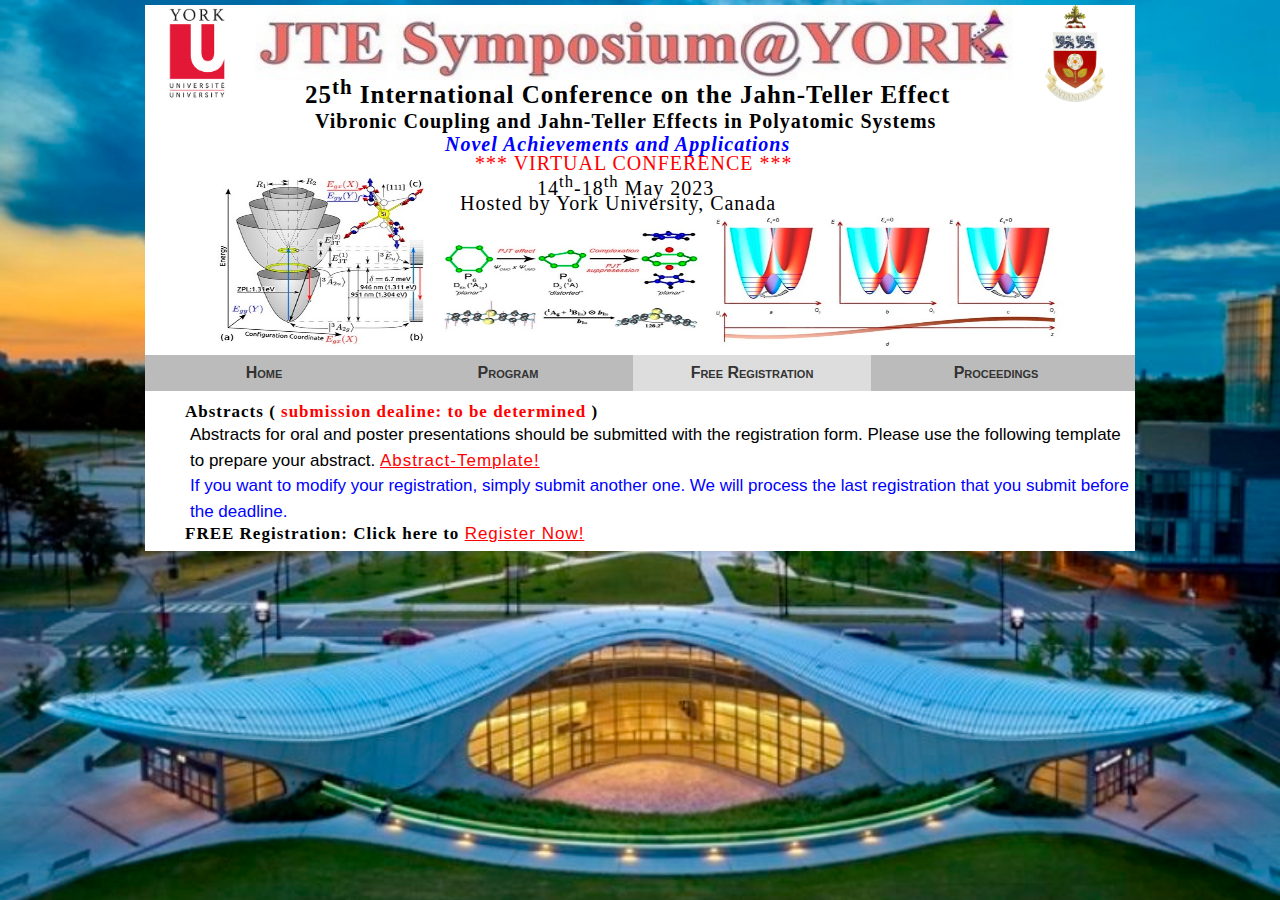
<file: registration.html>
<!DOCTYPE html>
<html>

<head>
<title> JahnTeller2023</title>
<meta name="Description" content="International Symposium on the Jahn-Teller Effect" />
<meta name="author" content="Tao Zeng, Ekadashi Pradhan" />
<meta name="keywords" content="Jahn Teller Effect, Spectroscopy, Theoretical Chemistry" />

<!-- CSS --> 
<link rel="stylesheet" href="styles/default.css" type="text/css" media="screen" />
<!-- Scripts -->

</head>

<!-- Main page -->

<body>


  <!-- Content goes above here -->

<!-- The title bar -->
<div class="titlebar">
  <img src="img/JT_symp_york.jpg" width="760" height="75" style="position:absolute;left:110px;top:0px">
  <h1 style="position:absolute;left:160px;top:70px"> 25<sup>th</sup> International Conference on the Jahn-Teller Effect </h1>
  <h2 style="width: 990px position:absolute;left:170px;top:105px"><b> Vibronic Coupling and Jahn-Teller Effects in Polyatomic Systems</b> </h2>
  <h2 style="width: 990px position:absolute;left:300px;top:128px;color:blue"><i><b>Novel Achievements and Applications</b></i> </h2>
    <h2 style="position:absolute;left:330px;top:147px; color:red"> *** VIRTUAL CONFERENCE *** </h2>
  <h2 style="position:absolute;left:392px;top:167px"> 14<sup>th</sup>-18<sup>th</sup> May 2023</h2>
  <h2 style="position:absolute;left:315px;top:187px"> Hosted by York University, Canada</h2>

  <img src="img/Yorkunicrest1.png"  width="60" style="position:absolute;left:900px;top:0px">

  <img src="img/YorkULogo_Ver_rgb_square.jpg"  width="65" style="position:absolute;left:20px;top:0px">
</div>

<!-- The menu bar -->
<div class="menu">
<nav id="navigation">
<ul>
  <li><a href="index.html">Home</a></li>
  <li><a href="programme.html#oralppt">Program</a>
    <ul>
      <li><a href="programme.html#oralppt">Oral Presentations</a></li>
      <li><a href="programme.html#posterppt">Poster Presentations</a></li>
      <li><a href="committees.html">Committees</a></li>
    </ul>
  </li>
  <li class="current-menu-item"><a href="registration.html">Free Registration</a>
  </li>
  <li><a href="proceedings.html">Proceedings</a>
  </li>
</ul>
</nav>
</div>



<!-- The content -->

<div class="content" style="height: 160px;">

<div style="margin-left:30px;">
<br>
<h3 id="abstracts" style="margin-left: 10px">Abstracts ( <span style="color: red">submission dealine: to be determined </span>)</h3>
<div style="margin-left:15px;">
<p1> 
Abstracts for oral and poster presentations should be submitted with the registration form. Please use the following template to prepare your abstract.
<a id="red" href="./template.docx">   Abstract-Template!</a> <br>
<span style="color: blue"> If you want to modify your registration, simply submit another one. We will process the last registration that you submit before the deadline.</span>
</p1>
</div>
</div>


<div style="margin-left:30px;">
<h3 id="registration" style="margin-left: 10px">FREE Registration: Click here to  <a id="red" target="_blank" href="https://science.apps01.yorku.ca/machform/view.php?id=467479">   Register Now!</a> </h3>
</div>
</div><!-- content -->
<div class="content" style="height: 140px; background-color: transparent;">
</div><!-- content -->

</body>
</html>
</file>
<file: styles/default.css>
@charset "utf-8";
/* CSS Document */
/* General */
* {margin: 0; padding: 0;}
html {height: 100%; font-size: 62.5%;}
body {
background-image: url("../img/YorkUniversityStation_Sept18_111.jpeg");
-moz-background-size: cover;
-webkit-background-size: cover;
background-size: cover;
background-position: top center !important;
background-repeat: no-repeat !important;
background-attachment: fixed;
}

/*	height: 100%;
	background-color: #0000FF;
	text-align: center;
	font: 1.2em Verdana, Arial, Helvetica, sans-serif;
	position: relative;
	width: 1000px; min-width: 900px;
	margin: 0 auto;
        padding-top: 10px;
	padding-bottom: 0px;
    background-image: url("../img/background.png");
    background-repeat: no-repeat;
    
    background-attachment: fixed;
}

/* Container */
.container {width: 1000px; background-color:#0000ff;}

/* Header */
.titlebar  {width: 990px; height: 350px; margin: 0px auto; position: relative; left:0px; top:5px; text-align: left; background-image: url("../img/spectrum_formula_dynamics.jpg");  background-size: 990px 360px; background-repeat: no-repeat;background-color: #ffffff;}
.imagebar  {width: 990px; height: 250px; margin: 0px auto; position: relative; left:0px; top:5px; text-align: left; background-color: #00ff00;}
.menu      {width: 990px; height: 36px; margin: 0px auto; position: relative; left:0px; top:5px; text-align: left; background-color: #bbbbbb;}
.content   {width: 990px; margin: 0px auto; position: relative; left:0px; top:5px; text-align: left; background-color: #ffffff;z-index: 3000;}
.news      {float:right; width: 480px; height: 570px; margin: 10px; background-color: #ffffff;border-style: solid;border-width: medium;border-color: #bbbbbb;}

/* Headings */
h1 {font: 2.5em "Palatino Linotype", Palatino, serif; letter-spacing: 1px; font-weight: bold; color: #000000;position:absolute;left:170px;top:15px}
h2 {font: 2.0em "Palatino Linotype", Palatino, serif; letter-spacing: 1px; color: #000000;position:absolute;left:170px;top:95px}
h3 {font: 1.7em "Palatino Linotype", Palatino, serif; letter-spacing: 1px; font-weight: bold; color: #000000;text-align:left;}
h4 {font: 1.7em "Arial", Palatino, serif; letter-spacing: 1px; font-weight: bold; color: #ff0000;text-align:left;}
h5 {font: 1.7em "Arial", Palatino, serif; letter-spacing: 1px; font-weight: bold; color: #0055ff;text-align:left;}
h6 {font: 1.5em "Arial", Palatino, serif; letter-spacing: 1px; font-weight: bold; color: #000000;  font-variant: small-caps; text-align:left;}

/* Paragraphs */
p1 {font: 1.7em Arial, sans-serif;font-weight:normal;text-align:justify;line-height: 150%;}

/* Links */
a.nav:link {color: #444444; text-decoration: none;font: 1.2em Arial, sans-serif; letter-spacing: 1px; font-variant: small-caps; }
a.nav:visited {color: #000000; text-decoration: none;font: 1.2em Arial, sans-serif; letter-spacing: 1px; font-variant: small-caps;}
a.nav:hover {color: #181818; text-decoration: underline; background: 0;font: 1.2em Arial, sans-serif; letter-spacing: 1px; font-variant: small-caps;}
a.nav:active {color: #000000; text-decoration: underline; background: 0;font: 1.2em Arial, sans-serif; letter-spacing: 1px; font-variant: small-caps;}



a#red:link {color: #ff0000; text-decoration: underline; background: 0;font: 1.0em Arial, sans-serif; letter-spacing: 1px; }

/* Image bar */
#navigation
{
	margin-top:0px
        color:#00ffff;
        position: relative;
        width: 970px; 
        z-index: 4000;
}

#navigation ul
{
        display: flex;
        justify-content: space-between;
        align-items: center;
        list-style-type: none;
}

#navigation ul a
{
	display:block;
	color:#333333;
	text-decoration:none;
	font-weight:700;
	font-size:16px;
	line-height:36px;
	padding:0 15px;
	font-family:"HelveticaNeue","Helvetica Neue",Helvetica,Arial,sans-serif;
        font-variant: small-caps;
        width: 208px;
        text-align: center; 
}

#navigation ul li
{
	position:relative;
	float:left;
	margin:0;
	padding:0
}

#navigation ul li.current-menu-item
{
	background:#dddddd;
}

#navigation ul li:hover
{
	background:#f6f6f6
}

#navigation ul ul
{
        border-top: medium solid #0000ff;
	display:none;
	position:absolute;
	top:100%;
	left:0;
	background:#dddddd;
	padding:0
}

#navigation ul ul li
{
	float:none;
	width:none;
}

#navigation ul ul a
{
	line-height:100%;
	padding:10px 15px
}

#navigation ul ul ul
{
	top:0;
	left:100%
}

#navigation ul li:hover > ul
{
	display:block
}
/* Lists */
ul#fees {
    /*width: 80%;*/
    /*background-color: #f1f1c1;*/
    /*border: 1px solid black;*/
    text-align: left;
    margin-left: 20px;
    font: 1.7em Arial, sans-serif;
    font-weight:normal;
    list-style-type: none;
}

/* Tables */
table#schedule {
    /*width: 80%;*/
    /*background-color: #f1f1c1;*/
    border: 1px solid black;
    border-collapse: collapse;
    padding: 15px;
    border-spacing: 5px;    
    text-align: left;
    margin-left: 20px;
    font: 1.7em Arial, sans-serif;
    font-weight:normal;
}


th {
    background-color: #f1f1c1;
    border-collapse: collapse;
    text-align: center;
    border-bottom: 1px solid black;
    width: 135px;
}

th#st {
    background-color: #f1f1c1;
    border-collapse: collapse;
    text-align: center;
    border-bottom: 1px solid black;
    border-right: 1px solid black;
    width: 135px;
}

td#fcol {
    background-color: #f1f1c1;
    border-collapse: collapse;
    border-right: 1px solid black;
    width: 135px;
}
 
td#session1 {
    background-color: #5555ff;
    border-collapse: collapse;
    text-align: center;
    width: 135px;
}

td#session2 {
    background-color: #ff55ff;
    border-collapse: collapse;
    text-align: center;
    width: 135px;
}

td#session3 {
    background-color: #ffcc66;
    border-collapse: collapse;
    text-align: center;
    width: 135px;
}

td#session4 {
    background-color: #55ffff;
    border-collapse: collapse;
    text-align: center;
    width: 135px;
}

td#session5 {
    background-color: #ff5555;
    border-collapse: collapse;
    text-align: center;
    width: 135px;
}

td#session6 {
    background-color: #33ff6e;
    border-collapse: collapse;
    text-align: center;
    width: 135px;
}

td#session7 {
    background-color: #fff273;
    border-collapse: collapse;
    text-align: center;
    width: 135px;
}

td#session8 {
    background-color: #bd73ff;
    border-collapse: collapse;
    text-align: center;
    width: 135px;
}

td#session9 {
    background-color: #684dfe;
    border-collapse: collapse;
    text-align: center;
    width: 135px;
}

td#lunch {
    background-color: #cccccc;
    border-collapse: collapse;
    text-align: center;
    width: 135px;
}

td#welc {
    background-color: #cccccc;
    border-collapse: collapse;
    text-align: center;
    width: 135px;
}

td#insc {
    background-color: #cccccc;
    border-collapse: collapse;
    text-align: center;
    width: 135px;
}


table#tablefee {
    /*width: 80%;*/
    /*background-color: #f1f1c1;*/
    margin-top: 15px;
    border: 1px solid black;
    border-collapse: collapse;
    padding: 15px;
    border-spacing: 5px;    
    text-align: left;
    margin-left: 20px;
    font: 1.7em Arial, sans-serif;
    font-weight:normal;
}

table, th, td {
border: 1px solid black;
border-collapse: collapse;
padding: 8px;
}


table#hotels {
    width: 70%;
    /*background-color: #f1f1c1;*/
    border: 1px solid black;
    border-collapse: collapse;
    padding: 15px;
    border-spacing: 5px;    
    text-align: left;
    margin-left: 20px;
    font: 1.7em Arial, sans-serif;
    font-weight:normal;
}

/* Style the navigation menu */
.navbar {
  width: 100%;
  background-color: #555;
  overflow: auto;
}

/* Navigation links */
.navbar a {
  float: left;
  padding: 12px;
  color: white;
  text-decoration: none;
  font-size: 17px;
  width: 25%; /* Four equal-width links. If you have two links, use 50%, and 33.33% for three links, etc.. */
  text-align: center; /* If you want the text to be centered */
}

/* Add a background color on mouse-over */
.navbar a:hover {
  background-color: #000;
}

/* Style the current/active link */
.navbar a.active {
  background-color: #04AA6D;
}

/* Add responsiveness - on screens less than 500px, make the navigation links appear on top of each other, instead of next to each other */
@media screen and (max-width: 500px) {
  .navbar a {
    float: none;
    display: block;
    width: 100%;
    text-align: left; /* If you want the text to be left-aligned on small screens */
  }
}
</file>
